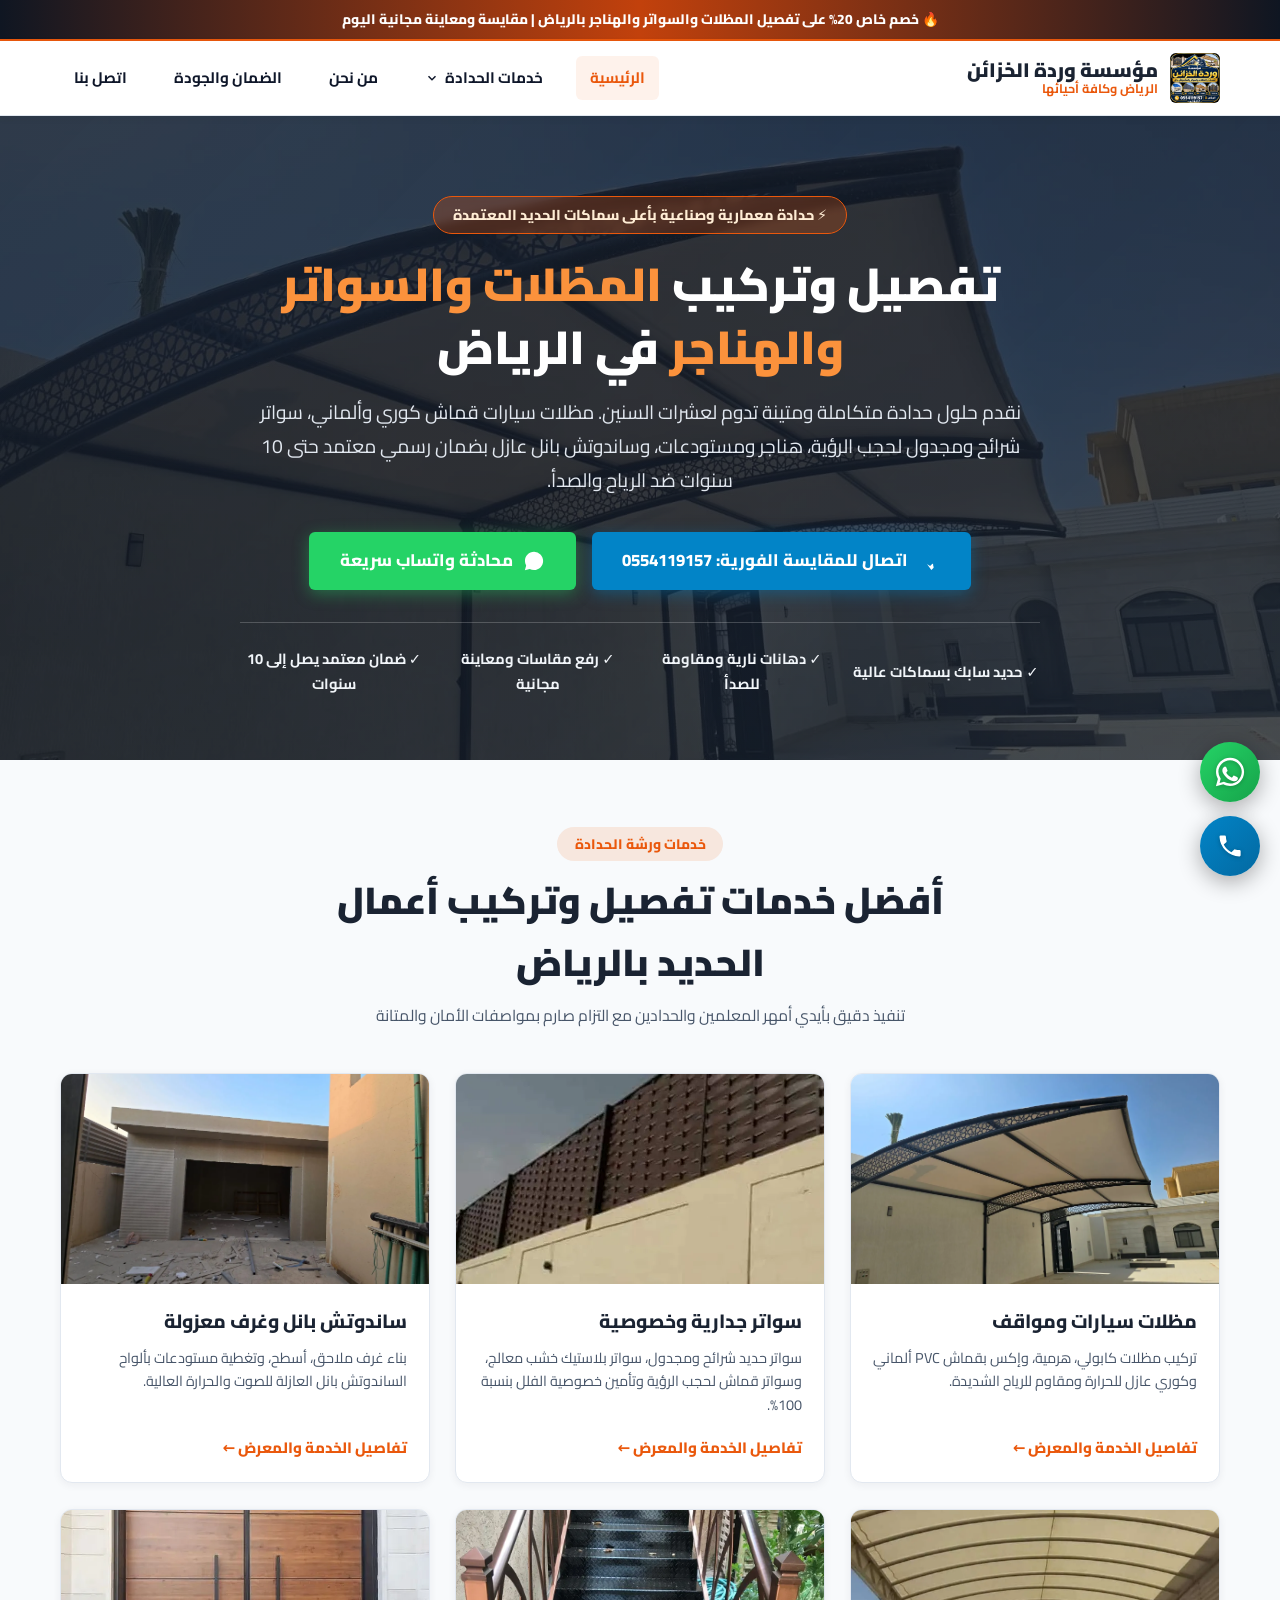
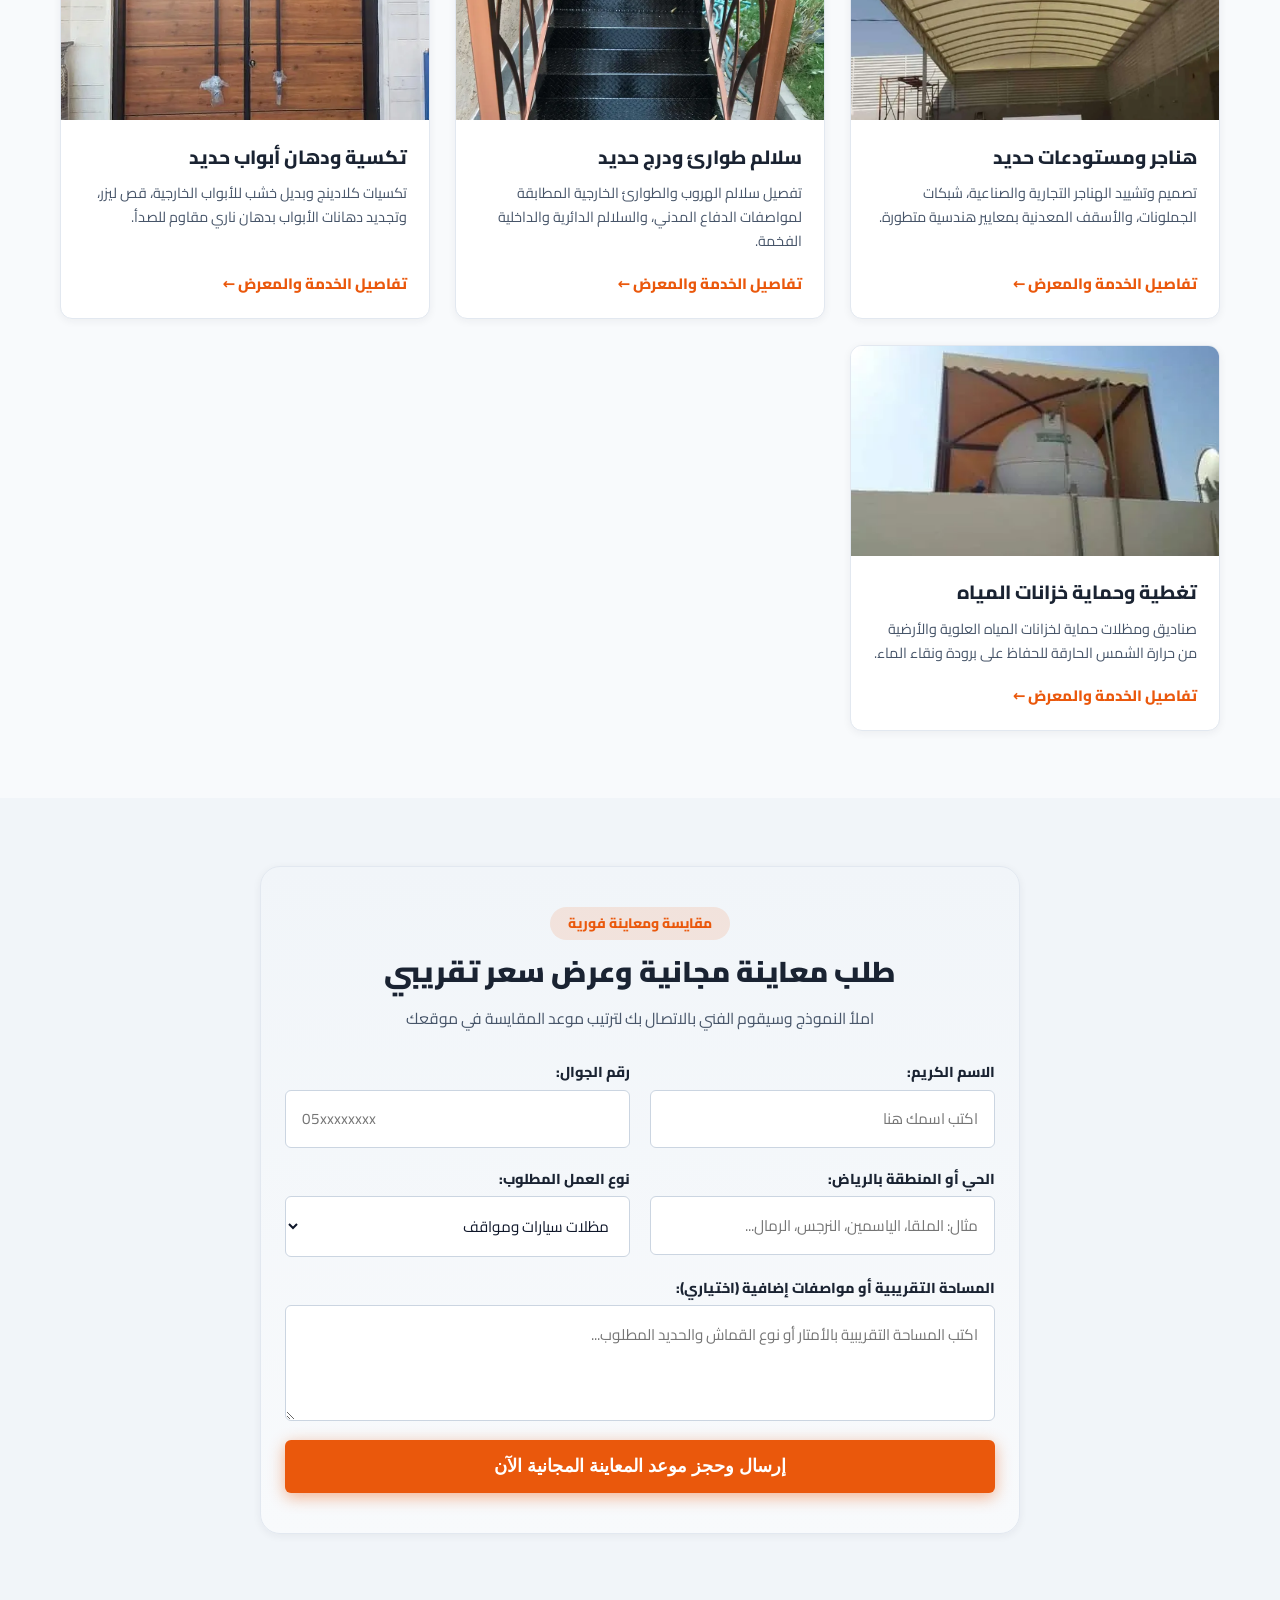
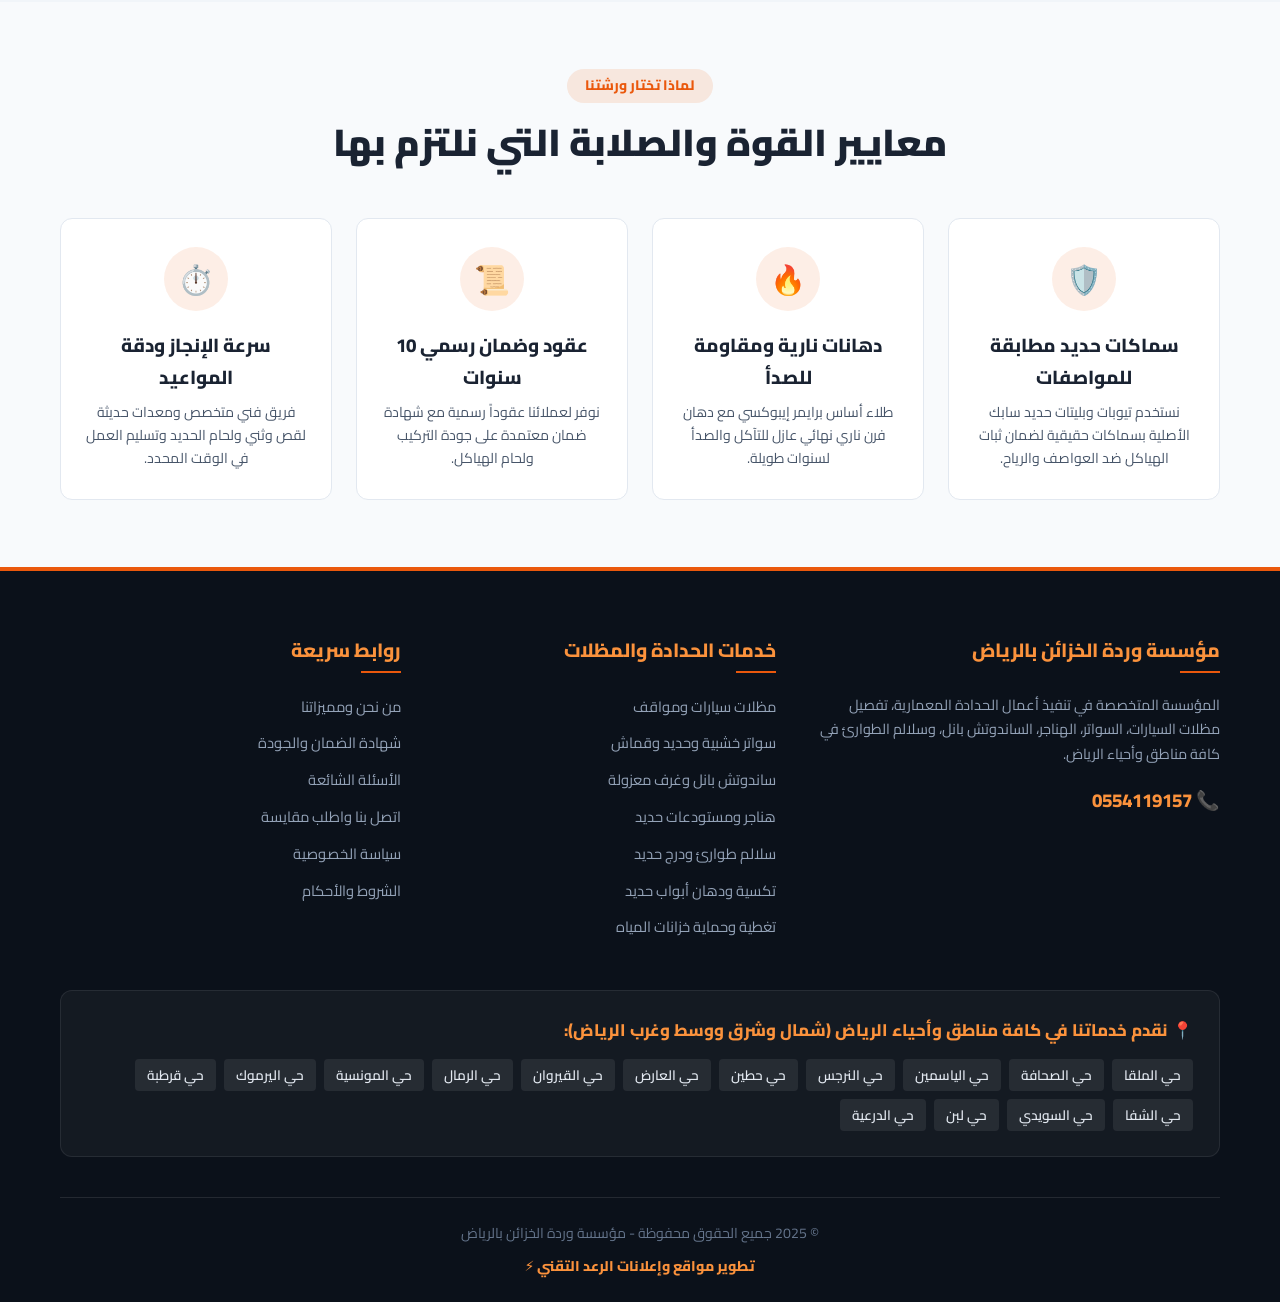
<file: index.html>
<!DOCTYPE html>
<html lang="ar" dir="rtl">
<head>
  <meta charset="UTF-8">
  <meta name="viewport" content="width=device-width, initial-scale=1.0">
  <title>مؤسسة وردة الخزائن للحدادة والمظلات والسواتر بالرياض | تركيب مظلات سيارات وهناجر وساندوتش بانل</title>
  <meta name="description" content="أفضل ورشة حدادة بالرياض لتنفيذ مظلات سيارات، سواتر شرائح ومجدول، هناجر ومستودعات، ساندوتش بانل، سلالم طوارئ، تغطية خزانات، وتكسية أبواب حديد بأعلى سماكات وضمان 10 سنوات.">
  <link rel="preconnect" href="https://fonts.googleapis.com">
  <link rel="preconnect" href="https://fonts.gstatic.com" crossorigin>
  <link href="https://fonts.googleapis.com/css2?family=Cairo:wght@600;700;800;900&display=swap" rel="stylesheet">
  <link rel="stylesheet" href="./style.css">
</head>
<body>

  <!-- Promo Top Bar -->
  <div class="promo-bar">
    🔥 خصم خاص 20% على تفصيل المظلات والسواتر والهناجر بالرياض | مقايسة ومعاينة مجانية اليوم
  </div>

  <!-- Header -->
  <header class="site-header">
    <div class="container header-container">
      <a href="./index.html" class="logo-wrap">
        <img src="./images/logo_result.webp" alt="شعار مؤسسة وردة الخزائن">
        <div class="logo-text">
          مؤسسة وردة الخزائن
          <span>الرياض وكافة أحيائها</span>
        </div>
      </a>

      <button class="mobile-toggle" aria-label="فتح القائمة">☰</button>

      <nav class="nav-menu">
        <div class="nav-item"><a href="./index.html" class="nav-link active">الرئيسية</a></div>
        
        <div class="nav-item dropdown">
          <button class="nav-link dropdown-btn">
            خدمات الحدادة 
            <svg width="14" height="14" viewBox="0 0 24 24" fill="none" stroke="currentColor" stroke-width="2.5"><path d="M6 9l6 6 6-6"/></svg>
          </button>
          <div class="dropdown-menu">
            <a href="./car-parking-shades.html">مظلات سيارات ومواقف</a>
            <a href="./privacy-fences.html">سواتر خشبية وحديد وقماش</a>
            <a href="./sandwich-panel.html">ساندوتش بانل وغرف معزولة</a>
            <a href="./hangars-warehouses.html">هناجر ومستودعات حديد</a>
            <a href="./emergency-stairs.html">سلالم طوارئ ودرج حديد</a>
            <a href="./door-cladding.html">تكسيات ودهان أبواب حديد</a>
            <a href="./tank-covers.html">تغطية وحماية خزانات المياه</a>
          </div>
        </div>

        <div class="nav-item"><a href="./about-us.html" class="nav-link">من نحن</a></div>
        <div class="nav-item"><a href="./warranty.html" class="nav-link">الضمان والجودة</a></div>
        <div class="nav-item"><a href="./contact-us.html" class="nav-link">اتصل بنا</a></div>
      </nav>
    </div>
  </header>

  <!-- Hero Section with Clear Background Image -->
  <section class="hero">
    <div class="container hero-content">
      <div class="hero-badge">⚡ حدادة معمارية وصناعية بأعلى سماكات الحديد المعتمدة</div>
      <h1 class="hero-title">تفصيل وتركيب <span>المظلات والسواتر والهناجر</span> في الرياض</h1>
      <p class="hero-desc">
        نقدم حلول حدادة متكاملة ومتينة تدوم لعشرات السنين. مظلات سيارات قماش كوري وألماني، سواتر شرائح ومجدول لحجب الرؤية، هناجر ومستودعات، وساندوتش بانل عازل بضمان رسمي معتمد حتى 10 سنوات ضد الرياح والصدأ.
      </p>
      <div class="hero-actions">
        <a href="tel:0554119157" class="btn btn-call">
          <svg width="22" height="22" fill="currentColor" viewBox="0 0 24 24"><path d="M6.62 10.79a15.053 15.053 0 006.59 6.59l2.2-2.2a1 1 0 011.02-.24 11.72 11.72 0 00.59 3.68 1 1 0 01-.24 1.02l-2.23 2.09z"/></svg>
          اتصال للمقايسة الفورية: 0554119157
        </a>
        <a href="https://wa.me/966554119157" class="btn btn-whatsapp">
          <svg width="22" height="22" fill="currentColor" viewBox="0 0 24 24"><path d="M12.04 2c-5.46 0-9.91 4.45-9.91 9.91 0 1.75.46 3.45 1.32 4.95L2.05 22l5.25-1.38c1.45.79 3.08 1.21 4.74 1.21 5.46 0 9.91-4.45 9.91-9.91 0-2.65-1.03-5.14-2.9-7.01A9.816 9.816 0 0012.04 2z"/></svg>
          محادثة واتساب سريعة
        </a>
      </div>
      <div class="hero-features">
        <div class="hero-feat-item">✓ حديد سابك بسماكات عالية</div>
        <div class="hero-feat-item">✓ دهانات نارية ومقاومة للصدأ</div>
        <div class="hero-feat-item">✓ رفع مقاسات ومعاينة مجانية</div>
        <div class="hero-feat-item">✓ ضمان معتمد يصل إلى 10 سنوات</div>
      </div>
    </div>
  </section>

  <!-- Complete 7 Services Section -->
  <section class="section">
    <div class="container">
      <div class="section-title-wrap">
        <span class="section-badge">خدمات ورشة الحدادة</span>
        <h2 class="section-title">أفضل خدمات تفصيل وتركيب أعمال الحديد بالرياض</h2>
        <p class="section-subtitle">تنفيذ دقيق بأيدي أمهر المعلمين والحدادين مع التزام صارم بمواصفات الأمان والمتانة</p>
      </div>

      <div class="services-grid">
        <!-- Service 1: Car Parking Shades -->
        <div class="service-card">
          <div class="service-card-img">
            <img src="./images/car-parking-shades-1_result.webp" alt="مظلات سيارات بالرياض" loading="lazy">
          </div>
          <div class="service-card-body">
            <h3 class="service-card-title">مظلات سيارات ومواقف</h3>
            <p class="service-card-desc">تركيب مظلات كابولي، هرمية، وإكس بقماش PVC ألماني وكوري عازل للحرارة ومقاوم للرياح الشديدة.</p>
            <a href="./car-parking-shades.html" class="service-card-link">تفاصيل الخدمة والمعرض ←</a>
          </div>
        </div>

        <!-- Service 2: Privacy Fences -->
        <div class="service-card">
          <div class="service-card-img">
            <img src="./images/privacy-fences-1_result.webp" alt="سواتر جدارية بالرياض" loading="lazy">
          </div>
          <div class="service-card-body">
            <h3 class="service-card-title">سواتر جدارية وخصوصية</h3>
            <p class="service-card-desc">سواتر حديد شرائح ومجدول، سواتر بلاستيك خشب معالج، وسواتر قماش لحجب الرؤية وتأمين خصوصية الفلل بنسبة 100%.</p>
            <a href="./privacy-fences.html" class="service-card-link">تفاصيل الخدمة والمعرض ←</a>
          </div>
        </div>

        <!-- Service 3: Sandwich Panel -->
        <div class="service-card">
          <div class="service-card-img">
            <img src="./images/sandwich-panel-1_result.webp" alt="ساندوتش بانل بالرياض" loading="lazy">
          </div>
          <div class="service-card-body">
            <h3 class="service-card-title">ساندوتش بانل وغرف معزولة</h3>
            <p class="service-card-desc">بناء غرف ملاحق، أسطح، وتغطية مستودعات بألواح الساندوتش بانل العازلة للصوت والحرارة العالية.</p>
            <a href="./sandwich-panel.html" class="service-card-link">تفاصيل الخدمة والمعرض ←</a>
          </div>
        </div>

        <!-- Service 4: Hangars & Warehouses -->
        <div class="service-card">
          <div class="service-card-img">
            <img src="./images/hangars-warehouses-1_result.webp" alt="هناجر ومستودعات الرياض" loading="lazy">
          </div>
          <div class="service-card-body">
            <h3 class="service-card-title">هناجر ومستودعات حديد</h3>
            <p class="service-card-desc">تصميم وتشييد الهناجر التجارية والصناعية، شبكات الجملونات، والأسقف المعدنية بمعايير هندسية متطورة.</p>
            <a href="./hangars-warehouses.html" class="service-card-link">تفاصيل الخدمة والمعرض ←</a>
          </div>
        </div>

        <!-- Service 5: Emergency Stairs -->
        <div class="service-card">
          <div class="service-card-img">
            <img src="./images/emergency-stairs-1_result.webp" alt="سلالم طوارئ حديد" loading="lazy">
          </div>
          <div class="service-card-body">
            <h3 class="service-card-title">سلالم طوارئ ودرج حديد</h3>
            <p class="service-card-desc">تفصيل سلالم الهروب والطوارئ الخارجية المطابقة لمواصفات الدفاع المدني، والسلالم الدائرية والداخلية الفخمة.</p>
            <a href="./emergency-stairs.html" class="service-card-link">تفاصيل الخدمة والمعرض ←</a>
          </div>
        </div>

        <!-- Service 6: Door Cladding -->
        <div class="service-card">
          <div class="service-card-img">
            <img src="./images/door-cladding-1_result.webp" alt="تكسية ودهان أبواب حديد" loading="lazy">
          </div>
          <div class="service-card-body">
            <h3 class="service-card-title">تكسية ودهان أبواب حديد</h3>
            <p class="service-card-desc">تكسيات كلادينج وبديل خشب للأبواب الخارجية، قص ليزر، وتجديد دهانات الأبواب بدهان ناري مقاوم للصدأ.</p>
            <a href="./door-cladding.html" class="service-card-link">تفاصيل الخدمة والمعرض ←</a>
          </div>
        </div>

        <!-- Service 7: Tank Covers -->
        <div class="service-card">
          <div class="service-card-img">
            <img src="./images/tank-covers-1_result.webp" alt="تغطية خزانات مياه بالرياض" loading="lazy">
          </div>
          <div class="service-card-body">
            <h3 class="service-card-title">تغطية وحماية خزانات المياه</h3>
            <p class="service-card-desc">صناديق ومظلات حماية لخزانات المياه العلوية والأرضية من حرارة الشمس الحارقة للحفاظ على برودة ونقاء الماء.</p>
            <a href="./tank-covers.html" class="service-card-link">تفاصيل الخدمة والمعرض ←</a>
          </div>
        </div>
      </div>
    </div>
  </section>

  <!-- Interactive Lead Form Section -->
  <section class="section" style="background-color: #f1f5f9;">
    <div class="container">
      <div class="form-section">
        <div class="section-title-wrap" style="margin-bottom: 1.8rem;">
          <span class="section-badge">مقايسة ومعاينة فورية</span>
          <h2 class="section-title" style="font-size: 1.8rem;">طلب معاينة مجانية وعرض سعر تقريبي</h2>
          <p class="section-subtitle">املأ النموذج وسيقوم الفني بالاتصال بك لترتيب موعد المقايسة في موقعك</p>
        </div>

        <form id="inspectionForm" class="lead-form">
          <div class="form-group">
            <label class="form-label" for="formName">الاسم الكريم:</label>
            <input type="text" id="formName" class="form-control" placeholder="اكتب اسمك هنا" required>
          </div>

          <div class="form-group">
            <label class="form-label" for="formPhone">رقم الجوال:</label>
            <input type="tel" id="formPhone" class="form-control" placeholder="05xxxxxxxx" required>
          </div>

          <div class="form-group">
            <label class="form-label" for="formDistrict">الحي أو المنطقة بالرياض:</label>
            <input type="text" id="formDistrict" class="form-control" placeholder="مثال: الملقا، الياسمين، النرجس، الرمال..." required>
          </div>

          <div class="form-group">
            <label class="form-label" for="formService">نوع العمل المطلوب:</label>
            <select id="formService" class="form-control">
              <option value="مظلات سيارات ومواقف">مظلات سيارات ومواقف</option>
              <option value="سواتر جدارية وخصوصية">سواتر جدارية وخصوصية</option>
              <option value="ساندوتش بانل وغرف معزولة">ساندوتش بانل وغرف معزولة</option>
              <option value="هناجر ومستودعات حديد">هناجر ومستودعات حديد</option>
              <option value="سلالم طوارئ ودرج حديد">سلالم طوارئ ودرج حديد</option>
              <option value="تكسية ودهان أبواب حديد">تكسيات ودهان أبواب حديد</option>
              <option value="تغطية وحماية خزانات">تغطية وحماية خزانات</option>
            </select>
          </div>

          <div class="form-group full-width">
            <label class="form-label" for="formNotes">المساحة التقريبية أو مواصفات إضافية (اختياري):</label>
            <textarea id="formNotes" class="form-control" rows="3" placeholder="اكتب المساحة التقريبية بالأمتار أو نوع القماش والحديد المطلوب..."></textarea>
          </div>

          <div class="form-group full-width">
            <button type="submit" class="btn btn-primary" style="width: 100%; font-size: 1.1rem; padding: 1rem;">
              إرسال وحجز موعد المعاينة المجانية الآن
            </button>
          </div>
        </form>
      </div>
    </div>
  </section>

  <!-- Why Choose Us -->
  <section class="section">
    <div class="container">
      <div class="section-title-wrap">
        <span class="section-badge">لماذا تختار ورشتنا</span>
        <h2 class="section-title">معايير القوة والصلابة التي نلتزم بها</h2>
      </div>

      <div class="features-grid">
        <div class="feature-box">
          <div class="feature-icon">🛡️</div>
          <h3>سماكات حديد مطابقة للمواصفات</h3>
          <p>نستخدم تيوبات وبليتات حديد سابك الأصلية بسماكات حقيقية لضمان ثبات الهياكل ضد العواصف والرياح.</p>
        </div>

        <div class="feature-box">
          <div class="feature-icon">🔥</div>
          <h3>دهانات نارية ومقاومة للصدأ</h3>
          <p>طلاء أساس برايمر إيبوكسي مع دهان فرن ناري نهائي عازل للتآكل والصدأ لسنوات طويلة.</p>
        </div>

        <div class="feature-box">
          <div class="feature-icon">📜</div>
          <h3>عقود وضمان رسمي 10 سنوات</h3>
          <p>نوفر لعملائنا عقوداً رسمية مع شهادة ضمان معتمدة على جودة التركيب ولحام الهياكل.</p>
        </div>

        <div class="feature-box">
          <div class="feature-icon">⏱️</div>
          <h3>سرعة الإنجاز ودقة المواعيد</h3>
          <p>فريق فني متخصص ومعدات حديثة لقص وثني ولحام الحديد وتسليم العمل في الوقت المحدد.</p>
        </div>
      </div>
    </div>
  </section>

  <!-- Unified Footer -->
  <footer class="site-footer">
    <div class="container">
      <div class="footer-grid">
        <div class="footer-col">
          <h4>مؤسسة وردة الخزائن بالرياض</h4>
          <p style="font-size: 0.9rem; line-height: 1.7; color: #94a3b8;">
            المؤسسة المتخصصة في تنفيذ أعمال الحدادة المعمارية، تفصيل مظلات السيارات، السواتر، الهناجر، الساندوتش بانل، وسلالم الطوارئ في كافة مناطق وأحياء الرياض.
          </p>
          <div style="margin-top: 1.2rem;">
            <a href="tel:0554119157" style="color: #fb923c; font-weight: 800; font-size: 1.18rem;">📞 0554119157</a>
          </div>
        </div>

        <!-- Col 1: All Services -->
        <div class="footer-col">
          <h4>خدمات الحدادة والمظلات</h4>
          <ul class="footer-links">
            <li><a href="./car-parking-shades.html">مظلات سيارات ومواقف</a></li>
            <li><a href="./privacy-fences.html">سواتر خشبية وحديد وقماش</a></li>
            <li><a href="./sandwich-panel.html">ساندوتش بانل وغرف معزولة</a></li>
            <li><a href="./hangars-warehouses.html">هناجر ومستودعات حديد</a></li>
            <li><a href="./emergency-stairs.html">سلالم طوارئ ودرج حديد</a></li>
            <li><a href="./door-cladding.html">تكسية ودهان أبواب حديد</a></li>
            <li><a href="./tank-covers.html">تغطية وحماية خزانات المياه</a></li>
          </ul>
        </div>

        <!-- Col 2: Quick Links -->
        <div class="footer-col">
          <h4>روابط سريعة</h4>
          <ul class="footer-links">
            <li><a href="./about-us.html">من نحن ومميزاتنا</a></li>
            <li><a href="./warranty.html">شهادة الضمان والجودة</a></li>
            <li><a href="./faq.html">الأسئلة الشائعة</a></li>
            <li><a href="./contact-us.html">اتصل بنا واطلب مقايسة</a></li>
            <li><a href="./privacy-policy.html">سياسة الخصوصية</a></li>
            <li><a href="./terms-conditions.html">الشروط والأحكام</a></li>
          </ul>
        </div>
      </div>

      <!-- Riyadh Neighborhoods for Local SEO -->
      <div class="neighborhoods-section">
        <div class="neighborhoods-title">📍 نقدم خدماتنا في كافة مناطق وأحياء الرياض (شمال وشرق ووسط وغرب الرياض):</div>
        <div class="neighborhoods-list">
          <span class="neighborhood-tag">حي الملقا</span>
          <span class="neighborhood-tag">حي الصحافة</span>
          <span class="neighborhood-tag">حي الياسمين</span>
          <span class="neighborhood-tag">حي النرجس</span>
          <span class="neighborhood-tag">حي حطين</span>
          <span class="neighborhood-tag">حي العارض</span>
          <span class="neighborhood-tag">حي القيروان</span>
          <span class="neighborhood-tag">حي الرمال</span>
          <span class="neighborhood-tag">حي المونسية</span>
          <span class="neighborhood-tag">حي اليرموك</span>
          <span class="neighborhood-tag">حي قرطبة</span>
          <span class="neighborhood-tag">حي الشفا</span>
          <span class="neighborhood-tag">حي السويدي</span>
          <span class="neighborhood-tag">حي لبن</span>
          <span class="neighborhood-tag">حي الدرعية</span>
        </div>
      </div>

      <div class="footer-bottom">
        <p>© 2025 جميع الحقوق محفوظة - مؤسسة وردة الخزائن بالرياض</p>
        <div>
          <a href="https://wa.me/966578539687" target="_blank" rel="nofollow noopener" class="developer-credit">
            تطوير مواقع وإعلانات الرعد التقني ⚡
          </a>
        </div>
      </div>
    </div>
  </footer>

  <script src="./script.js"></script>
</body>
</html>
</file>
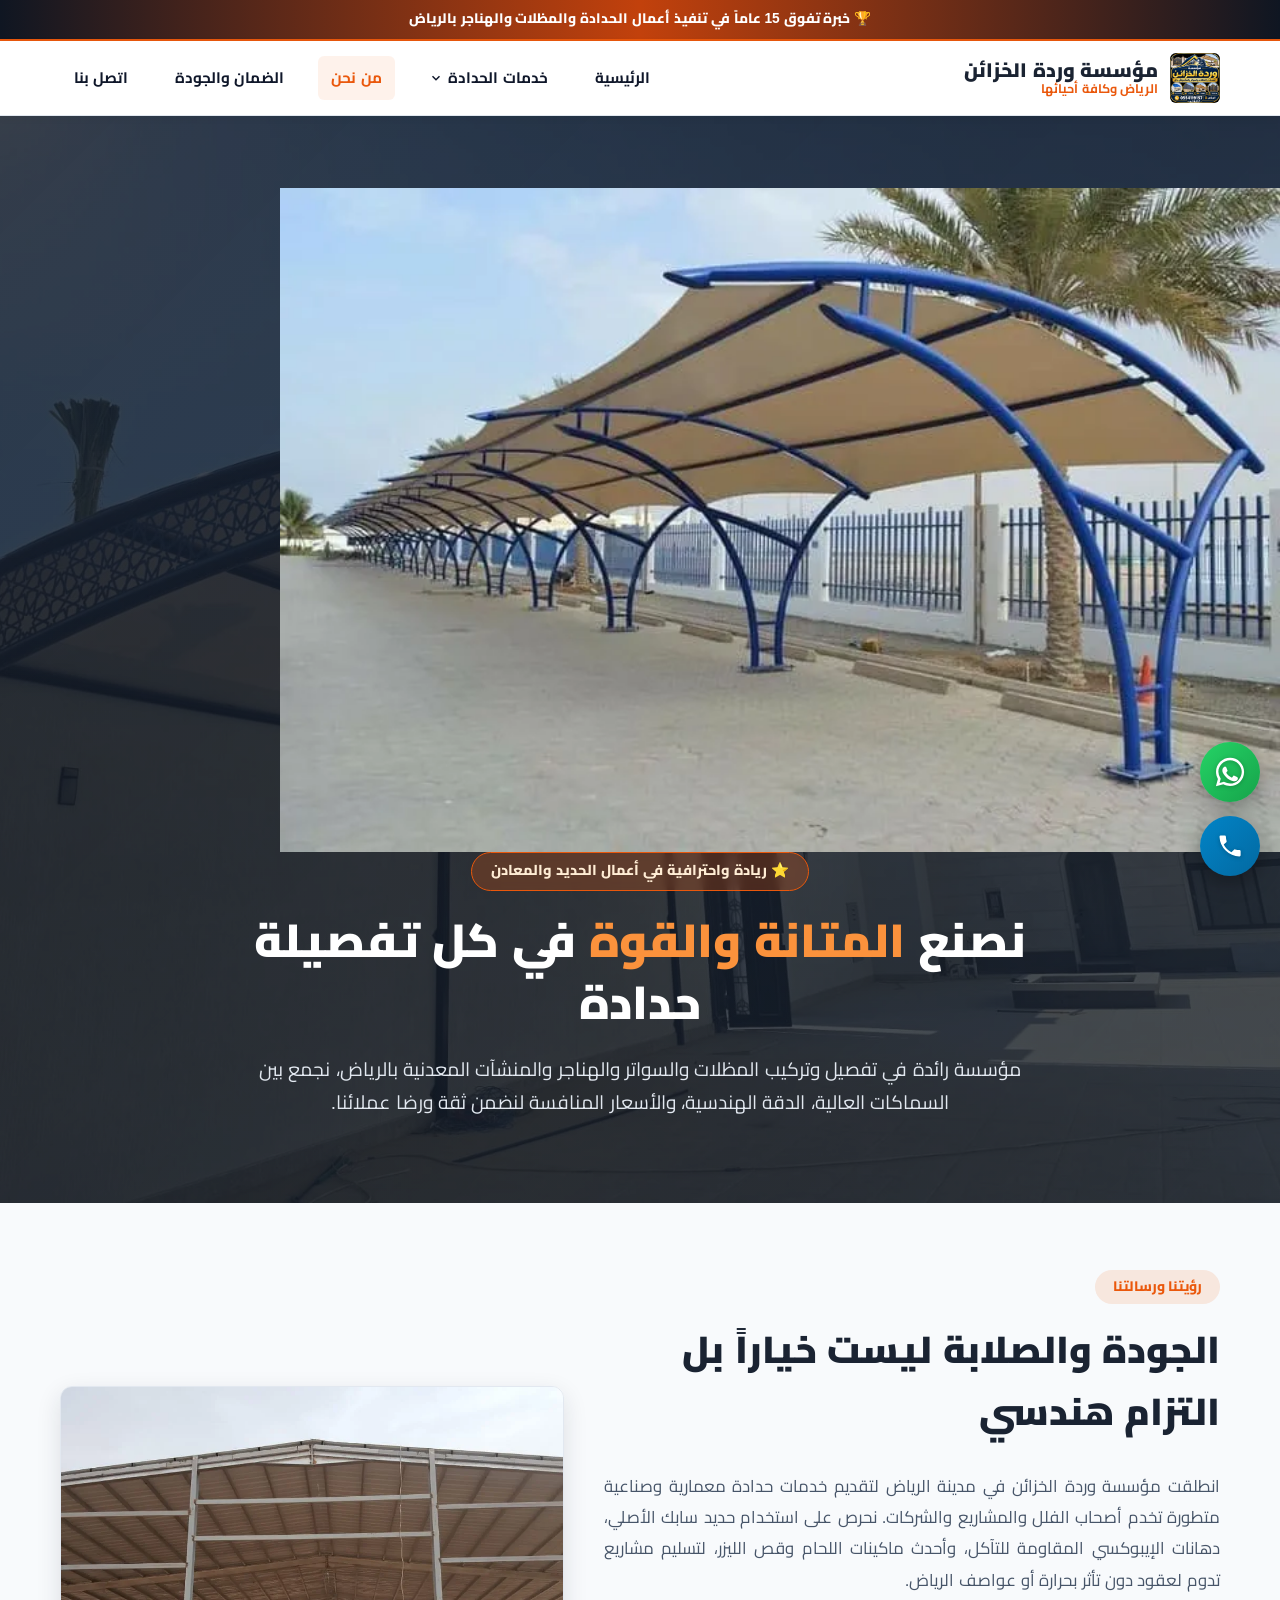
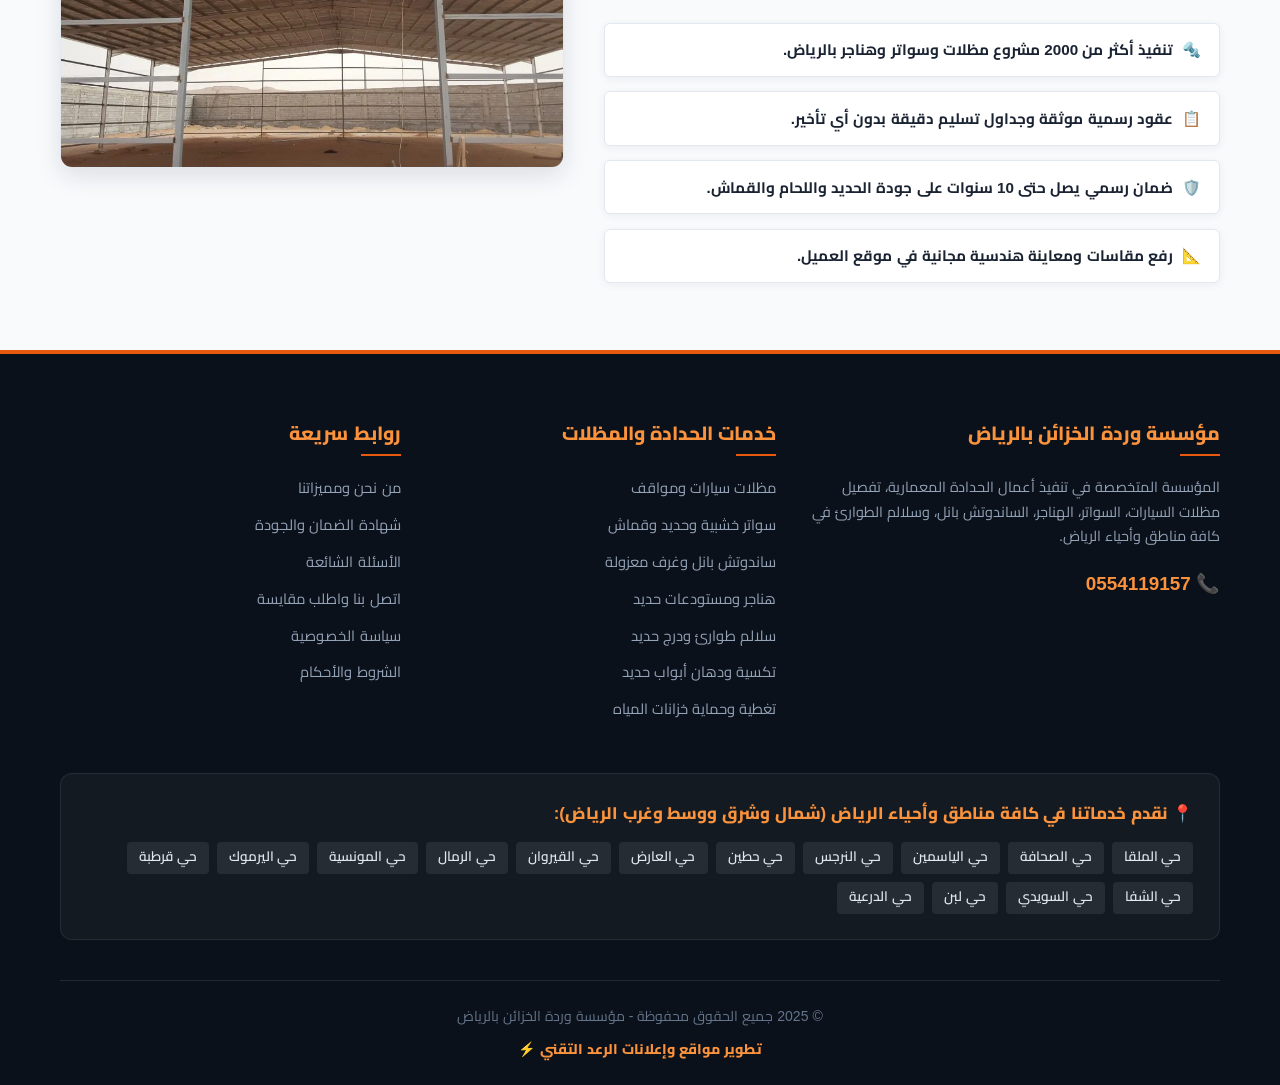
<file: about-us.html>
<!DOCTYPE html>
<html lang="ar" dir="rtl">
<head>
  <meta charset="UTF-8">
  <meta name="viewport" content="width=device-width, initial-scale=1.0">
  <title>من نحن | مؤسسة وردة الخزائن للحدادة والمظلات بالرياض</title>
  <meta name="description" content="تعرف على خبرتنا في تفصيل وتركيب المظلات والسواتر والهناجر والسلالم الحديدية بالرياض. فريق من أمهر الحدادين، التزام بالمواعيد، وضمان رسمي معتمد.">
  
  <!-- Extreme Speed & Zero-Blocking Optimization -->
  <link rel="preconnect" href="https://fonts.googleapis.com">
  <link rel="preconnect" href="https://fonts.gstatic.com" crossorigin>
  <link rel="preload" as="style" href="https://fonts.googleapis.com/css2?family=Cairo:wght@700;800;900&display=swap">
  <link rel="stylesheet" href="https://fonts.googleapis.com/css2?family=Cairo:wght@700;800;900&display=swap" media="print" onload="this.media='all'">
  <noscript><link rel="stylesheet" href="https://fonts.googleapis.com/css2?family=Cairo:wght@700;800;900&display=swap"></noscript>

  <link rel="preload" as="image" href="./images/car-parking-shades-2_result.webp" type="image/webp" fetchpriority="high">
  <link rel="stylesheet" href="./style.css">
  <script src="./script.js" defer></script>

  <style>
    body { font-family: -apple-system, BlinkMacSystemFont, "Segoe UI", Roboto, "Helvetica Neue", Arial, 'Cairo', sans-serif; }
    .about-layout {
      display: grid;
      grid-template-columns: 1.1fr 0.9fr;
      gap: 2.5rem;
      align-items: center;
    }
    .about-content-box {
      display: flex;
      flex-direction: column;
      gap: 1.2rem;
    }
    .about-text-lead {
      font-size: 1.05rem;
      color: var(--text-muted);
      line-height: 1.85;
      text-align: justify;
    }
    .about-features-list {
      display: grid;
      grid-template-columns: 1fr;
      gap: 0.9rem;
      margin-top: 0.5rem;
    }
    .about-feature-item {
      background: var(--surface);
      border: 1px solid var(--border-color);
      border-radius: var(--radius-sm);
      padding: 0.85rem 1.1rem;
      font-size: 0.95rem;
      font-weight: 700;
      color: var(--primary);
      box-shadow: var(--shadow-sm);
      display: flex;
      align-items: center;
      gap: 0.6rem;
    }
    .about-img-wrap {
      width: 100%;
      border-radius: var(--radius-md);
      overflow: hidden;
      box-shadow: var(--shadow-md);
      border: 1px solid var(--border-color);
    }
    .about-img-wrap img {
      width: 100%;
      height: 380px;
      object-fit: cover;
    }
    @media (max-width: 860px) {
      .about-layout {
        grid-template-columns: 1fr;
        gap: 2rem;
      }
      .about-img-wrap img {
        height: 240px;
      }
      .about-text-lead {
        font-size: 0.98rem;
        line-height: 1.8;
      }
    }
  </style>
</head>
<body>

  <div class="promo-bar">
    🏆 خبرة تفوق 15 عاماً في تنفيذ أعمال الحدادة والمظلات والهناجر بالرياض
  </div>

  <header class="site-header">
    <div class="container header-container">
      <a href="./index.html" class="logo-wrap">
        <img src="./images/logo_result.webp" alt="شعار مؤسسة وردة الخزائن" width="50" height="50">
        <div class="logo-text">
          مؤسسة وردة الخزائن
          <span>الرياض وكافة أحيائها</span>
        </div>
      </a>

      <button class="mobile-toggle" aria-label="القائمة">☰</button>

      <nav class="nav-menu">
        <div class="nav-item"><a href="./index.html" class="nav-link">الرئيسية</a></div>
        <div class="nav-item dropdown">
          <button class="nav-link dropdown-btn">
            خدمات الحدادة 
            <svg width="14" height="14" viewBox="0 0 24 24" fill="none" stroke="currentColor" stroke-width="2.5"><path d="M6 9l6 6 6-6"/></svg>
          </button>
          <div class="dropdown-menu">
            <a href="./car-parking-shades.html">مظلات سيارات ومواقف</a>
            <a href="./privacy-fences.html">سواتر خشبية وحديد وقماش</a>
            <a href="./sandwich-panel.html">ساندوتش بانل وغرف معزولة</a>
            <a href="./hangars-warehouses.html">هناجر ومستودعات حديد</a>
            <a href="./emergency-stairs.html">سلالم طوارئ ودرج حديد</a>
            <a href="./door-cladding.html">تكسيات ودهان أبواب حديد</a>
            <a href="./tank-covers.html">تغطية وحماية خزانات المياه</a>
          </div>
        </div>
        <div class="nav-item"><a href="./about-us.html" class="nav-link active">من نحن</a></div>
        <div class="nav-item"><a href="./warranty.html" class="nav-link">الضمان والجودة</a></div>
        <div class="nav-item"><a href="./contact-us.html" class="nav-link">اتصل بنا</a></div>
      </nav>
    </div>
  </header>

  <section class="hero" style="padding: 4.5rem 0 3rem;">
    <img src="./images/car-parking-shades-2_result.webp" alt="أعمال مؤسسة وردة الخزائن بالرياض" class="hero-bg-img" fetchpriority="high" loading="eager" decoding="async" width="1000" height="500">
    <div class="hero-overlay"></div>
    <div class="container hero-content">
      <div class="hero-badge">⭐ ريادة واحترافية في أعمال الحديد والمعادن</div>
      <h1 class="hero-title">نصنع <span>المتانة والقوة</span> في كل تفصيلة حدادة</h1>
      <p class="hero-desc">
        مؤسسة رائدة في تفصيل وتركيب المظلات والسواتر والهناجر والمنشآت المعدنية بالرياض، نجمع بين السماكات العالية، الدقة الهندسية، والأسعار المنافسة لنضمن ثقة ورضا عملائنا.
      </p>
    </div>
  </section>

  <section class="section">
    <div class="container">
      <div class="about-layout">
        
        <div class="about-content-box">
          <div>
            <span class="section-badge">رؤيتنا ورسالتنا</span>
            <h2 class="section-title" style="text-align: right; margin-top: 0.4rem;">الجودة والصلابة ليست خياراً بل التزام هندسي</h2>
          </div>
          
          <p class="about-text-lead">
            انطلقت مؤسسة وردة الخزائن في مدينة الرياض لتقديم خدمات حدادة معمارية وصناعية متطورة تخدم أصحاب الفلل والمشاريع والشركات. نحرص على استخدام حديد سابك الأصلي، دهانات الإيبوكسي المقاومة للتآكل، وأحدث ماكينات اللحام وقص الليزر، لتسليم مشاريع تدوم لعقود دون تأثر بحرارة أو عواصف الرياض.
          </p>

          <div class="about-features-list">
            <div class="about-feature-item">
              <span>🔩</span> تنفيذ أكثر من 2000 مشروع مظلات وسواتر وهناجر بالرياض.
            </div>
            <div class="about-feature-item">
              <span>📋</span> عقود رسمية موثقة وجداول تسليم دقيقة بدون أي تأخير.
            </div>
            <div class="about-feature-item">
              <span>🛡️</span> ضمان رسمي يصل حتى 10 سنوات على جودة الحديد واللحام والقماش.
            </div>
            <div class="about-feature-item">
              <span>📐</span> رفع مقاسات ومعاينة هندسية مجانية في موقع العميل.
            </div>
          </div>
        </div>

        <div class="about-img-wrap">
          <img src="./images/hangars-warehouses-2_result.webp" alt="فريق عمل مؤسسة وردة الخزائن بالرياض" width="500" height="380" loading="lazy" decoding="async">
        </div>

      </div>
    </div>
  </section>

  <!-- Unified Footer -->
  <footer class="site-footer">
    <div class="container">
      <div class="footer-grid">
        <div class="footer-col">
          <h4>مؤسسة وردة الخزائن بالرياض</h4>
          <p style="font-size: 0.9rem; line-height: 1.7; color: #94a3b8;">
            المؤسسة المتخصصة في تنفيذ أعمال الحدادة المعمارية، تفصيل مظلات السيارات، السواتر، الهناجر، الساندوتش بانل، وسلالم الطوارئ في كافة مناطق وأحياء الرياض.
          </p>
          <div style="margin-top: 1.2rem;">
            <a href="tel:0554119157" style="color: #fb923c; font-weight: 800; font-size: 1.18rem;">📞 0554119157</a>
          </div>
        </div>

        <div class="footer-col">
          <h4>خدمات الحدادة والمظلات</h4>
          <ul class="footer-links">
            <li><a href="./car-parking-shades.html">مظلات سيارات ومواقف</a></li>
            <li><a href="./privacy-fences.html">سواتر خشبية وحديد وقماش</a></li>
            <li><a href="./sandwich-panel.html">ساندوتش بانل وغرف معزولة</a></li>
            <li><a href="./hangars-warehouses.html">هناجر ومستودعات حديد</a></li>
            <li><a href="./emergency-stairs.html">سلالم طوارئ ودرج حديد</a></li>
            <li><a href="./door-cladding.html">تكسية ودهان أبواب حديد</a></li>
            <li><a href="./tank-covers.html">تغطية وحماية خزانات المياه</a></li>
          </ul>
        </div>

        <div class="footer-col">
          <h4>روابط سريعة</h4>
          <ul class="footer-links">
            <li><a href="./about-us.html">من نحن ومميزاتنا</a></li>
            <li><a href="./warranty.html">شهادة الضمان والجودة</a></li>
            <li><a href="./faq.html">الأسئلة الشائعة</a></li>
            <li><a href="./contact-us.html">اتصل بنا واطلب مقايسة</a></li>
            <li><a href="./privacy-policy.html">سياسة الخصوصية</a></li>
            <li><a href="./terms-conditions.html">الشروط والأحكام</a></li>
          </ul>
        </div>
      </div>

      <div class="neighborhoods-section">
        <div class="neighborhoods-title">📍 نقدم خدماتنا في كافة مناطق وأحياء الرياض (شمال وشرق ووسط وغرب الرياض):</div>
        <div class="neighborhoods-list">
          <span class="neighborhood-tag">حي الملقا</span>
          <span class="neighborhood-tag">حي الصحافة</span>
          <span class="neighborhood-tag">حي الياسمين</span>
          <span class="neighborhood-tag">حي النرجس</span>
          <span class="neighborhood-tag">حي حطين</span>
          <span class="neighborhood-tag">حي العارض</span>
          <span class="neighborhood-tag">حي القيروان</span>
          <span class="neighborhood-tag">حي الرمال</span>
          <span class="neighborhood-tag">حي المونسية</span>
          <span class="neighborhood-tag">حي اليرموك</span>
          <span class="neighborhood-tag">حي قرطبة</span>
          <span class="neighborhood-tag">حي الشفا</span>
          <span class="neighborhood-tag">حي السويدي</span>
          <span class="neighborhood-tag">حي لبن</span>
          <span class="neighborhood-tag">حي الدرعية</span>
        </div>
      </div>

      <div class="footer-bottom">
        <p>© 2025 جميع الحقوق محفوظة - مؤسسة وردة الخزائن بالرياض</p>
        <div>
          <a href="https://wa.me/966578539687" target="_blank" rel="nofollow noopener" class="developer-credit">
            تطوير مواقع وإعلانات الرعد التقني ⚡
          </a>
        </div>
      </div>
    </div>
  </footer>

</body>
</html>
</file>
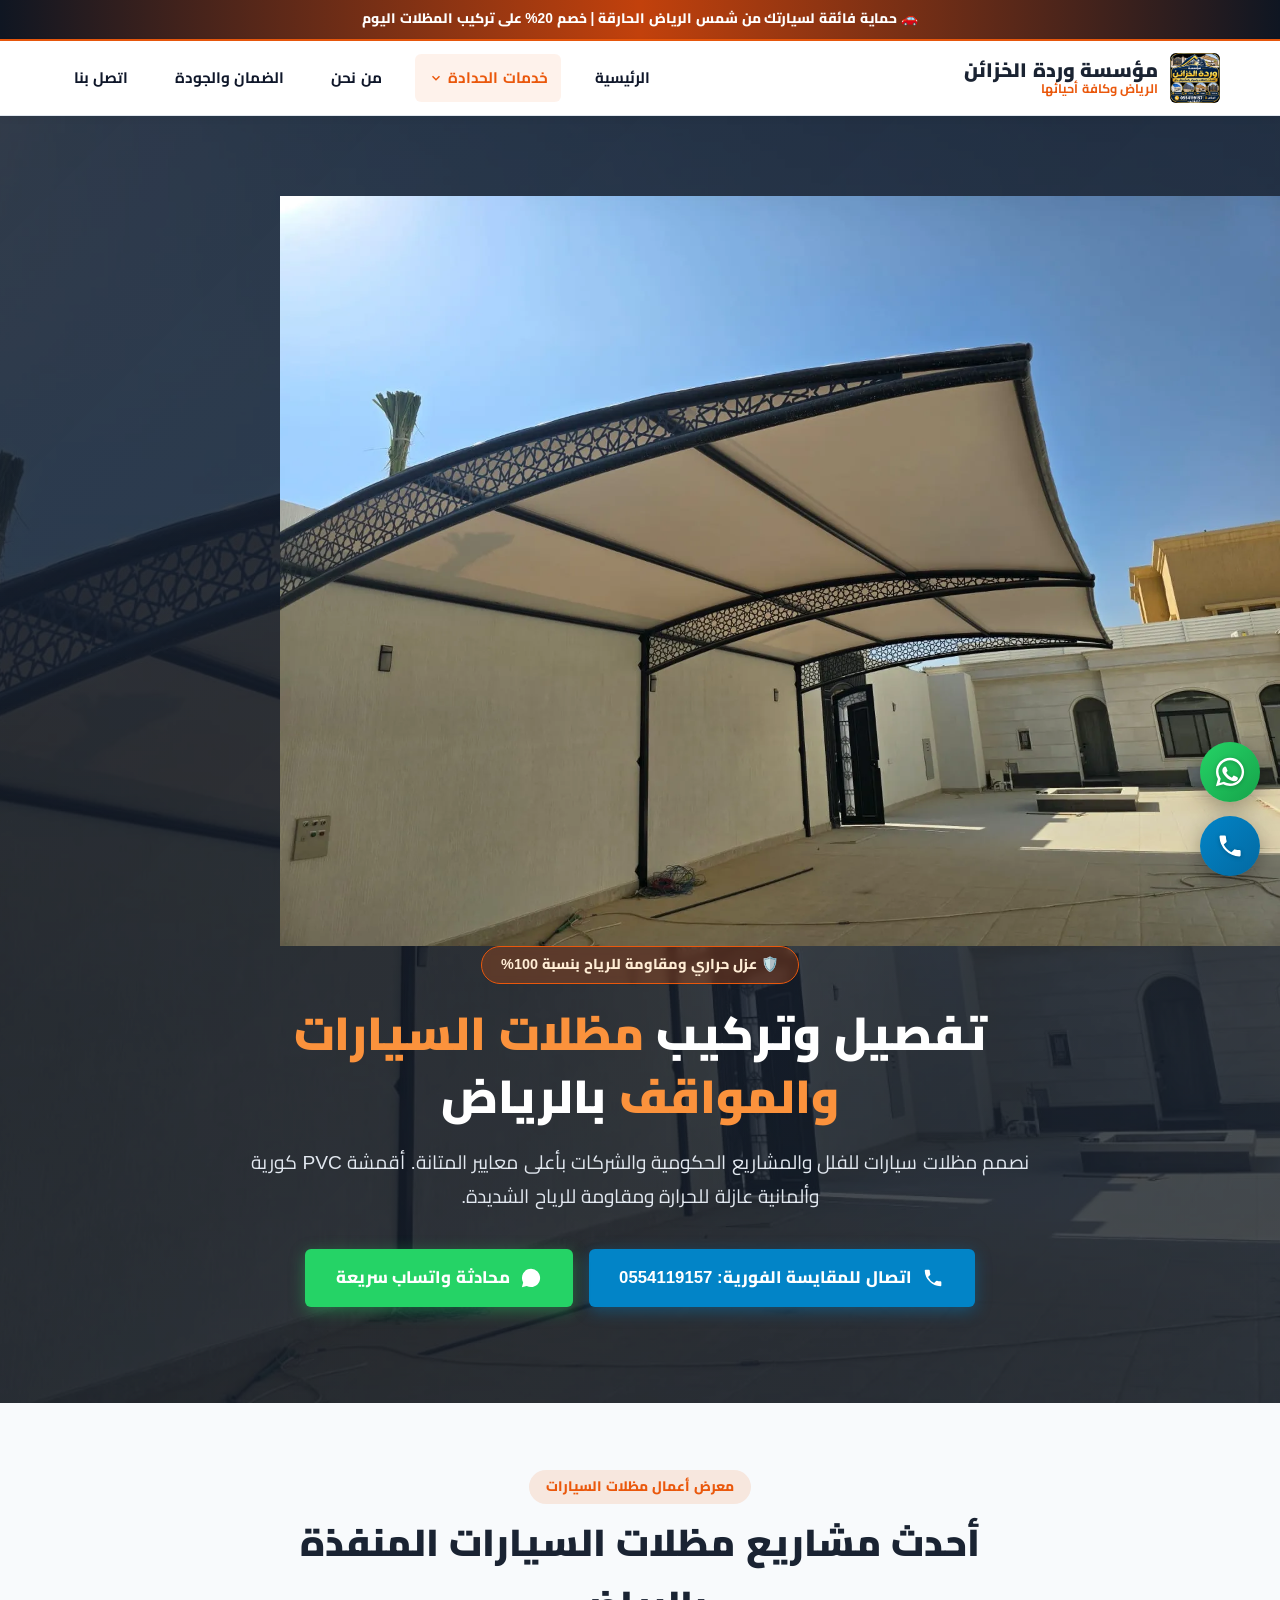
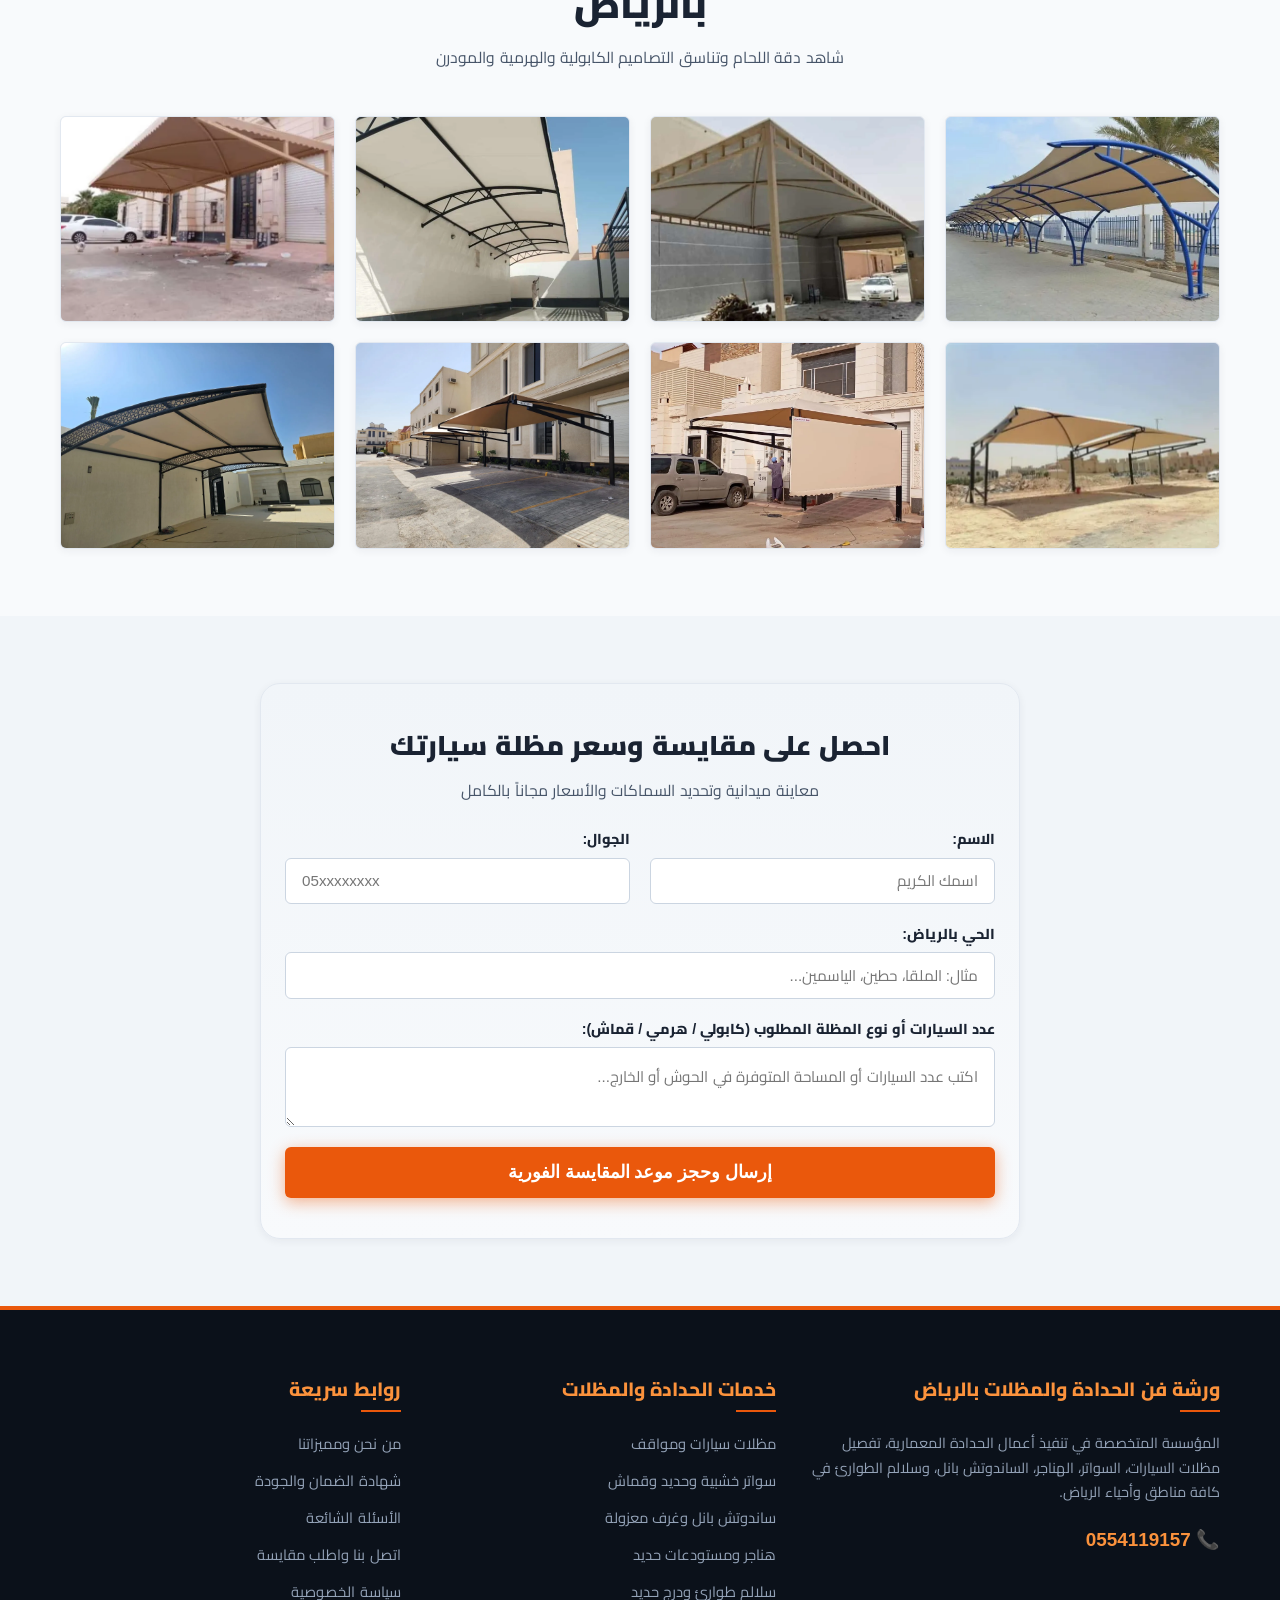
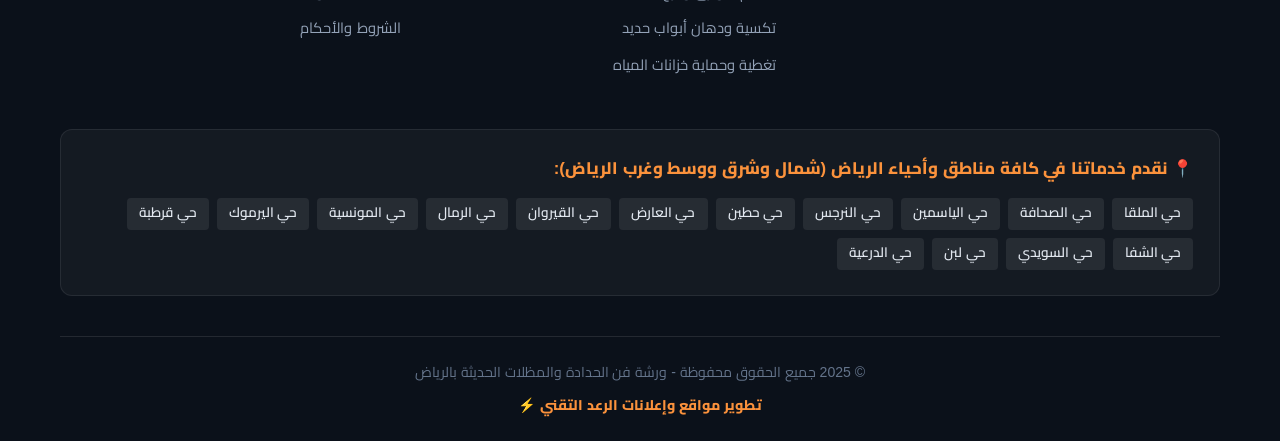
<file: car-parking-shades.html>
<!DOCTYPE html>
<html lang="ar" dir="rtl">
<head>
  <meta charset="UTF-8">
  <meta name="viewport" content="width=device-width, initial-scale=1.0">
  <title>تركيب مظلات سيارات بالرياض | قماش كوري وألماني وحديد سابك بخصم 20%</title>
  <meta name="description" content="أفضل ورشة تركيب مظلات سيارات بالرياض، مظلات كابولي، هرمية، إكس، ومظلات مواقف سيارات قماش PVC وبولي إيثيلين عازل للحرارة وضمان 10 سنوات.">
  
  <!-- Zero-Latency Native Font Fallback with Async Google Fonts -->
  <link rel="preconnect" href="https://fonts.googleapis.com">
  <link rel="preconnect" href="https://fonts.gstatic.com" crossorigin>
  <link rel="preload" as="style" href="https://fonts.googleapis.com/css2?family=Cairo:wght@700;800;900&display=swap">
  <link rel="stylesheet" href="https://fonts.googleapis.com/css2?family=Cairo:wght@700;800;900&display=swap" media="print" onload="this.media='all'">
  <noscript><link rel="stylesheet" href="https://fonts.googleapis.com/css2?family=Cairo:wght@700;800;900&display=swap"></noscript>

  <link rel="preload" as="image" href="./images/car-parking-shades-1_result.webp" type="image/webp" fetchpriority="high">
  <link rel="stylesheet" href="./style.css">
  <script src="./script.js" defer></script>

  <style>
    /* Inline Critical Enhancements for 95+ Mobile Score */
    body { font-family: -apple-system, BlinkMacSystemFont, "Segoe UI", Roboto, "Helvetica Neue", Arial, 'Cairo', sans-serif; }
    .hero { min-height: 420px; }
    @media (max-width: 768px) {
      .hero { min-height: 380px; padding: 3.5rem 0 2.5rem; }
      .gallery-grid { grid-template-columns: repeat(2, 1fr); gap: 0.6rem; }
    }
  </style>
</head>
<body>

  <!-- Top Promo Bar -->
  <div class="promo-bar">
    🚗 حماية فائقة لسيارتك من شمس الرياض الحارقة | خصم 20% على تركيب المظلات اليوم
  </div>

  <!-- Header -->
  <header class="site-header">
    <div class="container header-container">
      <a href="./index.html" class="logo-wrap">
        <img src="./images/logo_result.webp" alt="شعار ورشة حدادة ومظلات الرياض" width="50" height="50">
        <div class="logo-text">
          مؤسسة وردة الخزائن
          <span>الرياض وكافة أحيائها</span>
        </div>
      </a>

      <button class="mobile-toggle" aria-label="فتح القائمة">☰</button>

      <nav class="nav-menu">
        <div class="nav-item"><a href="./index.html" class="nav-link">الرئيسية</a></div>
        <div class="nav-item dropdown">
          <button class="nav-link dropdown-btn active">
            خدمات الحدادة 
            <svg width="14" height="14" viewBox="0 0 24 24" fill="none" stroke="currentColor" stroke-width="2.5"><path d="M6 9l6 6 6-6"/></svg>
          </button>
          <div class="dropdown-menu">
            <a href="./car-parking-shades.html">مظلات سيارات ومواقف</a>
            <a href="./privacy-fences.html">سواتر خشبية وحديد وقماش</a>
            <a href="./sandwich-panel.html">ساندوتش بانل وغرف معزولة</a>
            <a href="./hangars-warehouses.html">هناجر ومستودعات حديد</a>
            <a href="./emergency-stairs.html">سلالم طوارئ ودرج حديد</a>
            <a href="./door-cladding.html">تكسيات ودهان أبواب حديد</a>
            <a href="./tank-covers.html">تغطية وحماية خزانات المياه</a>
          </div>
        </div>
        <div class="nav-item"><a href="./about-us.html" class="nav-link">من نحن</a></div>
        <div class="nav-item"><a href="./warranty.html" class="nav-link">الضمان والجودة</a></div>
        <div class="nav-item"><a href="./contact-us.html" class="nav-link">اتصل بنا</a></div>
      </nav>
    </div>
  </header>

  <!-- Optimized Hero Section (Instant LCP Element) -->
  <section class="hero">
    <img src="./images/car-parking-shades-1_result.webp" alt="مظلات سيارات بالرياض" class="hero-bg-img" fetchpriority="high" loading="eager" decoding="async" width="1000" height="500">
    <div class="hero-overlay"></div>
    <div class="container hero-content">
      <div class="hero-badge">🛡️ عزل حراري ومقاومة للرياح بنسبة 100%</div>
      <h1 class="hero-title">تفصيل وتركيب <span>مظلات السيارات والمواقف</span> بالرياض</h1>
      <p class="hero-desc">
        نصمم مظلات سيارات للفلل والمشاريع الحكومية والشركات بأعلى معايير المتانة. أقمشة PVC كورية وألمانية عازلة للحرارة ومقاومة للرياح الشديدة.
      </p>
      <div class="hero-actions">
        <a href="tel:0554119157" class="btn btn-call">
          <svg width="22" height="22" fill="currentColor" viewBox="0 0 24 24"><path d="M6.62 10.79a15.053 15.053 0 006.59 6.59l2.2-2.2a1 1 0 011.02-.24 11.72 11.72 0 003.68.59 1 1 0 011 1v3.5a1 1 0 01-1 1A17.93 17.93 0 013 4a1 1 0 011-1h3.5a1 1 0 011 1 11.72 11.72 0 00.59 3.68 1 1 0 01-.24 1.02l-2.23 2.09z"/></svg>
          اتصال للمقايسة الفورية: 0554119157
        </a>
        <a href="https://wa.me/966554119157" class="btn btn-whatsapp">
          <svg width="22" height="22" fill="currentColor" viewBox="0 0 24 24"><path d="M12.04 2c-5.46 0-9.91 4.45-9.91 9.91 0 1.75.46 3.45 1.32 4.95L2.05 22l5.25-1.38c1.45.79 3.08 1.21 4.74 1.21 5.46 0 9.91-4.45 9.91-9.91 0-2.65-1.03-5.14-2.9-7.01A9.816 9.816 0 0012.04 2z"/></svg>
          محادثة واتساب سريعة
        </a>
      </div>
    </div>
  </section>

  <!-- Gallery Section -->
  <section class="section">
    <div class="container">
      <div class="section-title-wrap">
        <span class="section-badge">معرض أعمال مظلات السيارات</span>
        <h2 class="section-title">أحدث مشاريع مظلات السيارات المنفذة بالرياض</h2>
        <p class="section-subtitle">شاهد دقة اللحام وتناسق التصاميم الكابولية والهرمية والمودرن</p>
      </div>

      <div class="gallery-grid">
        <div class="gallery-item"><img src="./images/car-parking-shades-2_result.webp" alt="مظلات سيارات هرمية قماش كوري" width="300" height="225" loading="lazy" decoding="async"></div>
        <div class="gallery-item"><img src="./images/car-parking-shades-3_result.webp" alt="تركيب مظلات مواقف سيارات فلل" width="300" height="225" loading="lazy" decoding="async"></div>
        <div class="gallery-item"><img src="./images/car-parking-shades-4_result.webp" alt="مظلات سيارات إكس شنكار" width="300" height="225" loading="lazy" decoding="async"></div>
        <div class="gallery-item"><img src="./images/car-parking-shades-5_result.webp" alt="مظلة سيارة حديثة شمال الرياض" width="300" height="225" loading="lazy" decoding="async"></div>
        <div class="gallery-item"><img src="./images/car-parking-shades-6_result.webp" alt="مظلات سيارات خارجية للمنازل" width="300" height="225" loading="lazy" decoding="async"></div>
        <div class="gallery-item"><img src="./images/car-parking-shades-7_result.webp" alt="تفصيل مظلة سيارات ليزر وحديد" width="300" height="225" loading="lazy" decoding="async"></div>
        <div class="gallery-item"><img src="./images/car-parking-shades-8_result.webp" alt="مظلات مواقف مجمعات سكنية" width="300" height="225" loading="lazy" decoding="async"></div>
        <div class="gallery-item"><img src="./images/car-parking-shades-1_result.webp" alt="مظلة سيارة كابولي فخمة بالرياض" width="300" height="225" loading="lazy" decoding="async"></div>
      </div>
    </div>
  </section>

  <!-- Lead Form -->
  <section class="section" style="background-color: #f1f5f9;">
    <div class="container">
      <div class="form-section">
        <div class="section-title-wrap" style="margin-bottom: 1.5rem;">
          <h2 class="section-title" style="font-size: 1.7rem;">احصل على مقايسة وسعر مظلة سيارتك</h2>
          <p class="section-subtitle">معاينة ميدانية وتحديد السماكات والأسعار مجاناً بالكامل</p>
        </div>
        <form id="inspectionForm" class="lead-form">
          <input type="hidden" id="formService" value="مظلات سيارات ومواقف">
          <div class="form-group">
            <label class="form-label" for="formName">الاسم:</label>
            <input type="text" id="formName" class="form-control" placeholder="اسمك الكريم" required>
          </div>
          <div class="form-group">
            <label class="form-label" for="formPhone">الجوال:</label>
            <input type="tel" id="formPhone" class="form-control" placeholder="05xxxxxxxx" required>
          </div>
          <div class="form-group full-width">
            <label class="form-label" for="formDistrict">الحي بالرياض:</label>
            <input type="text" id="formDistrict" class="form-control" placeholder="مثال: الملقا، حطين، الياسمين..." required>
          </div>
          <div class="form-group full-width">
            <label class="form-label" for="formNotes">عدد السيارات أو نوع المظلة المطلوب (كابولي / هرمي / قماش):</label>
            <textarea id="formNotes" class="form-control" rows="3" placeholder="اكتب عدد السيارات أو المساحة المتوفرة في الحوش أو الخارج..."></textarea>
          </div>
          <div class="form-group full-width">
            <button type="submit" class="btn btn-primary" style="width:100%; font-size:1.1rem;">إرسال وحجز موعد المقايسة الفورية</button>
          </div>
        </form>
      </div>
    </div>
  </section>

  <!-- Unified Footer -->
  <footer class="site-footer">
    <div class="container">
      <div class="footer-grid">
        <div class="footer-col">
          <h4>ورشة فن الحدادة والمظلات بالرياض</h4>
          <p style="font-size: 0.9rem; line-height: 1.7; color: #94a3b8;">
            المؤسسة المتخصصة في تنفيذ أعمال الحدادة المعمارية، تفصيل مظلات السيارات، السواتر، الهناجر، الساندوتش بانل، وسلالم الطوارئ في كافة مناطق وأحياء الرياض.
          </p>
          <div style="margin-top: 1.2rem;">
            <a href="tel:0554119157" style="color: #fb923c; font-weight: 800; font-size: 1.18rem;">📞 0554119157</a>
          </div>
        </div>

        <div class="footer-col">
          <h4>خدمات الحدادة والمظلات</h4>
          <ul class="footer-links">
            <li><a href="./car-parking-shades.html">مظلات سيارات ومواقف</a></li>
            <li><a href="./privacy-fences.html">سواتر خشبية وحديد وقماش</a></li>
            <li><a href="./sandwich-panel.html">ساندوتش بانل وغرف معزولة</a></li>
            <li><a href="./hangars-warehouses.html">هناجر ومستودعات حديد</a></li>
            <li><a href="./emergency-stairs.html">سلالم طوارئ ودرج حديد</a></li>
            <li><a href="./door-cladding.html">تكسية ودهان أبواب حديد</a></li>
            <li><a href="./tank-covers.html">تغطية وحماية خزانات المياه</a></li>
          </ul>
        </div>

        <div class="footer-col">
          <h4>روابط سريعة</h4>
          <ul class="footer-links">
            <li><a href="./about-us.html">من نحن ومميزاتنا</a></li>
            <li><a href="./warranty.html">شهادة الضمان والجودة</a></li>
            <li><a href="./faq.html">الأسئلة الشائعة</a></li>
            <li><a href="./contact-us.html">اتصل بنا واطلب مقايسة</a></li>
            <li><a href="./privacy-policy.html">سياسة الخصوصية</a></li>
            <li><a href="./terms-conditions.html">الشروط والأحكام</a></li>
          </ul>
        </div>
      </div>

      <div class="neighborhoods-section">
        <div class="neighborhoods-title">📍 نقدم خدماتنا في كافة مناطق وأحياء الرياض (شمال وشرق ووسط وغرب الرياض):</div>
        <div class="neighborhoods-list">
          <span class="neighborhood-tag">حي الملقا</span>
          <span class="neighborhood-tag">حي الصحافة</span>
          <span class="neighborhood-tag">حي الياسمين</span>
          <span class="neighborhood-tag">حي النرجس</span>
          <span class="neighborhood-tag">حي حطين</span>
          <span class="neighborhood-tag">حي العارض</span>
          <span class="neighborhood-tag">حي القيروان</span>
          <span class="neighborhood-tag">حي الرمال</span>
          <span class="neighborhood-tag">حي المونسية</span>
          <span class="neighborhood-tag">حي اليرموك</span>
          <span class="neighborhood-tag">حي قرطبة</span>
          <span class="neighborhood-tag">حي الشفا</span>
          <span class="neighborhood-tag">حي السويدي</span>
          <span class="neighborhood-tag">حي لبن</span>
          <span class="neighborhood-tag">حي الدرعية</span>
        </div>
      </div>

      <div class="footer-bottom">
        <p>© 2025 جميع الحقوق محفوظة - ورشة فن الحدادة والمظلات الحديثة بالرياض</p>
        <div>
          <a href="https://wa.me/966578539687" target="_blank" rel="nofollow noopener" class="developer-credit">
            تطوير مواقع وإعلانات الرعد التقني ⚡
          </a>
        </div>
      </div>
    </div>
  </footer>

</body>
</html>
</file>
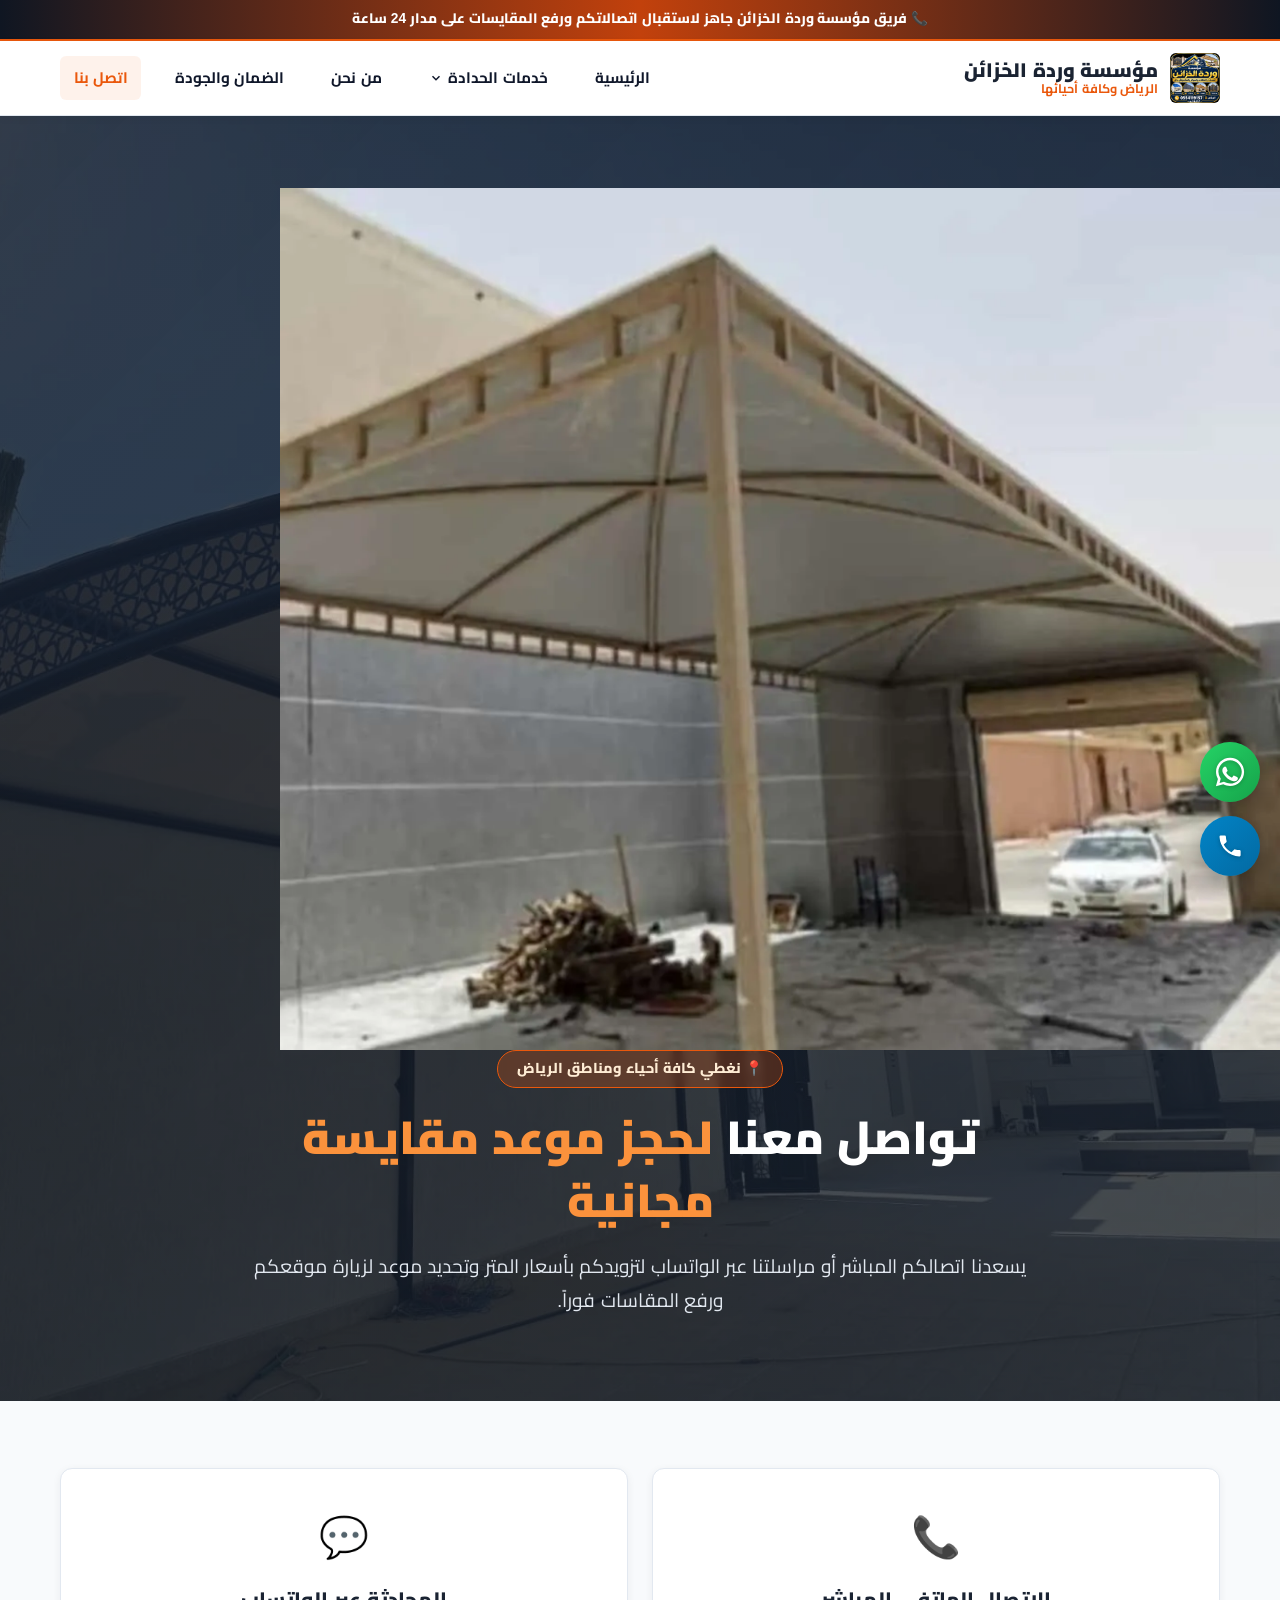
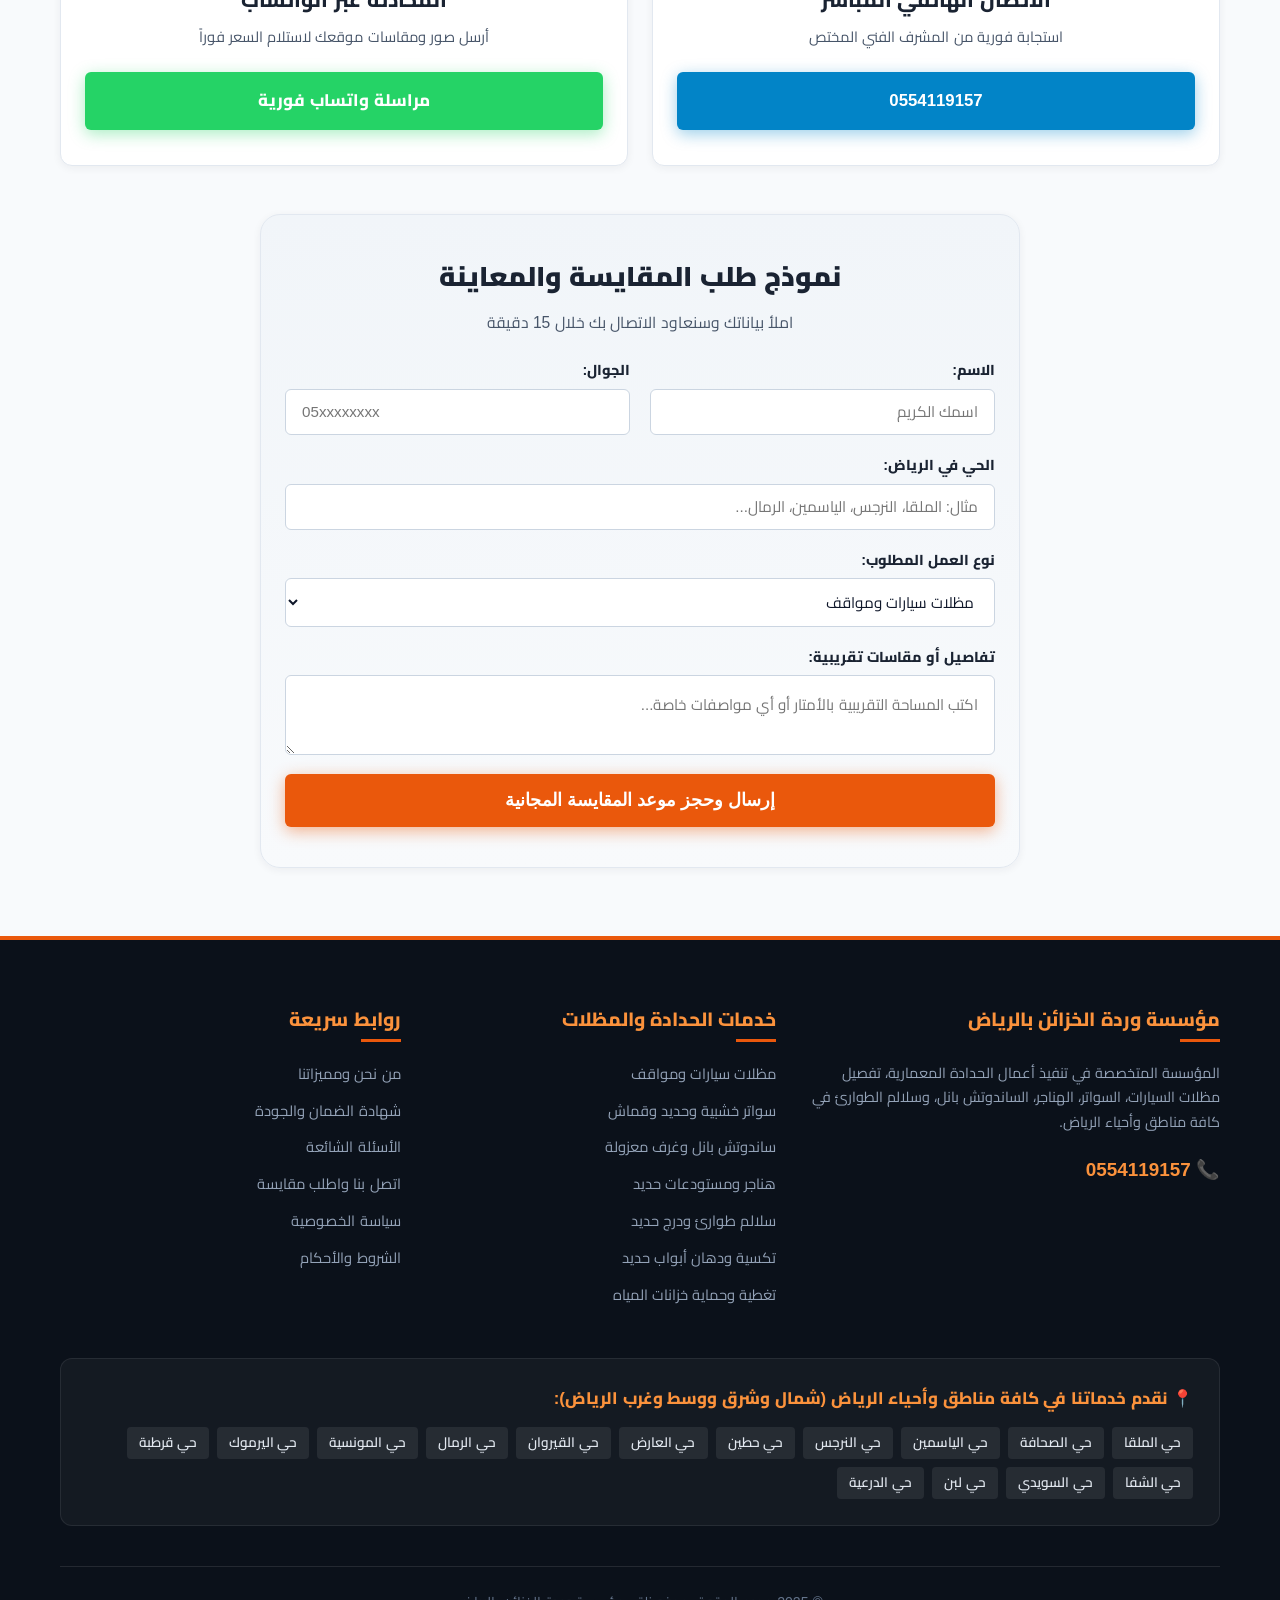
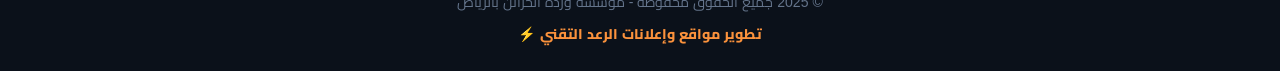
<file: contact-us.html>
<!DOCTYPE html>
<html lang="ar" dir="rtl">
<head>
  <meta charset="UTF-8">
  <meta name="viewport" content="width=device-width, initial-scale=1.0">
  <title>اتصل بنا | مؤسسة وردة الخزائن للحدادة والمظلات بالرياض</title>
  <meta name="description" content="تواصل مع مؤسسة وردة الخزائن للحدادة والمظلات بالرياض على الرقم 0554119157. خدمة سريعة ومعاينة ومقايسة مجانية لكافة أحياء شمال وشرق ووسط وغرب الرياض.">
  
  <!-- Extreme Speed & Zero-Blocking Optimization -->
  <link rel="preconnect" href="https://fonts.googleapis.com">
  <link rel="preconnect" href="https://fonts.gstatic.com" crossorigin>
  <link rel="preload" as="style" href="https://fonts.googleapis.com/css2?family=Cairo:wght@700;800;900&display=swap">
  <link rel="stylesheet" href="https://fonts.googleapis.com/css2?family=Cairo:wght@700;800;900&display=swap" media="print" onload="this.media='all'">
  <noscript><link rel="stylesheet" href="https://fonts.googleapis.com/css2?family=Cairo:wght@700;800;900&display=swap"></noscript>

  <link rel="preload" as="image" href="./images/car-parking-shades-3_result.webp" type="image/webp" fetchpriority="high">
  <link rel="stylesheet" href="./style.css">
  <script src="./script.js" defer></script>

  <style>
    body { font-family: -apple-system, BlinkMacSystemFont, "Segoe UI", Roboto, "Helvetica Neue", Arial, 'Cairo', sans-serif; }
    .hero { min-height: 400px; }
    @media (max-width: 768px) {
      .hero { min-height: 360px; padding: 3.5rem 0 2.5rem; }
    }
  </style>
</head>
<body>

  <!-- Top Promo Bar -->
  <div class="promo-bar">
    📞 فريق مؤسسة وردة الخزائن جاهز لاستقبال اتصالاتكم ورفع المقايسات على مدار 24 ساعة
  </div>

  <!-- Header -->
  <header class="site-header">
    <div class="container header-container">
      <a href="./index.html" class="logo-wrap">
        <img src="./images/logo_result.webp" alt="شعار مؤسسة وردة الخزائن" width="50" height="50">
        <div class="logo-text">
          مؤسسة وردة الخزائن
          <span>الرياض وكافة أحيائها</span>
        </div>
      </a>

      <button class="mobile-toggle" aria-label="القائمة">☰</button>

      <nav class="nav-menu">
        <div class="nav-item"><a href="./index.html" class="nav-link">الرئيسية</a></div>
        <div class="nav-item dropdown">
          <button class="nav-link dropdown-btn">
            خدمات الحدادة 
            <svg width="14" height="14" viewBox="0 0 24 24" fill="none" stroke="currentColor" stroke-width="2.5"><path d="M6 9l6 6 6-6"/></svg>
          </button>
          <div class="dropdown-menu">
            <a href="./car-parking-shades.html">مظلات سيارات ومواقف</a>
            <a href="./privacy-fences.html">سواتر خشبية وحديد وقماش</a>
            <a href="./sandwich-panel.html">ساندوتش بانل وغرف معزولة</a>
            <a href="./hangars-warehouses.html">هناجر ومستودعات حديد</a>
            <a href="./emergency-stairs.html">سلالم طوارئ ودرج حديد</a>
            <a href="./door-cladding.html">تكسيات ودهان أبواب حديد</a>
            <a href="./tank-covers.html">تغطية وحماية خزانات المياه</a>
          </div>
        </div>
        <div class="nav-item"><a href="./about-us.html" class="nav-link">من نحن</a></div>
        <div class="nav-item"><a href="./warranty.html" class="nav-link">الضمان والجودة</a></div>
        <div class="nav-item"><a href="./contact-us.html" class="nav-link active">اتصل بنا</a></div>
      </nav>
    </div>
  </header>

  <!-- Optimized Hero Section -->
  <section class="hero" style="padding: 4.5rem 0 3rem;">
    <img src="./images/car-parking-shades-3_result.webp" alt="اتصل بمؤسسة وردة الخزائن بالرياض" class="hero-bg-img" fetchpriority="high" loading="eager" decoding="async" width="1000" height="500">
    <div class="hero-overlay"></div>
    <div class="container hero-content">
      <div class="hero-badge">📍 نغطي كافة أحياء ومناطق الرياض</div>
      <h1 class="hero-title">تواصل معنا <span>لحجز موعد مقايسة مجانية</span></h1>
      <p class="hero-desc">يسعدنا اتصالكم المباشر أو مراسلتنا عبر الواتساب لتزويدكم بأسعار المتر وتحديد موعد لزيارة موقعكم ورفع المقاسات فوراً.</p>
    </div>
  </section>

  <section class="section">
    <div class="container">
      <div style="display: grid; grid-template-columns: repeat(auto-fit, minmax(280px, 1fr)); gap: 1.5rem; margin-bottom: 3rem;">
        <div style="background: var(--surface); padding: 2.2rem 1.5rem; border-radius: var(--radius-md); border: 1px solid var(--border-color); box-shadow: var(--shadow-sm); text-align: center;">
          <div style="font-size: 2.5rem; margin-bottom: 0.8rem;">📞</div>
          <h3 style="color: var(--primary); font-size: 1.3rem; font-weight: 800; margin-bottom: 0.5rem;">الاتصال الهاتفي المباشر</h3>
          <p style="color: var(--text-muted); font-size: 0.92rem; margin-bottom: 1.4rem;">استجابة فورية من المشرف الفني المختص</p>
          <a href="tel:0554119157" class="btn btn-call" style="width: 100%;">0554119157</a>
        </div>

        <div style="background: var(--surface); padding: 2.2rem 1.5rem; border-radius: var(--radius-md); border: 1px solid var(--border-color); box-shadow: var(--shadow-sm); text-align: center;">
          <div style="font-size: 2.5rem; margin-bottom: 0.8rem;">💬</div>
          <h3 style="color: var(--primary); font-size: 1.3rem; font-weight: 800; margin-bottom: 0.5rem;">المحادثة عبر الواتساب</h3>
          <p style="color: var(--text-muted); font-size: 0.92rem; margin-bottom: 1.4rem;">أرسل صور ومقاسات موقعك لاستلام السعر فوراً</p>
          <a href="https://wa.me/966554119157" class="btn btn-whatsapp" style="width: 100%;">مراسلة واتساب فورية</a>
        </div>
      </div>

      <!-- Lead Form -->
      <div class="form-section">
        <div class="section-title-wrap" style="margin-bottom: 1.5rem;">
          <h2 class="section-title" style="font-size: 1.7rem;">نموذج طلب المقايسة والمعاينة</h2>
          <p class="section-subtitle">املأ بياناتك وسنعاود الاتصال بك خلال 15 دقيقة</p>
        </div>
        <form id="inspectionForm" class="lead-form">
          <div class="form-group">
            <label class="form-label" for="formName">الاسم:</label>
            <input type="text" id="formName" class="form-control" placeholder="اسمك الكريم" required>
          </div>
          <div class="form-group">
            <label class="form-label" for="formPhone">الجوال:</label>
            <input type="tel" id="formPhone" class="form-control" placeholder="05xxxxxxxx" required>
          </div>
          <div class="form-group full-width">
            <label class="form-label" for="formDistrict">الحي في الرياض:</label>
            <input type="text" id="formDistrict" class="form-control" placeholder="مثال: الملقا، النرجس، الياسمين، الرمال..." required>
          </div>
          <div class="form-group full-width">
            <label class="form-label" for="formService">نوع العمل المطلوب:</label>
            <select id="formService" class="form-control">
              <option value="مظلات سيارات ومواقف">مظلات سيارات ومواقف</option>
              <option value="سواتر جدارية وخصوصية">سواتر جدارية وخصوصية</option>
              <option value="ساندوتش بانل وغرف معزولة">ساندوتش بانل وغرف معزولة</option>
              <option value="هناجر ومستودعات حديد">هناجر ومستودعات حديد</option>
              <option value="سلالم طوارئ ودرج حديد">سلالم طوارئ ودرج حديد</option>
              <option value="تكسية ودهان أبواب حديد">تكسية ودهان أبواب حديد</option>
              <option value="تغطية وحماية خزانات">تغطية وحماية خزانات</option>
            </select>
          </div>
          <div class="form-group full-width">
            <label class="form-label" for="formNotes">تفاصيل أو مقاسات تقريبية:</label>
            <textarea id="formNotes" class="form-control" rows="3" placeholder="اكتب المساحة التقريبية بالأمتار أو أي مواصفات خاصة..."></textarea>
          </div>
          <div class="form-group full-width">
            <button type="submit" class="btn btn-primary" style="width:100%; font-size:1.1rem; padding: 1rem;">إرسال وحجز موعد المقايسة المجانية</button>
          </div>
        </form>
      </div>
    </div>
  </section>

  <!-- Unified Footer -->
  <footer class="site-footer">
    <div class="container">
      <div class="footer-grid">
        <div class="footer-col">
          <h4>مؤسسة وردة الخزائن بالرياض</h4>
          <p style="font-size: 0.9rem; line-height: 1.7; color: #94a3b8;">
            المؤسسة المتخصصة في تنفيذ أعمال الحدادة المعمارية، تفصيل مظلات السيارات، السواتر، الهناجر، الساندوتش بانل، وسلالم الطوارئ في كافة مناطق وأحياء الرياض.
          </p>
          <div style="margin-top: 1.2rem;">
            <a href="tel:0554119157" style="color: #fb923c; font-weight: 800; font-size: 1.18rem;">📞 0554119157</a>
          </div>
        </div>

        <div class="footer-col">
          <h4>خدمات الحدادة والمظلات</h4>
          <ul class="footer-links">
            <li><a href="./car-parking-shades.html">مظلات سيارات ومواقف</a></li>
            <li><a href="./privacy-fences.html">سواتر خشبية وحديد وقماش</a></li>
            <li><a href="./sandwich-panel.html">ساندوتش بانل وغرف معزولة</a></li>
            <li><a href="./hangars-warehouses.html">هناجر ومستودعات حديد</a></li>
            <li><a href="./emergency-stairs.html">سلالم طوارئ ودرج حديد</a></li>
            <li><a href="./door-cladding.html">تكسية ودهان أبواب حديد</a></li>
            <li><a href="./tank-covers.html">تغطية وحماية خزانات المياه</a></li>
          </ul>
        </div>

        <div class="footer-col">
          <h4>روابط سريعة</h4>
          <ul class="footer-links">
            <li><a href="./about-us.html">من نحن ومميزاتنا</a></li>
            <li><a href="./warranty.html">شهادة الضمان والجودة</a></li>
            <li><a href="./faq.html">الأسئلة الشائعة</a></li>
            <li><a href="./contact-us.html">اتصل بنا واطلب مقايسة</a></li>
            <li><a href="./privacy-policy.html">سياسة الخصوصية</a></li>
            <li><a href="./terms-conditions.html">الشروط والأحكام</a></li>
          </ul>
        </div>
      </div>

      <div class="neighborhoods-section">
        <div class="neighborhoods-title">📍 نقدم خدماتنا في كافة مناطق وأحياء الرياض (شمال وشرق ووسط وغرب الرياض):</div>
        <div class="neighborhoods-list">
          <span class="neighborhood-tag">حي الملقا</span>
          <span class="neighborhood-tag">حي الصحافة</span>
          <span class="neighborhood-tag">حي الياسمين</span>
          <span class="neighborhood-tag">حي النرجس</span>
          <span class="neighborhood-tag">حي حطين</span>
          <span class="neighborhood-tag">حي العارض</span>
          <span class="neighborhood-tag">حي القيروان</span>
          <span class="neighborhood-tag">حي الرمال</span>
          <span class="neighborhood-tag">حي المونسية</span>
          <span class="neighborhood-tag">حي اليرموك</span>
          <span class="neighborhood-tag">حي قرطبة</span>
          <span class="neighborhood-tag">حي الشفا</span>
          <span class="neighborhood-tag">حي السويدي</span>
          <span class="neighborhood-tag">حي لبن</span>
          <span class="neighborhood-tag">حي الدرعية</span>
        </div>
      </div>

      <div class="footer-bottom">
        <p>© 2025 جميع الحقوق محفوظة - مؤسسة وردة الخزائن بالرياض</p>
        <div>
          <a href="https://wa.me/966578539687" target="_blank" rel="nofollow noopener" class="developer-credit">
            تطوير مواقع وإعلانات الرعد التقني ⚡
          </a>
        </div>
      </div>
    </div>
  </footer>

</body>
</html>
</file>
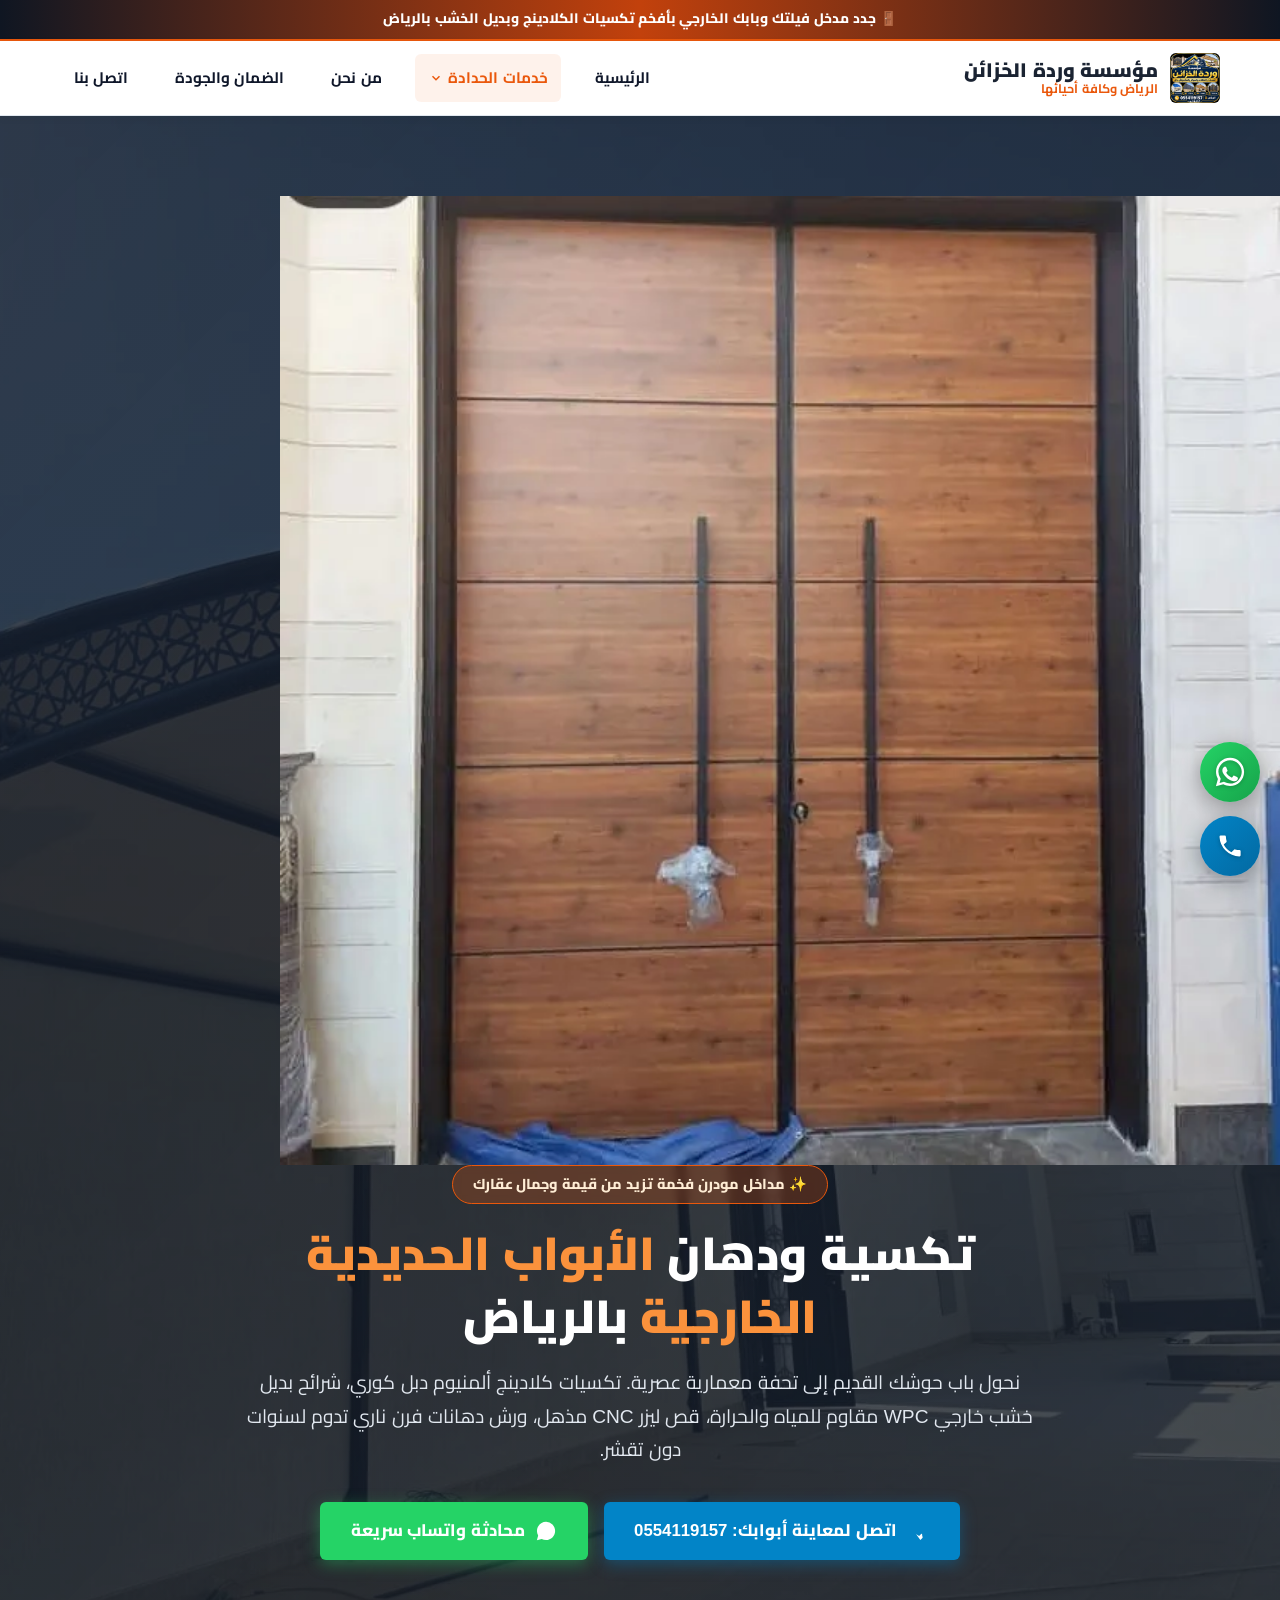
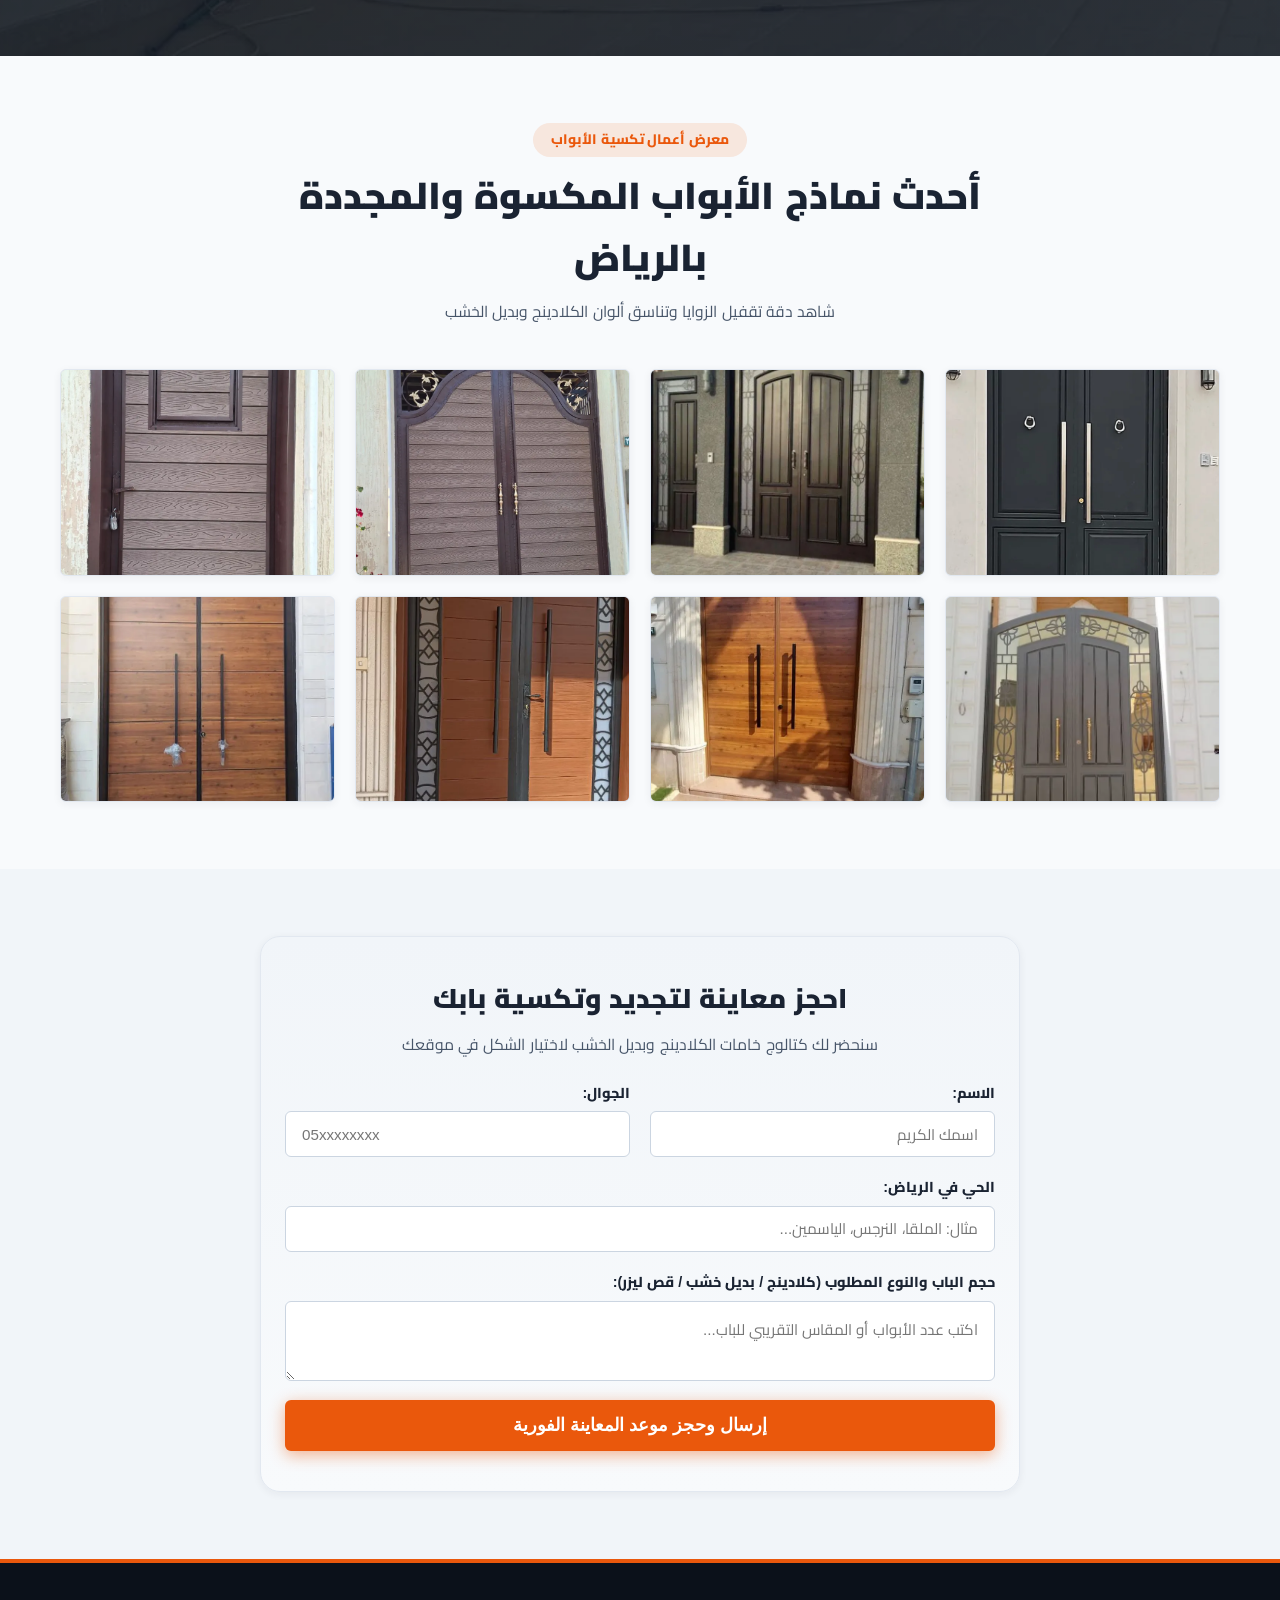
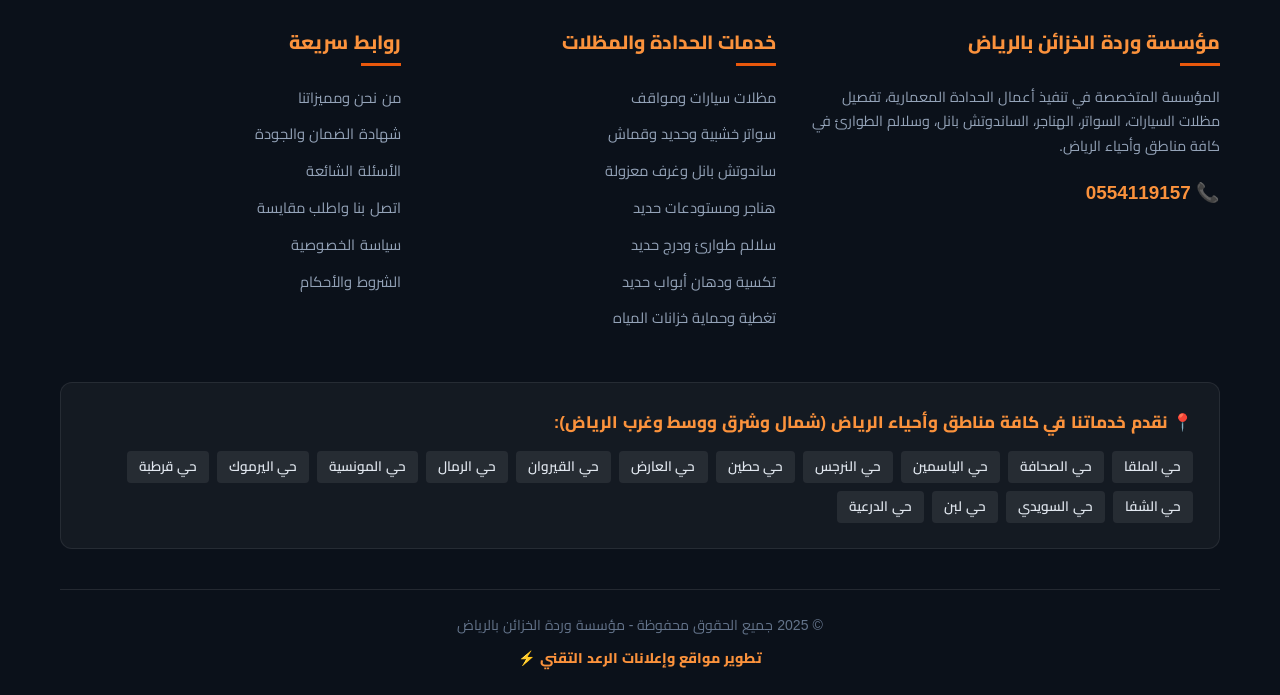
<file: door-cladding.html>
<!DOCTYPE html>
<html lang="ar" dir="rtl">
<head>
  <meta charset="UTF-8">
  <meta name="viewport" content="width=device-width, initial-scale=1.0">
  <title>تكسية ودهان أبواب حديد بالرياض | مؤسسة وردة الخزائن</title>
  <meta name="description" content="مؤسسة وردة الخزائن لتكسية وتجديد أبواب حديد خارجية بالرياض، تكسيات كلادينج دبل مقاوم للشمس، بديل الخشب المعالج، أبواب قص ليزر مودرن، ودهانات نارية عازلة للصدأ مع الضمان.">
  
  <!-- Extreme Speed & Zero-Blocking Optimization -->
  <link rel="preconnect" href="https://fonts.googleapis.com">
  <link rel="preconnect" href="https://fonts.gstatic.com" crossorigin>
  <link rel="preload" as="style" href="https://fonts.googleapis.com/css2?family=Cairo:wght@700;800;900&display=swap">
  <link rel="stylesheet" href="https://fonts.googleapis.com/css2?family=Cairo:wght@700;800;900&display=swap" media="print" onload="this.media='all'">
  <noscript><link rel="stylesheet" href="https://fonts.googleapis.com/css2?family=Cairo:wght@700;800;900&display=swap"></noscript>

  <link rel="preload" as="image" href="./images/door-cladding-1_result.webp" type="image/webp" fetchpriority="high">
  <link rel="stylesheet" href="./style.css">
  <script src="./script.js" defer></script>

  <style>
    body { font-family: -apple-system, BlinkMacSystemFont, "Segoe UI", Roboto, "Helvetica Neue", Arial, 'Cairo', sans-serif; }
    .hero { min-height: 420px; }
    @media (max-width: 768px) {
      .hero { min-height: 380px; padding: 3.5rem 0 2.5rem; }
      .gallery-grid { grid-template-columns: repeat(2, 1fr); gap: 0.6rem; }
    }
  </style>
</head>
<body>

  <!-- Top Promo Bar -->
  <div class="promo-bar">
    🚪 جدد مدخل فيلتك وبابك الخارجي بأفخم تكسيات الكلادينج وبديل الخشب بالرياض
  </div>

  <!-- Header -->
  <header class="site-header">
    <div class="container header-container">
      <a href="./index.html" class="logo-wrap">
        <img src="./images/logo_result.webp" alt="شعار مؤسسة وردة الخزائن" width="50" height="50">
        <div class="logo-text">
          مؤسسة وردة الخزائن
          <span>الرياض وكافة أحيائها</span>
        </div>
      </a>

      <button class="mobile-toggle" aria-label="فتح القائمة">☰</button>

      <nav class="nav-menu">
        <div class="nav-item"><a href="./index.html" class="nav-link">الرئيسية</a></div>
        <div class="nav-item dropdown">
          <button class="nav-link dropdown-btn active">
            خدمات الحدادة 
            <svg width="14" height="14" viewBox="0 0 24 24" fill="none" stroke="currentColor" stroke-width="2.5"><path d="M6 9l6 6 6-6"/></svg>
          </button>
          <div class="dropdown-menu">
            <a href="./car-parking-shades.html">مظلات سيارات ومواقف</a>
            <a href="./privacy-fences.html">سواتر خشبية وحديد وقماش</a>
            <a href="./sandwich-panel.html">ساندوتش بانل وغرف معزولة</a>
            <a href="./hangars-warehouses.html">هناجر ومستودعات حديد</a>
            <a href="./emergency-stairs.html">سلالم طوارئ ودرج حديد</a>
            <a href="./door-cladding.html">تكسيات ودهان أبواب حديد</a>
            <a href="./tank-covers.html">تغطية وحماية خزانات المياه</a>
          </div>
        </div>
        <div class="nav-item"><a href="./about-us.html" class="nav-link">من نحن</a></div>
        <div class="nav-item"><a href="./warranty.html" class="nav-link">الضمان والجودة</a></div>
        <div class="nav-item"><a href="./contact-us.html" class="nav-link">اتصل بنا</a></div>
      </nav>
    </div>
  </header>

  <!-- Optimized Hero Section -->
  <section class="hero">
    <img src="./images/door-cladding-1_result.webp" alt="تكسية ودهان أبواب حديد بالرياض" class="hero-bg-img" fetchpriority="high" loading="eager" decoding="async" width="1000" height="500">
    <div class="hero-overlay"></div>
    <div class="container hero-content">
      <div class="hero-badge">✨ مداخل مودرن فخمة تزيد من قيمة وجمال عقارك</div>
      <h1 class="hero-title">تكسية ودهان <span>الأبواب الحديدية الخارجية</span> بالرياض</h1>
      <p class="hero-desc">
        نحول باب حوشك القديم إلى تحفة معمارية عصرية. تكسيات كلادينج ألمنيوم دبل كوري، شرائح بديل خشب خارجي WPC مقاوم للمياه والحرارة، قص ليزر CNC مذهل، ورش دهانات فرن ناري تدوم لسنوات دون تقشر.
      </p>
      <div class="hero-actions">
        <a href="tel:0554119157" class="btn btn-call">
          <svg width="22" height="22" fill="currentColor" viewBox="0 0 24 24"><path d="M6.62 10.79a15.053 15.053 0 006.59 6.59l2.2-2.2a1 1 0 011.02-.24 11.72 11.72 0 00.59 3.68 1 1 0 01-.24 1.02l-2.23 2.09z"/></svg>
          اتصل لمعاينة أبوابك: 0554119157
        </a>
        <a href="https://wa.me/966554119157?text=%D9%85%D8%B1%D8%AD%D8%A8%D8%A7%20%D9%85%D8%A4%D8%B3%D8%B3%D8%A9%20%D9%88%D8%B1%D8%AF%D8%A9%20%D8%A7%D9%84%D8%AE%D8%B2%D8%A7%D8%A6%D9%86%20%D8%A3%D8%B1%D9%8A%D8%AF%20%D8%A7%D9%84%D8%A7%D8%B3%D8%AA%D9%81%D8%B3%D8%A7%D8%B1%20%D8%B9%D9%86%20%D8%AA%D9%83%D8%B3%D9%8A%D8%A9%20%D8%A7%D9%84%D8%A3%D8%A8%D9%88%D8%A7%D8%A8" class="btn btn-whatsapp">
          <svg width="22" height="22" fill="currentColor" viewBox="0 0 24 24"><path d="M12.04 2c-5.46 0-9.91 4.45-9.91 9.91 0 1.75.46 3.45 1.32 4.95L2.05 22l5.25-1.38c1.45.79 3.08 1.21 4.74 1.21 5.46 0 9.91-4.45 9.91-9.91 0-2.65-1.03-5.14-2.9-7.01A9.816 9.816 0 0012.04 2z"/></svg>
          محادثة واتساب سريعة
        </a>
      </div>
    </div>
  </section>

  <!-- Gallery Section -->
  <section class="section">
    <div class="container">
      <div class="section-title-wrap">
        <span class="section-badge">معرض أعمال تكسية الأبواب</span>
        <h2 class="section-title">أحدث نماذج الأبواب المكسوة والمجددة بالرياض</h2>
        <p class="section-subtitle">شاهد دقة تقفيل الزوايا وتناسق ألوان الكلادينج وبديل الخشب</p>
      </div>

      <div class="gallery-grid">
        <div class="gallery-item"><img src="./images/door-cladding-2_result.webp" alt="تكسية أبواب حوش بديل خشب" width="300" height="225" loading="lazy" decoding="async"></div>
        <div class="gallery-item"><img src="./images/door-cladding-3_result.webp" alt="أبواب حديد قص ليزر مودرن" width="300" height="225" loading="lazy" decoding="async"></div>
        <div class="gallery-item"><img src="./images/door-cladding-4_result.webp" alt="دهان أبواب حديد ناري عازل للصدأ" width="300" height="225" loading="lazy" decoding="async"></div>
        <div class="gallery-item"><img src="./images/door-cladding-5_result.webp" alt="تجديد مداخل فلل الرياض" width="300" height="225" loading="lazy" decoding="async"></div>
        <div class="gallery-item"><img src="./images/door-cladding-6_result.webp" alt="تكسيات أبواب خارجية رمادي وخشب" width="300" height="225" loading="lazy" decoding="async"></div>
        <div class="gallery-item"><img src="./images/door-cladding-7_result.webp" alt="أبواب سحاب وحديد كلاسيك" width="300" height="225" loading="lazy" decoding="async"></div>
        <div class="gallery-item"><img src="./images/door-cladding-8_result.webp" alt="معلم حدادة وتكسية أبواب" width="300" height="225" loading="lazy" decoding="async"></div>
        <div class="gallery-item"><img src="./images/door-cladding-1_result.webp" alt="تكسية باب حديد كلادينج بالرياض" width="300" height="225" loading="lazy" decoding="async"></div>
      </div>
    </div>
  </section>

  <!-- Lead Form -->
  <section class="section" style="background-color: #f1f5f9;">
    <div class="container">
      <div class="form-section">
        <div class="section-title-wrap" style="margin-bottom: 1.5rem;">
          <h2 class="section-title" style="font-size: 1.7rem;">احجز معاينة لتجديد وتكسية بابك</h2>
          <p class="section-subtitle">سنحضر لك كتالوج خامات الكلادينج وبديل الخشب لاختيار الشكل في موقعك</p>
        </div>
        <form id="inspectionForm" class="lead-form">
          <input type="hidden" id="formService" value="تكسية ودهان أبواب حديد">
          <div class="form-group">
            <label class="form-label" for="formName">الاسم:</label>
            <input type="text" id="formName" class="form-control" placeholder="اسمك الكريم" required>
          </div>
          <div class="form-group">
            <label class="form-label" for="formPhone">الجوال:</label>
            <input type="tel" id="formPhone" class="form-control" placeholder="05xxxxxxxx" required>
          </div>
          <div class="form-group full-width">
            <label class="form-label" for="formDistrict">الحي في الرياض:</label>
            <input type="text" id="formDistrict" class="form-control" placeholder="مثال: الملقا، النرجس، الياسمين..." required>
          </div>
          <div class="form-group full-width">
            <label class="form-label" for="formNotes">حجم الباب والنوع المطلوب (كلادينج / بديل خشب / قص ليزر):</label>
            <textarea id="formNotes" class="form-control" rows="3" placeholder="اكتب عدد الأبواب أو المقاس التقريبي للباب..."></textarea>
          </div>
          <div class="form-group full-width">
            <button type="submit" class="btn btn-primary" style="width:100%; font-size:1.1rem;">إرسال وحجز موعد المعاينة الفورية</button>
          </div>
        </form>
      </div>
    </div>
  </section>

  <!-- Unified Footer -->
  <footer class="site-footer">
    <div class="container">
      <div class="footer-grid">
        <div class="footer-col">
          <h4>مؤسسة وردة الخزائن بالرياض</h4>
          <p style="font-size: 0.9rem; line-height: 1.7; color: #94a3b8;">
            المؤسسة المتخصصة في تنفيذ أعمال الحدادة المعمارية، تفصيل مظلات السيارات، السواتر، الهناجر، الساندوتش بانل، وسلالم الطوارئ في كافة مناطق وأحياء الرياض.
          </p>
          <div style="margin-top: 1.2rem;">
            <a href="tel:0554119157" style="color: #fb923c; font-weight: 800; font-size: 1.18rem;">📞 0554119157</a>
          </div>
        </div>

        <div class="footer-col">
          <h4>خدمات الحدادة والمظلات</h4>
          <ul class="footer-links">
            <li><a href="./car-parking-shades.html">مظلات سيارات ومواقف</a></li>
            <li><a href="./privacy-fences.html">سواتر خشبية وحديد وقماش</a></li>
            <li><a href="./sandwich-panel.html">ساندوتش بانل وغرف معزولة</a></li>
            <li><a href="./hangars-warehouses.html">هناجر ومستودعات حديد</a></li>
            <li><a href="./emergency-stairs.html">سلالم طوارئ ودرج حديد</a></li>
            <li><a href="./door-cladding.html">تكسية ودهان أبواب حديد</a></li>
            <li><a href="./tank-covers.html">تغطية وحماية خزانات المياه</a></li>
          </ul>
        </div>

        <div class="footer-col">
          <h4>روابط سريعة</h4>
          <ul class="footer-links">
            <li><a href="./about-us.html">من نحن ومميزاتنا</a></li>
            <li><a href="./warranty.html">شهادة الضمان والجودة</a></li>
            <li><a href="./faq.html">الأسئلة الشائعة</a></li>
            <li><a href="./contact-us.html">اتصل بنا واطلب مقايسة</a></li>
            <li><a href="./privacy-policy.html">سياسة الخصوصية</a></li>
            <li><a href="./terms-conditions.html">الشروط والأحكام</a></li>
          </ul>
        </div>
      </div>

      <div class="neighborhoods-section">
        <div class="neighborhoods-title">📍 نقدم خدماتنا في كافة مناطق وأحياء الرياض (شمال وشرق ووسط وغرب الرياض):</div>
        <div class="neighborhoods-list">
          <span class="neighborhood-tag">حي الملقا</span>
          <span class="neighborhood-tag">حي الصحافة</span>
          <span class="neighborhood-tag">حي الياسمين</span>
          <span class="neighborhood-tag">حي النرجس</span>
          <span class="neighborhood-tag">حي حطين</span>
          <span class="neighborhood-tag">حي العارض</span>
          <span class="neighborhood-tag">حي القيروان</span>
          <span class="neighborhood-tag">حي الرمال</span>
          <span class="neighborhood-tag">حي المونسية</span>
          <span class="neighborhood-tag">حي اليرموك</span>
          <span class="neighborhood-tag">حي قرطبة</span>
          <span class="neighborhood-tag">حي الشفا</span>
          <span class="neighborhood-tag">حي السويدي</span>
          <span class="neighborhood-tag">حي لبن</span>
          <span class="neighborhood-tag">حي الدرعية</span>
        </div>
      </div>

      <div class="footer-bottom">
        <p>© 2025 جميع الحقوق محفوظة - مؤسسة وردة الخزائن بالرياض</p>
        <div>
          <a href="https://wa.me/966578539687" target="_blank" rel="nofollow noopener" class="developer-credit">
            تطوير مواقع وإعلانات الرعد التقني ⚡
          </a>
        </div>
      </div>
    </div>
  </footer>

</body>
</html>
</file>
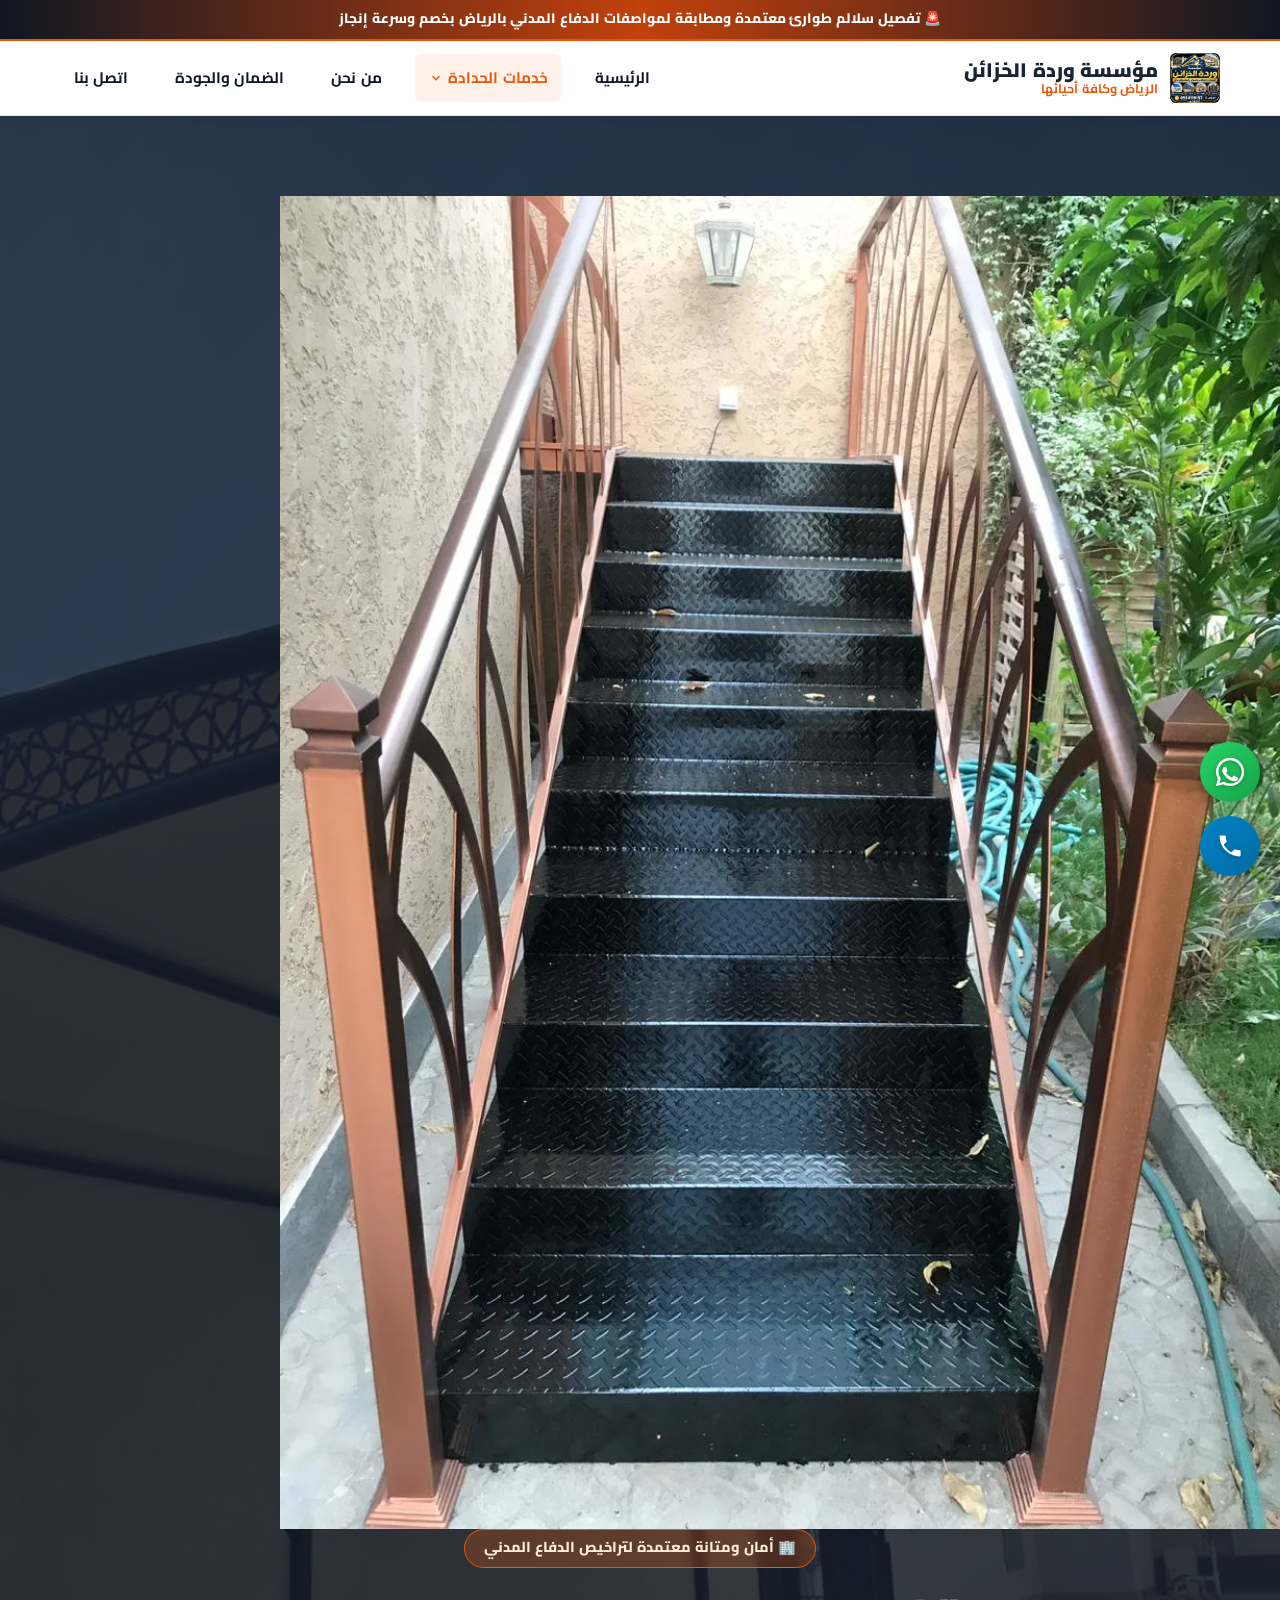
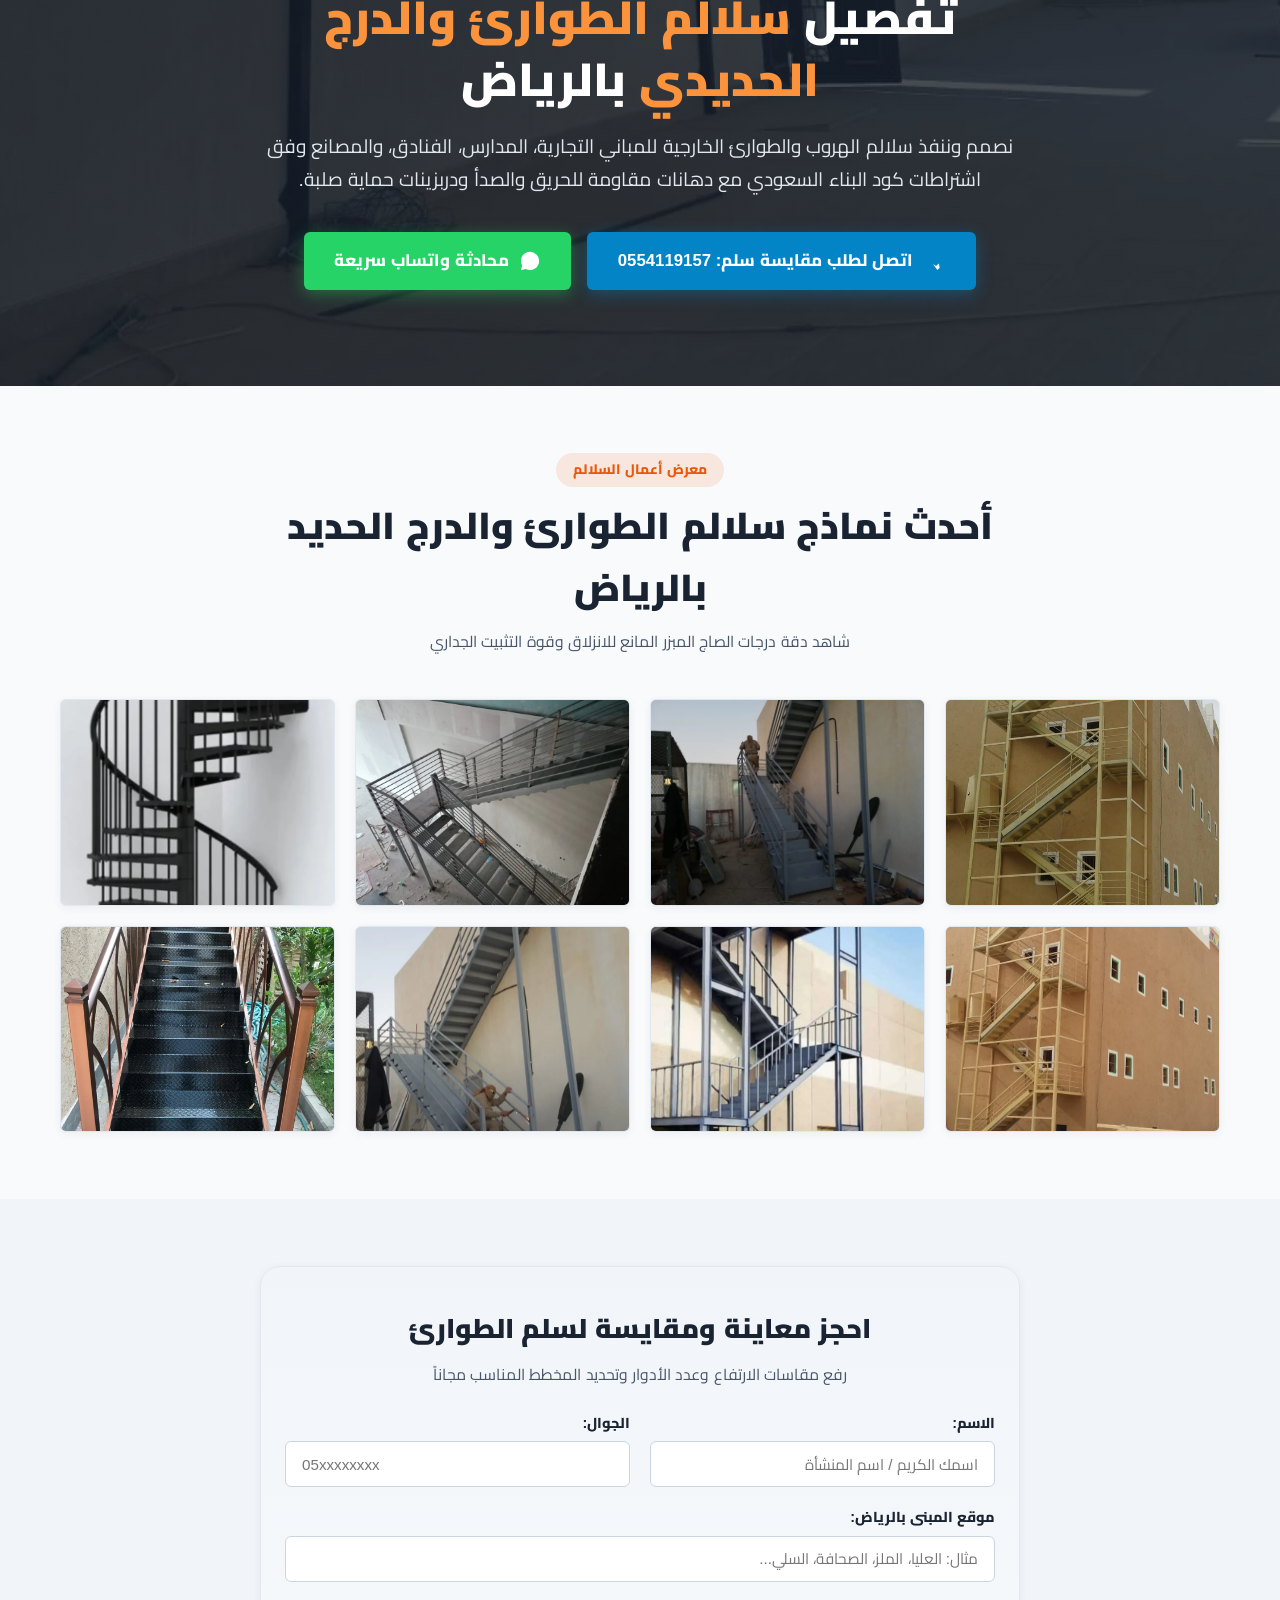
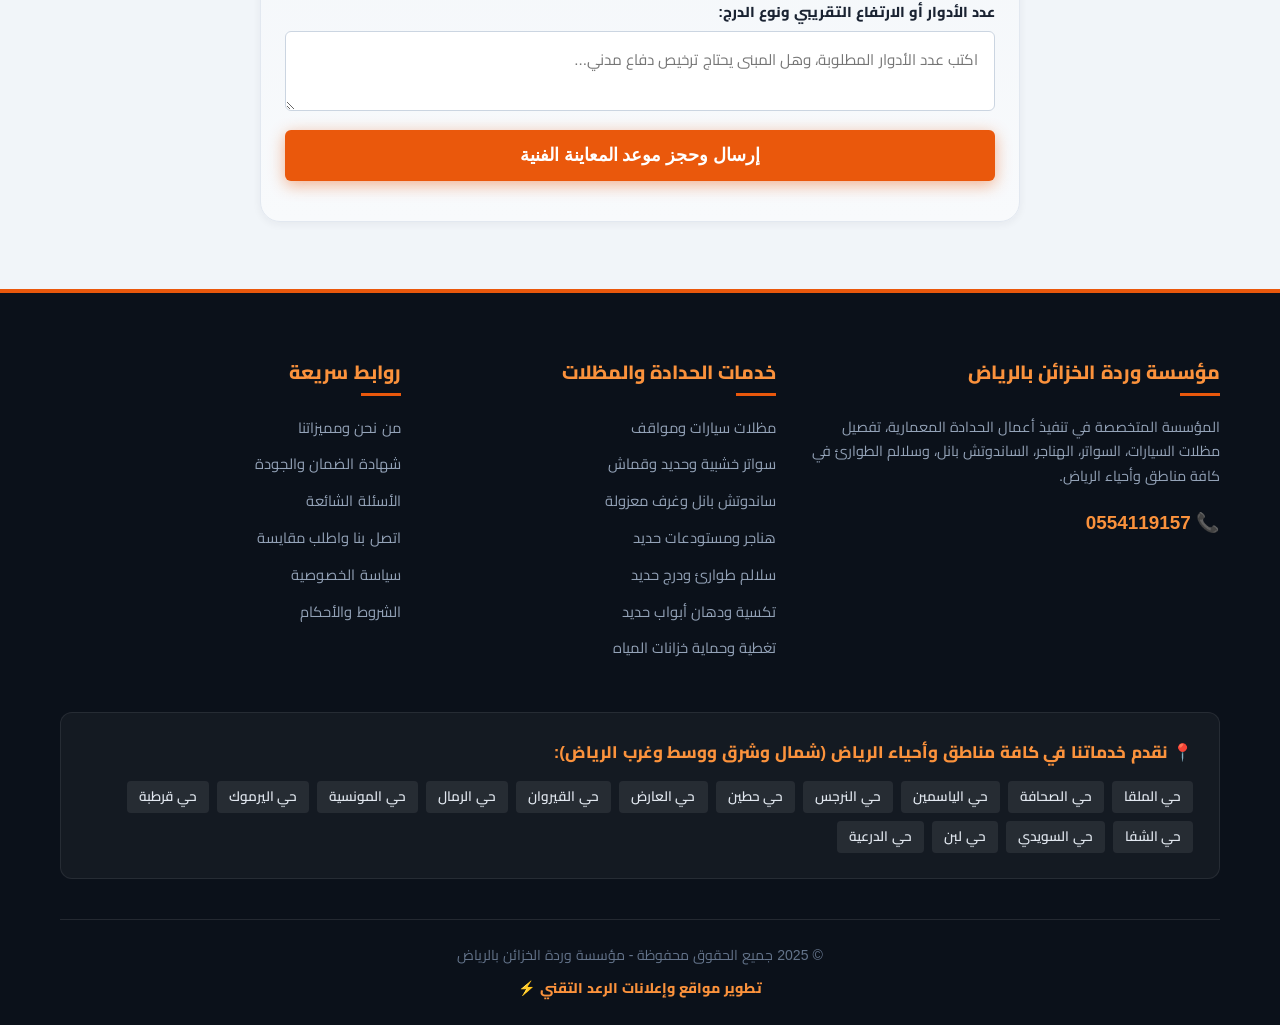
<file: emergency-stairs.html>
<!DOCTYPE html>
<html lang="ar" dir="rtl">
<head>
  <meta charset="UTF-8">
  <meta name="viewport" content="width=device-width, initial-scale=1.0">
  <title>تفصيل وتركيب سلالم طوارئ ودرج حديد بالرياض | مؤسسة وردة الخزائن</title>
  <meta name="description" content="مؤسسة وردة الخزائن لتفصيل سلالم طوارئ خارجية بالرياض معتمدة للدفاع المدني، سلالم هروب للمباني والمدارس والمستشفيات، درج حديد داخلي وخارجي، وسلالم حلزونية بأعلى معايير الأمان.">
  
  <!-- Extreme Speed & Zero-Blocking Optimization -->
  <link rel="preconnect" href="https://fonts.googleapis.com">
  <link rel="preconnect" href="https://fonts.gstatic.com" crossorigin>
  <link rel="preload" as="style" href="https://fonts.googleapis.com/css2?family=Cairo:wght@700;800;900&display=swap">
  <link rel="stylesheet" href="https://fonts.googleapis.com/css2?family=Cairo:wght@700;800;900&display=swap" media="print" onload="this.media='all'">
  <noscript><link rel="stylesheet" href="https://fonts.googleapis.com/css2?family=Cairo:wght@700;800;900&display=swap"></noscript>

  <link rel="preload" as="image" href="./images/emergency-stairs-1_result.webp" type="image/webp" fetchpriority="high">
  <link rel="stylesheet" href="./style.css">
  <script src="./script.js" defer></script>

  <style>
    body { font-family: -apple-system, BlinkMacSystemFont, "Segoe UI", Roboto, "Helvetica Neue", Arial, 'Cairo', sans-serif; }
    .hero { min-height: 420px; }
    @media (max-width: 768px) {
      .hero { min-height: 380px; padding: 3.5rem 0 2.5rem; }
      .gallery-grid { grid-template-columns: repeat(2, 1fr); gap: 0.6rem; }
    }
  </style>
</head>
<body>

  <!-- Top Promo Bar -->
  <div class="promo-bar">
    🚨 تفصيل سلالم طوارئ معتمدة ومطابقة لمواصفات الدفاع المدني بالرياض بخصم وسرعة إنجاز
  </div>

  <!-- Header -->
  <header class="site-header">
    <div class="container header-container">
      <a href="./index.html" class="logo-wrap">
        <img src="./images/logo_result.webp" alt="شعار مؤسسة وردة الخزائن" width="50" height="50">
        <div class="logo-text">
          مؤسسة وردة الخزائن
          <span>الرياض وكافة أحيائها</span>
        </div>
      </a>

      <button class="mobile-toggle" aria-label="فتح القائمة">☰</button>

      <nav class="nav-menu">
        <div class="nav-item"><a href="./index.html" class="nav-link">الرئيسية</a></div>
        <div class="nav-item dropdown">
          <button class="nav-link dropdown-btn active">
            خدمات الحدادة 
            <svg width="14" height="14" viewBox="0 0 24 24" fill="none" stroke="currentColor" stroke-width="2.5"><path d="M6 9l6 6 6-6"/></svg>
          </button>
          <div class="dropdown-menu">
            <a href="./car-parking-shades.html">مظلات سيارات ومواقف</a>
            <a href="./privacy-fences.html">سواتر خشبية وحديد وقماش</a>
            <a href="./sandwich-panel.html">ساندوتش بانل وغرف معزولة</a>
            <a href="./hangars-warehouses.html">هناجر ومستودعات حديد</a>
            <a href="./emergency-stairs.html">سلالم طوارئ ودرج حديد</a>
            <a href="./door-cladding.html">تكسيات ودهان أبواب حديد</a>
            <a href="./tank-covers.html">تغطية وحماية خزانات المياه</a>
          </div>
        </div>
        <div class="nav-item"><a href="./about-us.html" class="nav-link">من نحن</a></div>
        <div class="nav-item"><a href="./warranty.html" class="nav-link">الضمان والجودة</a></div>
        <div class="nav-item"><a href="./contact-us.html" class="nav-link">اتصل بنا</a></div>
      </nav>
    </div>
  </header>

  <!-- Optimized Hero Section -->
  <section class="hero">
    <img src="./images/emergency-stairs-1_result.webp" alt="سلالم طوارئ حديد بالرياض" class="hero-bg-img" fetchpriority="high" loading="eager" decoding="async" width="1000" height="500">
    <div class="hero-overlay"></div>
    <div class="container hero-content">
      <div class="hero-badge">🏢 أمان ومتانة معتمدة لتراخيص الدفاع المدني</div>
      <h1 class="hero-title">تفصيل <span>سلالم الطوارئ والدرج الحديدي</span> بالرياض</h1>
      <p class="hero-desc">
        نصمم وننفذ سلالم الهروب والطوارئ الخارجية للمباني التجارية، المدارس، الفنادق، والمصانع وفق اشتراطات كود البناء السعودي مع دهانات مقاومة للحريق والصدأ ودربزينات حماية صلبة.
      </p>
      <div class="hero-actions">
        <a href="tel:0554119157" class="btn btn-call">
          <svg width="22" height="22" fill="currentColor" viewBox="0 0 24 24"><path d="M6.62 10.79a15.053 15.053 0 006.59 6.59l2.2-2.2a1 1 0 011.02-.24 11.72 11.72 0 00.59 3.68 1 1 0 01-.24 1.02l-2.23 2.09z"/></svg>
          اتصل لطلب مقايسة سلم: 0554119157
        </a>
        <a href="https://wa.me/966554119157?text=%D9%85%D8%B1%D8%AD%D8%A8%D8%A7%20%D9%85%D8%A4%D8%B3%D8%B3%D8%A9%20%D9%88%D8%B1%D8%AF%D8%A9%20%D8%A7%D9%84%D8%AE%D8%B2%D8%A7%D8%A6%D9%86%20%D8%A3%D8%B1%D9%8A%D8%AF%20%D8%A7%D9%84%D8%A7%D8%B3%D8%AA%D9%81%D8%B3%D8%A7%D8%B1%20%D8%B9%D9%86%20%D8%AA%D9%81%D8%B5%D9%8A%D9%84%20%D8%B3%D9%84%D8%A7%D9%84%D9%85%20%D8%B7%D9%88%D8%A7%D8%A1" class="btn btn-whatsapp">
          <svg width="22" height="22" fill="currentColor" viewBox="0 0 24 24"><path d="M12.04 2c-5.46 0-9.91 4.45-9.91 9.91 0 1.75.46 3.45 1.32 4.95L2.05 22l5.25-1.38c1.45.79 3.08 1.21 4.74 1.21 5.46 0 9.91-4.45 9.91-9.91 0-2.65-1.03-5.14-2.9-7.01A9.816 9.816 0 0012.04 2z"/></svg>
          محادثة واتساب سريعة
        </a>
      </div>
    </div>
  </section>

  <!-- Gallery Section -->
  <section class="section">
    <div class="container">
      <div class="section-title-wrap">
        <span class="section-badge">معرض أعمال السلالم</span>
        <h2 class="section-title">أحدث نماذج سلالم الطوارئ والدرج الحديد بالرياض</h2>
        <p class="section-subtitle">شاهد دقة درجات الصاج المبزر المانع للانزلاق وقوة التثبيت الجداري</p>
      </div>

      <div class="gallery-grid">
        <div class="gallery-item"><img src="./images/emergency-stairs-2_result.webp" alt="تفصيل درج حديد للمباني" width="300" height="225" loading="lazy" decoding="async"></div>
        <div class="gallery-item"><img src="./images/emergency-stairs-3_result.webp" alt="سلالم هروب مطابقة للدفاع المدني" width="300" height="225" loading="lazy" decoding="async"></div>
        <div class="gallery-item"><img src="./images/emergency-stairs-4_result.webp" alt="درج حديد حلزوني ودائري" width="300" height="225" loading="lazy" decoding="async"></div>
        <div class="gallery-item"><img src="./images/emergency-stairs-5_result.webp" alt="سلالم طوارئ مجمعات تجارية" width="300" height="225" loading="lazy" decoding="async"></div>
        <div class="gallery-item"><img src="./images/emergency-stairs-6_result.webp" alt="دربزينات وسلالم حديد مجلفن" width="300" height="225" loading="lazy" decoding="async"></div>
        <div class="gallery-item"><img src="./images/emergency-stairs-7_result.webp" alt="درج طوارئ عمائر سكنية" width="300" height="225" loading="lazy" decoding="async"></div>
        <div class="gallery-item"><img src="./images/emergency-stairs-8_result.webp" alt="معلم حدادة سلالم بالرياض" width="300" height="225" loading="lazy" decoding="async"></div>
        <div class="gallery-item"><img src="./images/emergency-stairs-1_result.webp" alt="سلم طوارئ خارجي بالرياض" width="300" height="225" loading="lazy" decoding="async"></div>
      </div>
    </div>
  </section>

  <!-- Lead Form -->
  <section class="section" style="background-color: #f1f5f9;">
    <div class="container">
      <div class="form-section">
        <div class="section-title-wrap" style="margin-bottom: 1.5rem;">
          <h2 class="section-title" style="font-size: 1.7rem;">احجز معاينة ومقايسة لسلم الطوارئ</h2>
          <p class="section-subtitle">رفع مقاسات الارتفاع وعدد الأدوار وتحديد المخطط المناسب مجاناً</p>
        </div>
        <form id="inspectionForm" class="lead-form">
          <input type="hidden" id="formService" value="سلالم طوارئ ودرج حديد">
          <div class="form-group">
            <label class="form-label" for="formName">الاسم:</label>
            <input type="text" id="formName" class="form-control" placeholder="اسمك الكريم / اسم المنشأة" required>
          </div>
          <div class="form-group">
            <label class="form-label" for="formPhone">الجوال:</label>
            <input type="tel" id="formPhone" class="form-control" placeholder="05xxxxxxxx" required>
          </div>
          <div class="form-group full-width">
            <label class="form-label" for="formDistrict">موقع المبنى بالرياض:</label>
            <input type="text" id="formDistrict" class="form-control" placeholder="مثال: العليا، الملز، الصحافة، السلي..." required>
          </div>
          <div class="form-group full-width">
            <label class="form-label" for="formNotes">عدد الأدوار أو الارتفاع التقريبي ونوع الدرج:</label>
            <textarea id="formNotes" class="form-control" rows="3" placeholder="اكتب عدد الأدوار المطلوبة، وهل المبنى يحتاج ترخيص دفاع مدني..."></textarea>
          </div>
          <div class="form-group full-width">
            <button type="submit" class="btn btn-primary" style="width:100%; font-size:1.1rem;">إرسال وحجز موعد المعاينة الفنية</button>
          </div>
        </form>
      </div>
    </div>
  </section>

  <!-- Unified Footer -->
  <footer class="site-footer">
    <div class="container">
      <div class="footer-grid">
        <div class="footer-col">
          <h4>مؤسسة وردة الخزائن بالرياض</h4>
          <p style="font-size: 0.9rem; line-height: 1.7; color: #94a3b8;">
            المؤسسة المتخصصة في تنفيذ أعمال الحدادة المعمارية، تفصيل مظلات السيارات، السواتر، الهناجر، الساندوتش بانل، وسلالم الطوارئ في كافة مناطق وأحياء الرياض.
          </p>
          <div style="margin-top: 1.2rem;">
            <a href="tel:0554119157" style="color: #fb923c; font-weight: 800; font-size: 1.18rem;">📞 0554119157</a>
          </div>
        </div>

        <div class="footer-col">
          <h4>خدمات الحدادة والمظلات</h4>
          <ul class="footer-links">
            <li><a href="./car-parking-shades.html">مظلات سيارات ومواقف</a></li>
            <li><a href="./privacy-fences.html">سواتر خشبية وحديد وقماش</a></li>
            <li><a href="./sandwich-panel.html">ساندوتش بانل وغرف معزولة</a></li>
            <li><a href="./hangars-warehouses.html">هناجر ومستودعات حديد</a></li>
            <li><a href="./emergency-stairs.html">سلالم طوارئ ودرج حديد</a></li>
            <li><a href="./door-cladding.html">تكسية ودهان أبواب حديد</a></li>
            <li><a href="./tank-covers.html">تغطية وحماية خزانات المياه</a></li>
          </ul>
        </div>

        <div class="footer-col">
          <h4>روابط سريعة</h4>
          <ul class="footer-links">
            <li><a href="./about-us.html">من نحن ومميزاتنا</a></li>
            <li><a href="./warranty.html">شهادة الضمان والجودة</a></li>
            <li><a href="./faq.html">الأسئلة الشائعة</a></li>
            <li><a href="./contact-us.html">اتصل بنا واطلب مقايسة</a></li>
            <li><a href="./privacy-policy.html">سياسة الخصوصية</a></li>
            <li><a href="./terms-conditions.html">الشروط والأحكام</a></li>
          </ul>
        </div>
      </div>

      <div class="neighborhoods-section">
        <div class="neighborhoods-title">📍 نقدم خدماتنا في كافة مناطق وأحياء الرياض (شمال وشرق ووسط وغرب الرياض):</div>
        <div class="neighborhoods-list">
          <span class="neighborhood-tag">حي الملقا</span>
          <span class="neighborhood-tag">حي الصحافة</span>
          <span class="neighborhood-tag">حي الياسمين</span>
          <span class="neighborhood-tag">حي النرجس</span>
          <span class="neighborhood-tag">حي حطين</span>
          <span class="neighborhood-tag">حي العارض</span>
          <span class="neighborhood-tag">حي القيروان</span>
          <span class="neighborhood-tag">حي الرمال</span>
          <span class="neighborhood-tag">حي المونسية</span>
          <span class="neighborhood-tag">حي اليرموك</span>
          <span class="neighborhood-tag">حي قرطبة</span>
          <span class="neighborhood-tag">حي الشفا</span>
          <span class="neighborhood-tag">حي السويدي</span>
          <span class="neighborhood-tag">حي لبن</span>
          <span class="neighborhood-tag">حي الدرعية</span>
        </div>
      </div>

      <div class="footer-bottom">
        <p>© 2025 جميع الحقوق محفوظة - مؤسسة وردة الخزائن بالرياض</p>
        <div>
          <a href="https://wa.me/966578539687" target="_blank" rel="nofollow noopener" class="developer-credit">
            تطوير مواقع وإعلانات الرعد التقني ⚡
          </a>
        </div>
      </div>
    </div>
  </footer>

</body>
</html>
</file>
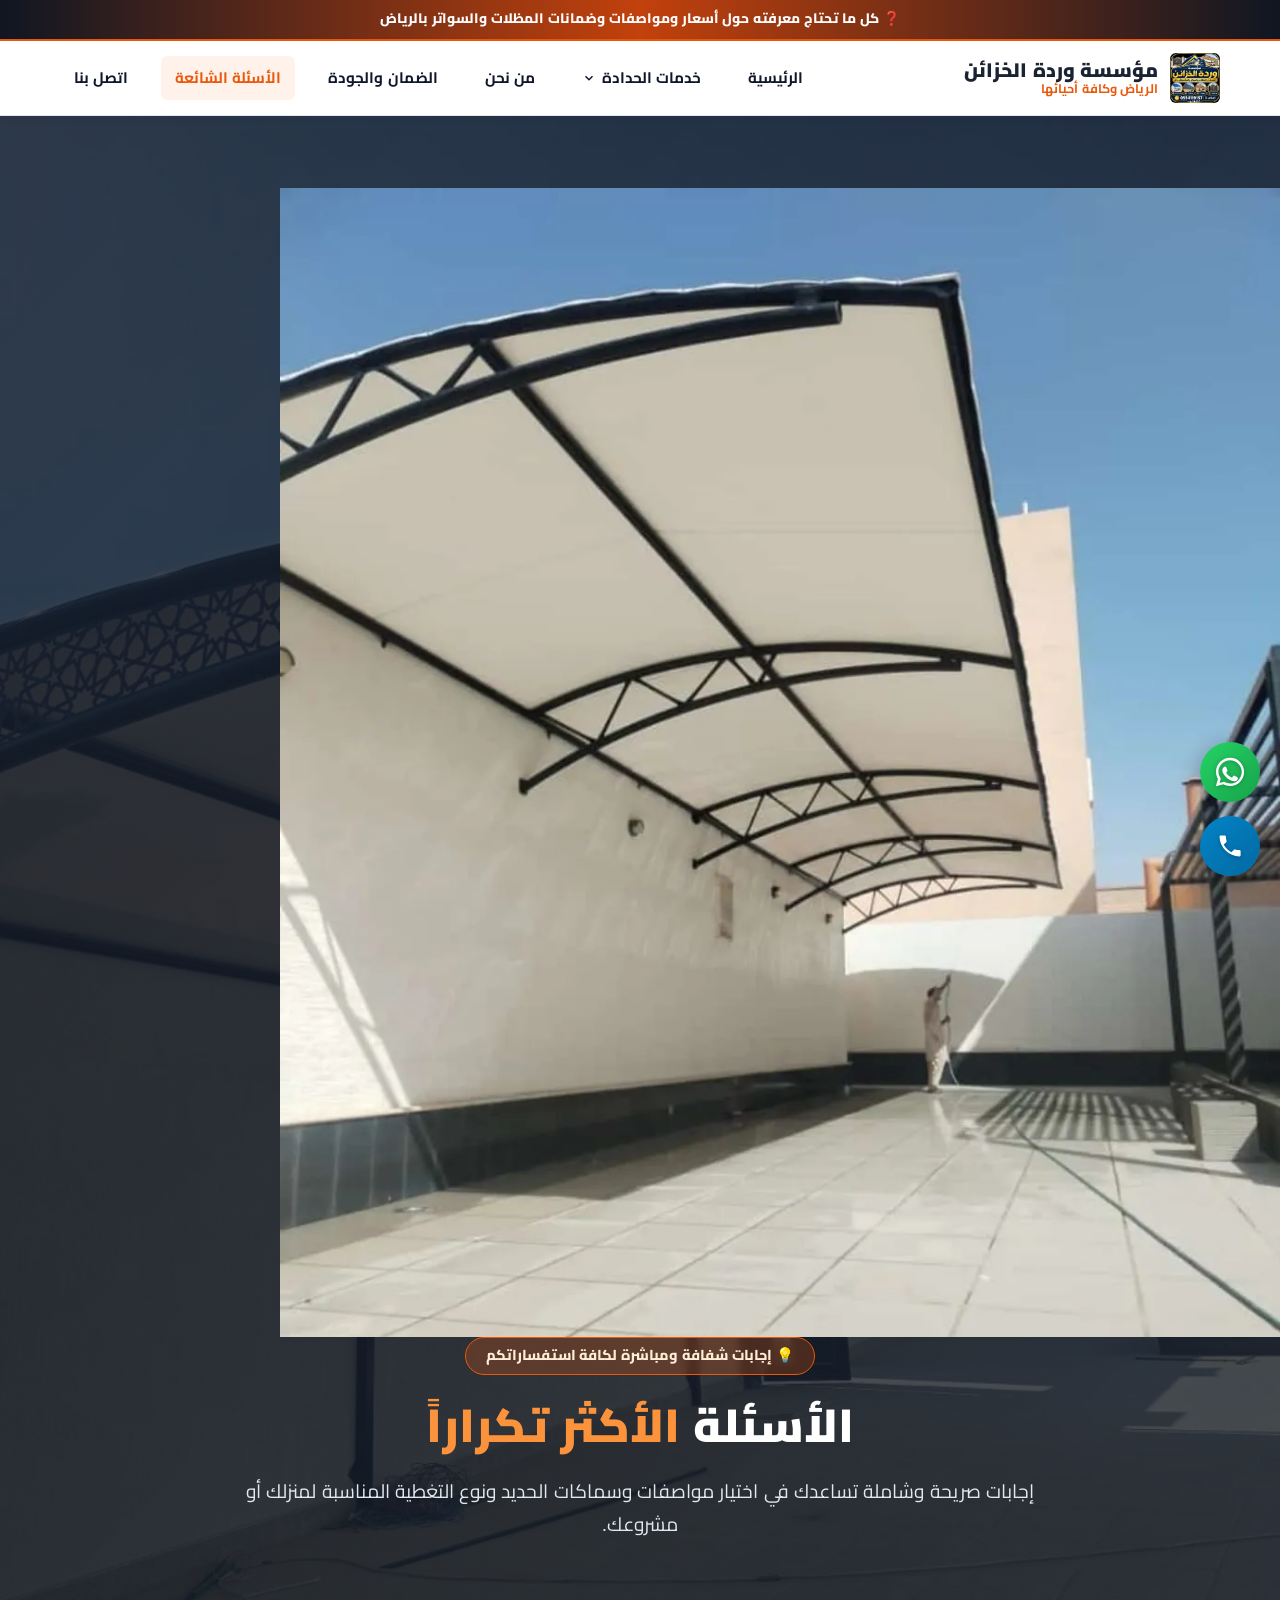
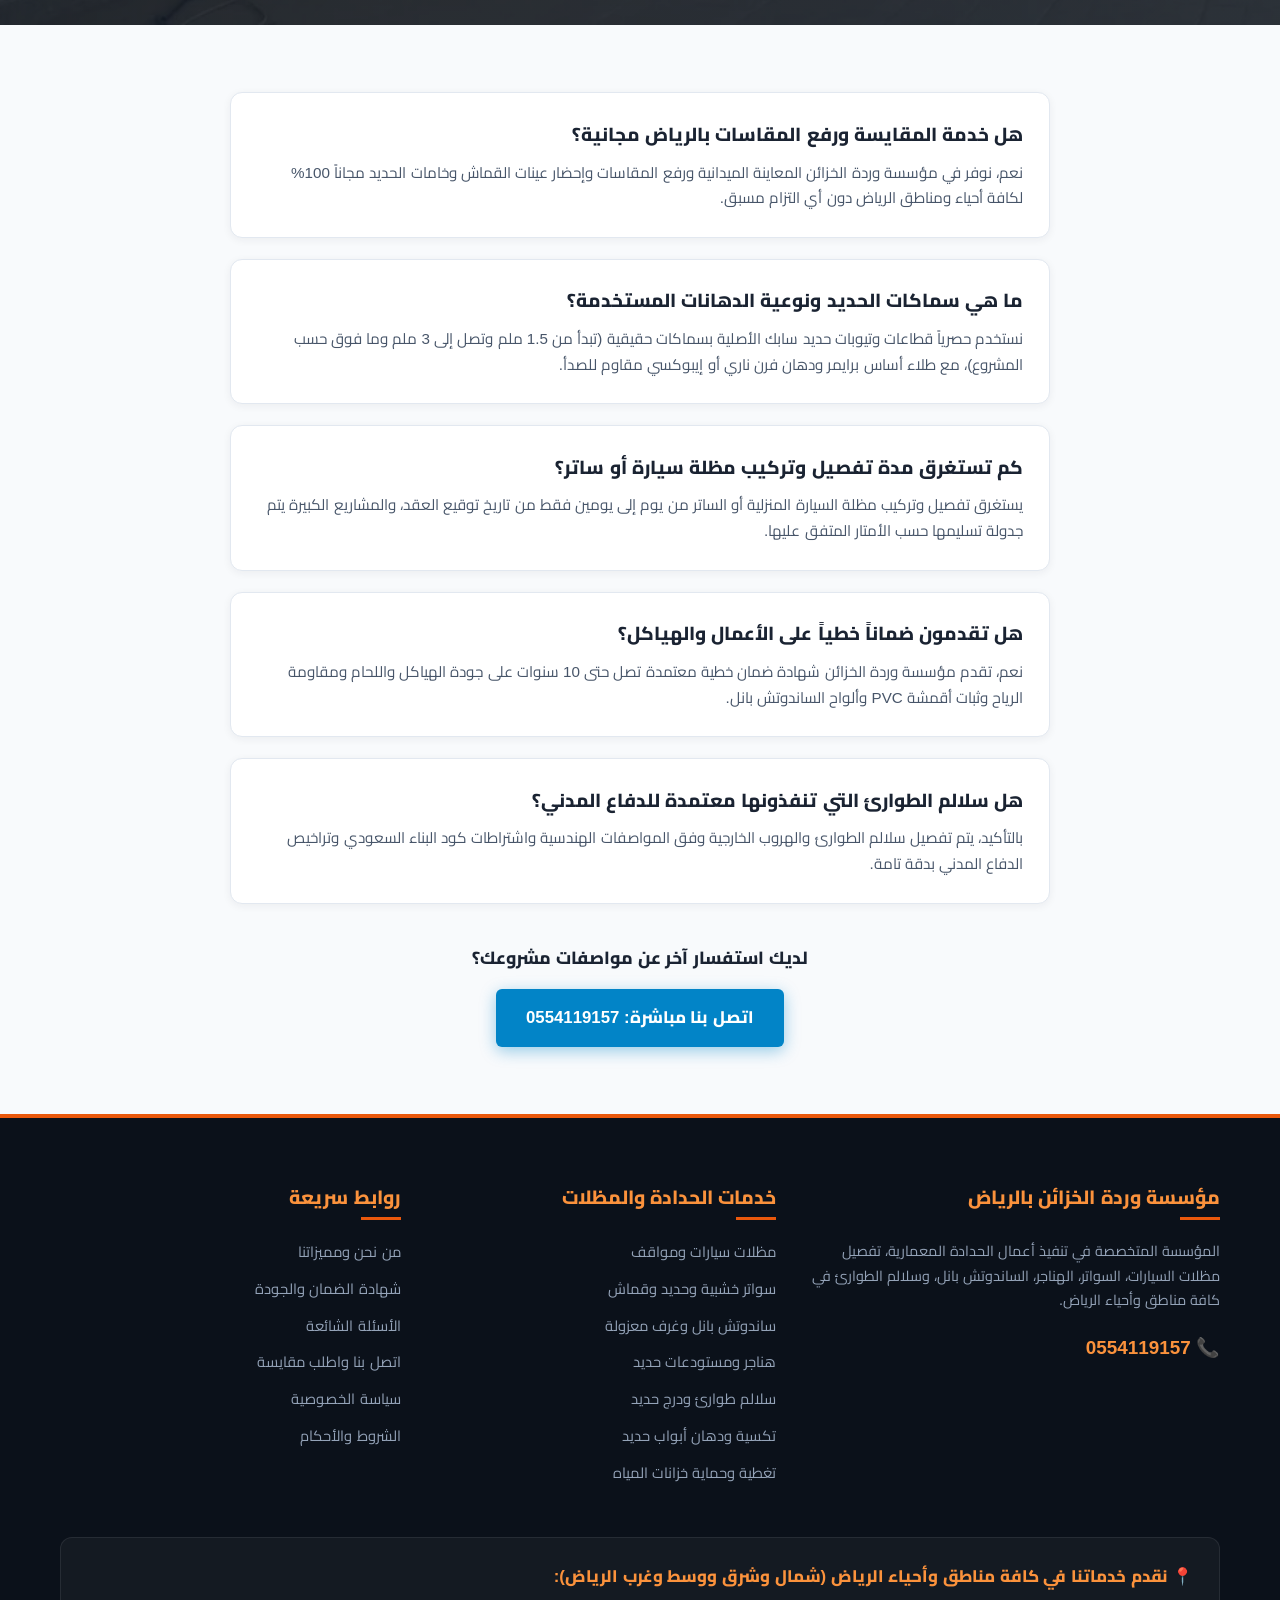
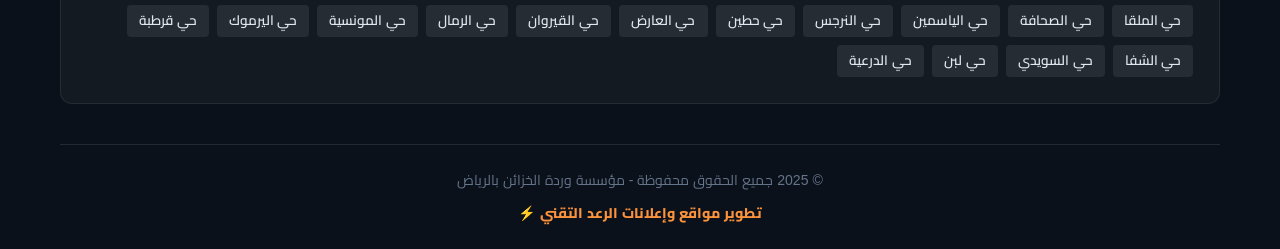
<file: faq.html>
<!DOCTYPE html>
<html lang="ar" dir="rtl">
<head>
  <meta charset="UTF-8">
  <meta name="viewport" content="width=device-width, initial-scale=1.0">
  <title>الأسئلة الشائعة | مؤسسة وردة الخزائن للحدادة والمظلات بالرياض</title>
  <meta name="description" content="إجابات وافية على كافة الأسئلة الشائعة حول أسعار مظلات السيارات، سماكات حديد السواتر، مدة تركيب الهناجر، وشهادات الضمان لدى مؤسسة وردة الخزائن بالرياض.">
  
  <!-- Extreme Speed & Zero-Blocking Optimization -->
  <link rel="preconnect" href="https://fonts.googleapis.com">
  <link rel="preconnect" href="https://fonts.gstatic.com" crossorigin>
  <link rel="preload" as="style" href="https://fonts.googleapis.com/css2?family=Cairo:wght@700;800;900&display=swap">
  <link rel="stylesheet" href="https://fonts.googleapis.com/css2?family=Cairo:wght@700;800;900&display=swap" media="print" onload="this.media='all'">
  <noscript><link rel="stylesheet" href="https://fonts.googleapis.com/css2?family=Cairo:wght@700;800;900&display=swap"></noscript>

  <link rel="preload" as="image" href="./images/car-parking-shades-4_result.webp" type="image/webp" fetchpriority="high">
  <link rel="stylesheet" href="./style.css">
  <script src="./script.js" defer></script>

  <style>
    body { font-family: -apple-system, BlinkMacSystemFont, "Segoe UI", Roboto, "Helvetica Neue", Arial, 'Cairo', sans-serif; }
    .hero { min-height: 400px; }
    @media (max-width: 768px) {
      .hero { min-height: 360px; padding: 3.5rem 0 2.5rem; }
    }
  </style>
</head>
<body>

  <div class="promo-bar">
    ❓ كل ما تحتاج معرفته حول أسعار ومواصفات وضمانات المظلات والسواتر بالرياض
  </div>

  <header class="site-header">
    <div class="container header-container">
      <a href="./index.html" class="logo-wrap">
        <img src="./images/logo_result.webp" alt="شعار مؤسسة وردة الخزائن" width="50" height="50">
        <div class="logo-text">
          مؤسسة وردة الخزائن
          <span>الرياض وكافة أحيائها</span>
        </div>
      </a>

      <button class="mobile-toggle" aria-label="القائمة">☰</button>

      <nav class="nav-menu">
        <div class="nav-item"><a href="./index.html" class="nav-link">الرئيسية</a></div>
        <div class="nav-item dropdown">
          <button class="nav-link dropdown-btn">
            خدمات الحدادة 
            <svg width="14" height="14" viewBox="0 0 24 24" fill="none" stroke="currentColor" stroke-width="2.5"><path d="M6 9l6 6 6-6"/></svg>
          </button>
          <div class="dropdown-menu">
            <a href="./car-parking-shades.html">مظلات سيارات ومواقف</a>
            <a href="./privacy-fences.html">سواتر خشبية وحديد وقماش</a>
            <a href="./sandwich-panel.html">ساندوتش بانل وغرف معزولة</a>
            <a href="./hangars-warehouses.html">هناجر ومستودعات حديد</a>
            <a href="./emergency-stairs.html">سلالم طوارئ ودرج حديد</a>
            <a href="./door-cladding.html">تكسيات ودهان أبواب حديد</a>
            <a href="./tank-covers.html">تغطية وحماية خزانات المياه</a>
          </div>
        </div>
        <div class="nav-item"><a href="./about-us.html" class="nav-link">من نحن</a></div>
        <div class="nav-item"><a href="./warranty.html" class="nav-link">الضمان والجودة</a></div>
        <div class="nav-item"><a href="./faq.html" class="nav-link active">الأسئلة الشائعة</a></div>
        <div class="nav-item"><a href="./contact-us.html" class="nav-link">اتصل بنا</a></div>
      </nav>
    </div>
  </header>

  <!-- Optimized Hero Section -->
  <section class="hero" style="padding: 4.5rem 0 3rem;">
    <img src="./images/car-parking-shades-4_result.webp" alt="أسئلة شائعة عن الحدادة والمظلات" class="hero-bg-img" fetchpriority="high" loading="eager" decoding="async" width="1000" height="500">
    <div class="hero-overlay"></div>
    <div class="container hero-content">
      <div class="hero-badge">💡 إجابات شفافة ومباشرة لكافة استفساراتكم</div>
      <h1 class="hero-title">الأسئلة <span>الأكثر تكراراً</span></h1>
      <p class="hero-desc">إجابات صريحة وشاملة تساعدك في اختيار مواصفات وسماكات الحديد ونوع التغطية المناسبة لمنزلك أو مشروعك.</p>
    </div>
  </section>

  <section class="section">
    <div class="container" style="max-width: 860px;">
      <div style="display: flex; flex-direction: column; gap: 1.3rem;">
        
        <div style="background: var(--surface); padding: 1.6rem; border-radius: var(--radius-md); border: 1px solid var(--border-color); box-shadow: var(--shadow-sm);">
          <h3 style="color: var(--primary); font-size: 1.18rem; margin-bottom: 0.6rem; font-weight: 800;">هل خدمة المقايسة ورفع المقاسات بالرياض مجانية؟</h3>
          <p style="color: var(--text-muted); font-size: 0.95rem; line-height: 1.7;">نعم، نوفر في مؤسسة وردة الخزائن المعاينة الميدانية ورفع المقاسات وإحضار عينات القماش وخامات الحديد مجاناً 100% لكافة أحياء ومناطق الرياض دون أي التزام مسبق.</p>
        </div>

        <div style="background: var(--surface); padding: 1.6rem; border-radius: var(--radius-md); border: 1px solid var(--border-color); box-shadow: var(--shadow-sm);">
          <h3 style="color: var(--primary); font-size: 1.18rem; margin-bottom: 0.6rem; font-weight: 800;">ما هي سماكات الحديد ونوعية الدهانات المستخدمة؟</h3>
          <p style="color: var(--text-muted); font-size: 0.95rem; line-height: 1.7;">نستخدم حصرياً قطاعات وتيوبات حديد سابك الأصلية بسماكات حقيقية (تبدأ من 1.5 ملم وتصل إلى 3 ملم وما فوق حسب المشروع)، مع طلاء أساس برايمر ودهان فرن ناري أو إيبوكسي مقاوم للصدأ.</p>
        </div>

        <div style="background: var(--surface); padding: 1.6rem; border-radius: var(--radius-md); border: 1px solid var(--border-color); box-shadow: var(--shadow-sm);">
          <h3 style="color: var(--primary); font-size: 1.18rem; margin-bottom: 0.6rem; font-weight: 800;">كم تستغرق مدة تفصيل وتركيب مظلة سيارة أو ساتر؟</h3>
          <p style="color: var(--text-muted); font-size: 0.95rem; line-height: 1.7;">يستغرق تفصيل وتركيب مظلة السيارة المنزلية أو الساتر من يوم إلى يومين فقط من تاريخ توقيع العقد، والمشاريع الكبيرة يتم جدولة تسليمها حسب الأمتار المتفق عليها.</p>
        </div>

        <div style="background: var(--surface); padding: 1.6rem; border-radius: var(--radius-md); border: 1px solid var(--border-color); box-shadow: var(--shadow-sm);">
          <h3 style="color: var(--primary); font-size: 1.18rem; margin-bottom: 0.6rem; font-weight: 800;">هل تقدمون ضماناً خطياً على الأعمال والهياكل؟</h3>
          <p style="color: var(--text-muted); font-size: 0.95rem; line-height: 1.7;">نعم، تقدم مؤسسة وردة الخزائن شهادة ضمان خطية معتمدة تصل حتى 10 سنوات على جودة الهياكل واللحام ومقاومة الرياح وثبات أقمشة PVC وألواح الساندوتش بانل.</p>
        </div>

        <div style="background: var(--surface); padding: 1.6rem; border-radius: var(--radius-md); border: 1px solid var(--border-color); box-shadow: var(--shadow-sm);">
          <h3 style="color: var(--primary); font-size: 1.18rem; margin-bottom: 0.6rem; font-weight: 800;">هل سلالم الطوارئ التي تنفذونها معتمدة للدفاع المدني؟</h3>
          <p style="color: var(--text-muted); font-size: 0.95rem; line-height: 1.7;">بالتأكيد، يتم تفصيل سلالم الطوارئ والهروب الخارجية وفق المواصفات الهندسية واشتراطات كود البناء السعودي وتراخيص الدفاع المدني بدقة تامة.</p>
        </div>

      </div>

      <div style="text-align: center; margin-top: 2.5rem;">
        <p style="font-weight: 800; font-size: 1.1rem; margin-bottom: 1rem; color: var(--primary);">لديك استفسار آخر عن مواصفات مشروعك؟</p>
        <a href="tel:0554119157" class="btn btn-call">اتصل بنا مباشرة: 0554119157</a>
      </div>
    </div>
  </section>

  <!-- Unified Footer -->
  <footer class="site-footer">
    <div class="container">
      <div class="footer-grid">
        <div class="footer-col">
          <h4>مؤسسة وردة الخزائن بالرياض</h4>
          <p style="font-size: 0.9rem; line-height: 1.7; color: #94a3b8;">
            المؤسسة المتخصصة في تنفيذ أعمال الحدادة المعمارية، تفصيل مظلات السيارات، السواتر، الهناجر، الساندوتش بانل، وسلالم الطوارئ في كافة مناطق وأحياء الرياض.
          </p>
          <div style="margin-top: 1.2rem;">
            <a href="tel:0554119157" style="color: #fb923c; font-weight: 800; font-size: 1.18rem;">📞 0554119157</a>
          </div>
        </div>

        <div class="footer-col">
          <h4>خدمات الحدادة والمظلات</h4>
          <ul class="footer-links">
            <li><a href="./car-parking-shades.html">مظلات سيارات ومواقف</a></li>
            <li><a href="./privacy-fences.html">سواتر خشبية وحديد وقماش</a></li>
            <li><a href="./sandwich-panel.html">ساندوتش بانل وغرف معزولة</a></li>
            <li><a href="./hangars-warehouses.html">هناجر ومستودعات حديد</a></li>
            <li><a href="./emergency-stairs.html">سلالم طوارئ ودرج حديد</a></li>
            <li><a href="./door-cladding.html">تكسية ودهان أبواب حديد</a></li>
            <li><a href="./tank-covers.html">تغطية وحماية خزانات المياه</a></li>
          </ul>
        </div>

        <div class="footer-col">
          <h4>روابط سريعة</h4>
          <ul class="footer-links">
            <li><a href="./about-us.html">من نحن ومميزاتنا</a></li>
            <li><a href="./warranty.html">شهادة الضمان والجودة</a></li>
            <li><a href="./faq.html">الأسئلة الشائعة</a></li>
            <li><a href="./contact-us.html">اتصل بنا واطلب مقايسة</a></li>
            <li><a href="./privacy-policy.html">سياسة الخصوصية</a></li>
            <li><a href="./terms-conditions.html">الشروط والأحكام</a></li>
          </ul>
        </div>
      </div>

      <div class="neighborhoods-section">
        <div class="neighborhoods-title">📍 نقدم خدماتنا في كافة مناطق وأحياء الرياض (شمال وشرق ووسط وغرب الرياض):</div>
        <div class="neighborhoods-list">
          <span class="neighborhood-tag">حي الملقا</span>
          <span class="neighborhood-tag">حي الصحافة</span>
          <span class="neighborhood-tag">حي الياسمين</span>
          <span class="neighborhood-tag">حي النرجس</span>
          <span class="neighborhood-tag">حي حطين</span>
          <span class="neighborhood-tag">حي العارض</span>
          <span class="neighborhood-tag">حي القيروان</span>
          <span class="neighborhood-tag">حي الرمال</span>
          <span class="neighborhood-tag">حي المونسية</span>
          <span class="neighborhood-tag">حي اليرموك</span>
          <span class="neighborhood-tag">حي قرطبة</span>
          <span class="neighborhood-tag">حي الشفا</span>
          <span class="neighborhood-tag">حي السويدي</span>
          <span class="neighborhood-tag">حي لبن</span>
          <span class="neighborhood-tag">حي الدرعية</span>
        </div>
      </div>

      <div class="footer-bottom">
        <p>© 2025 جميع الحقوق محفوظة - مؤسسة وردة الخزائن بالرياض</p>
        <div>
          <a href="https://wa.me/966578539687" target="_blank" rel="nofollow noopener" class="developer-credit">
            تطوير مواقع وإعلانات الرعد التقني ⚡
          </a>
        </div>
      </div>
    </div>
  </footer>

</body>
</html>
</file>
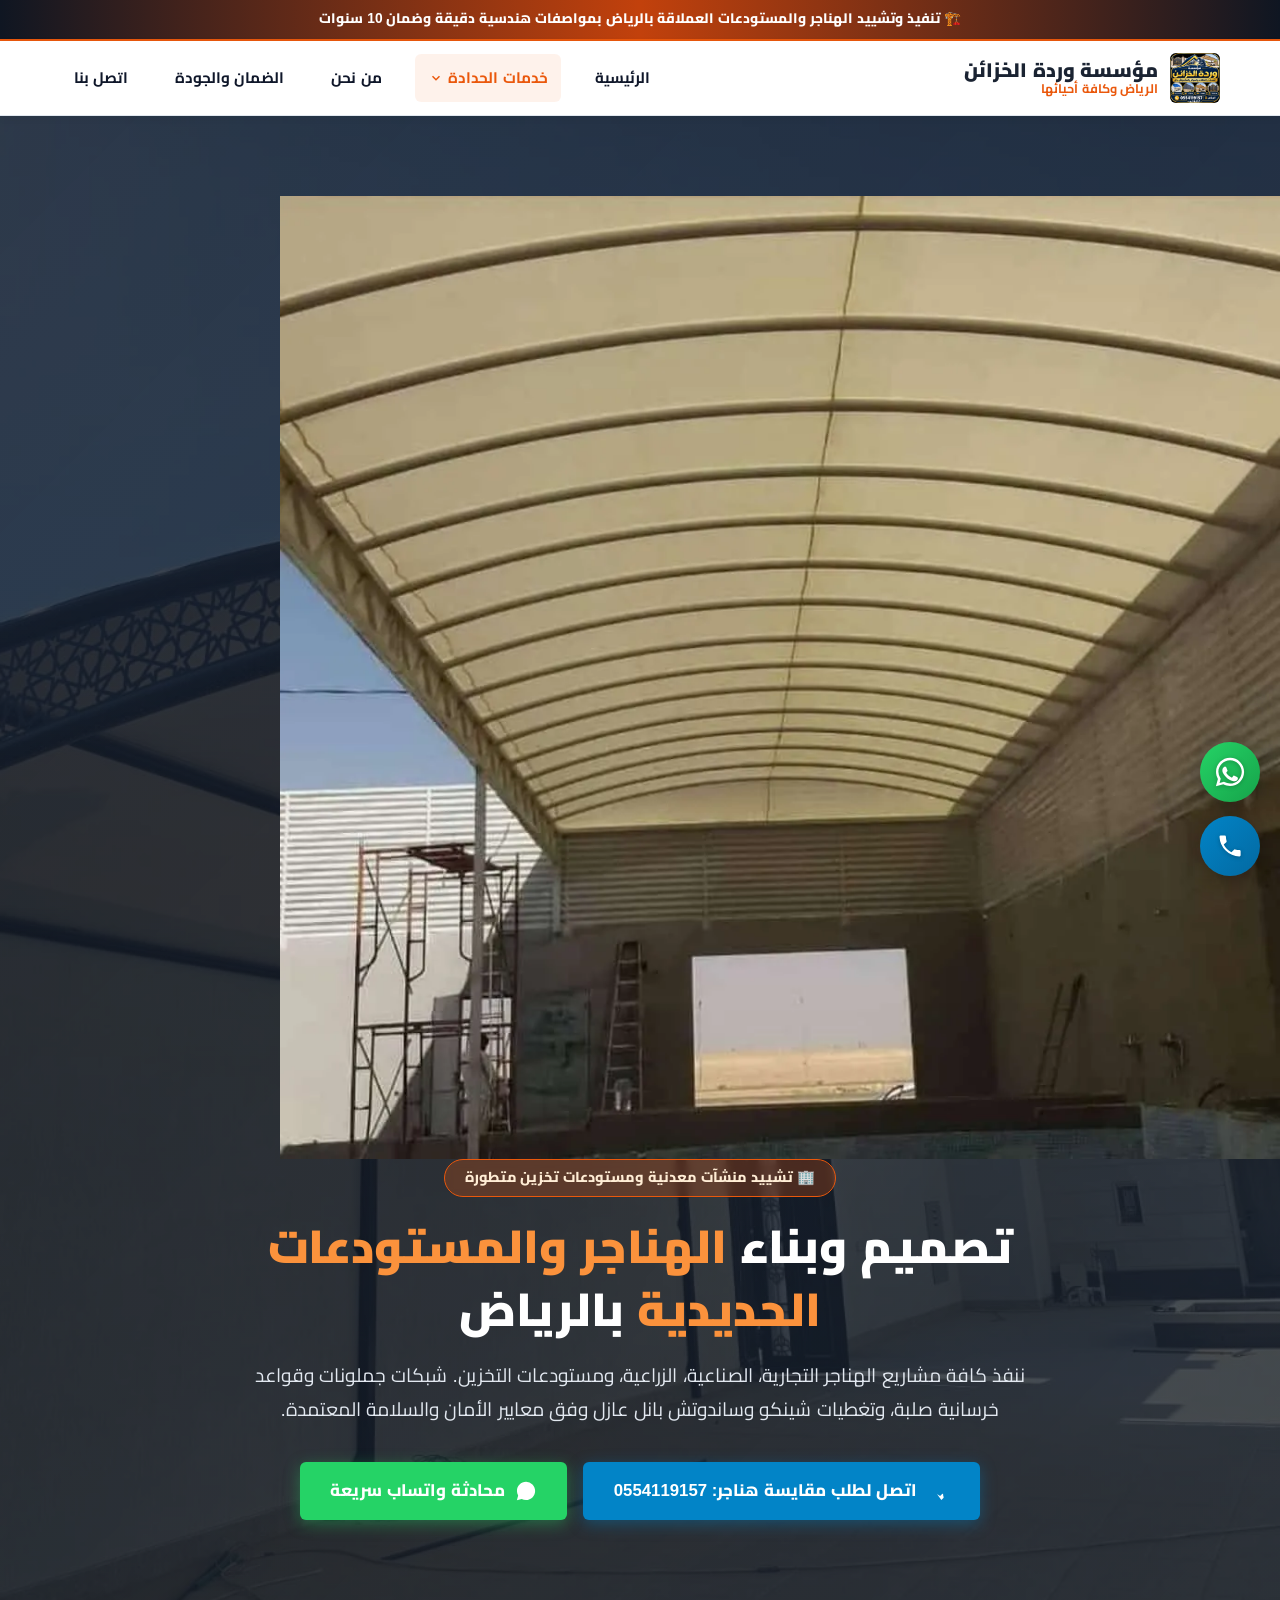
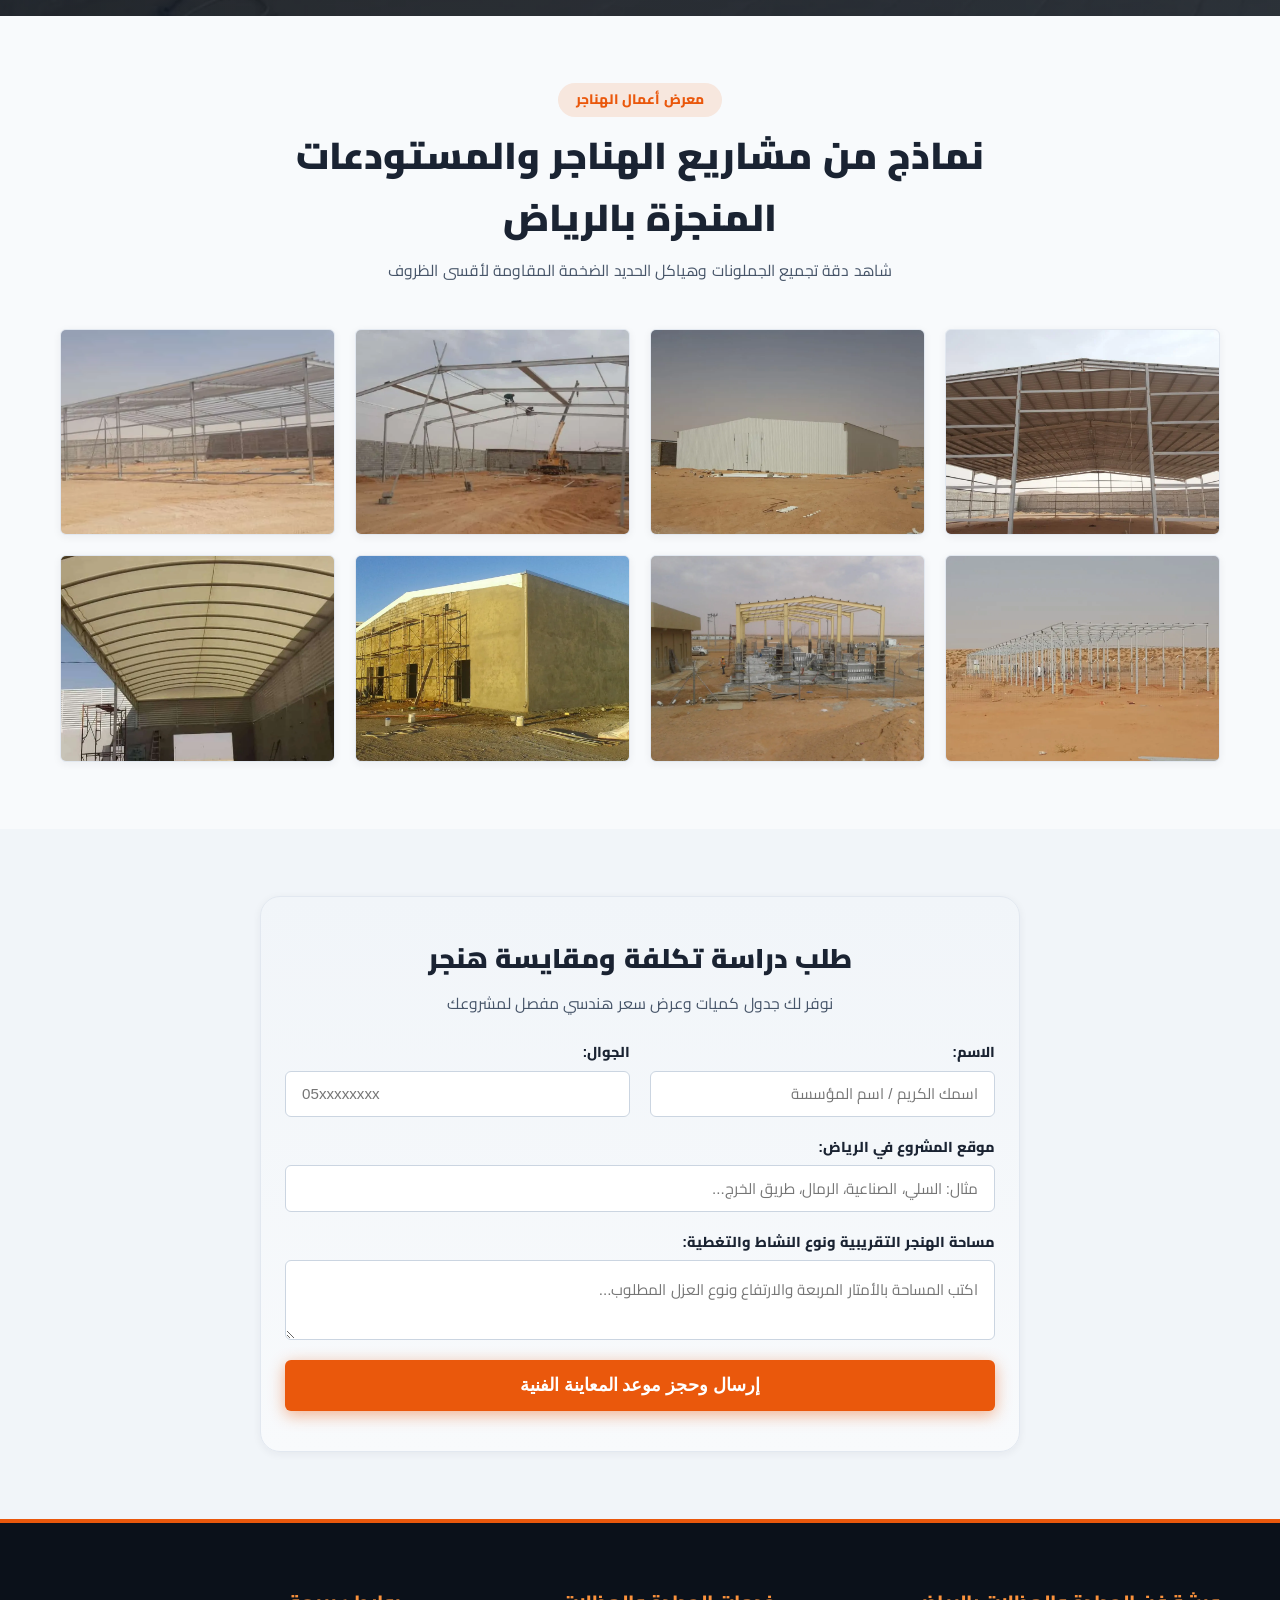
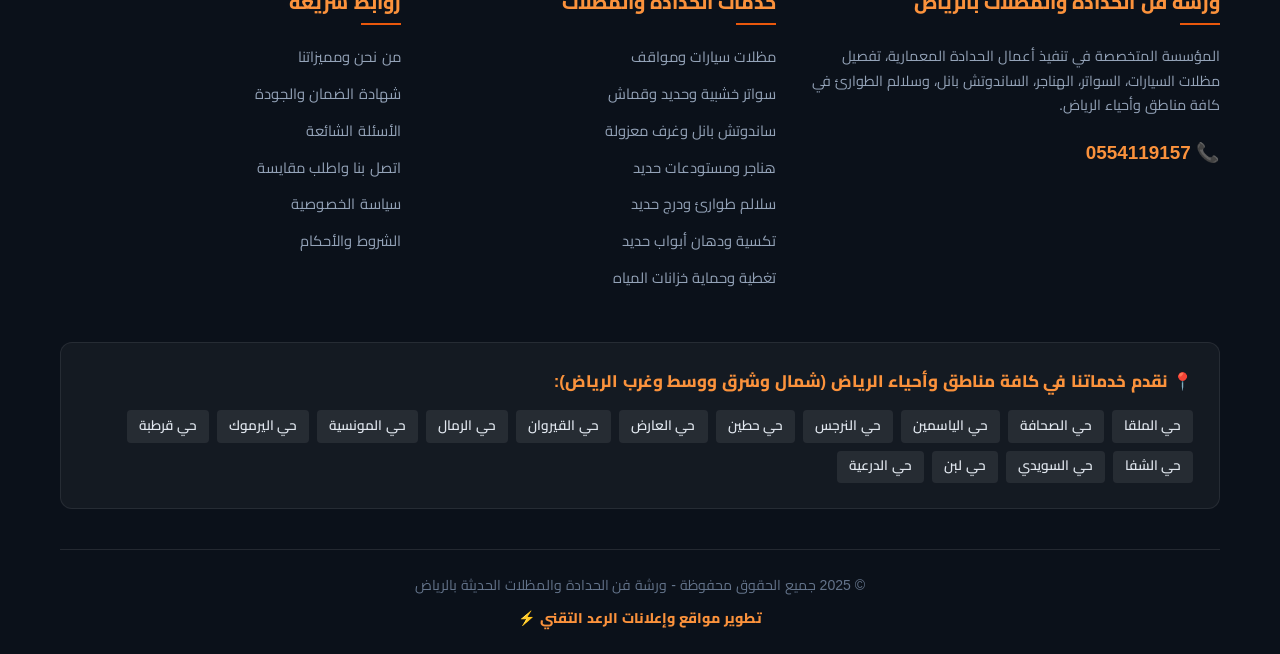
<file: hangars-warehouses.html>
<!DOCTYPE html>
<html lang="ar" dir="rtl">
<head>
  <meta charset="UTF-8">
  <meta name="viewport" content="width=device-width, initial-scale=1.0">
  <title>بناء وتشييد هناجر ومستودعات حديد بالرياض | مقاول هناجر معتمد بخصم خاص</title>
  <meta name="description" content="أفضل مقاول تركيب هناجر ومستودعات بالرياض، هناجر تجارية وصناعية، هناجر شركات ومزارع، شبكات جملونات حديد سابك، وبناء مستودعات متكاملة بضمان هندسي معتمد.">
  
  <!-- Extreme Speed & Zero-Blocking Optimization -->
  <link rel="preconnect" href="https://fonts.googleapis.com">
  <link rel="preconnect" href="https://fonts.gstatic.com" crossorigin>
  <link rel="preload" as="style" href="https://fonts.googleapis.com/css2?family=Cairo:wght@700;800;900&display=swap">
  <link rel="stylesheet" href="https://fonts.googleapis.com/css2?family=Cairo:wght@700;800;900&display=swap" media="print" onload="this.media='all'">
  <noscript><link rel="stylesheet" href="https://fonts.googleapis.com/css2?family=Cairo:wght@700;800;900&display=swap"></noscript>

  <link rel="preload" as="image" href="./images/hangars-warehouses-1_result.webp" type="image/webp" fetchpriority="high">
  <link rel="stylesheet" href="./style.css">
  <script src="./script.js" defer></script>

  <style>
    body { font-family: -apple-system, BlinkMacSystemFont, "Segoe UI", Roboto, "Helvetica Neue", Arial, 'Cairo', sans-serif; }
    .hero { min-height: 420px; }
    @media (max-width: 768px) {
      .hero { min-height: 380px; padding: 3.5rem 0 2.5rem; }
      .gallery-grid { grid-template-columns: repeat(2, 1fr); gap: 0.6rem; }
    }
  </style>
</head>
<body>

  <!-- Top Promo Bar -->
  <div class="promo-bar">
    🏗️ تنفيذ وتشييد الهناجر والمستودعات العملاقة بالرياض بمواصفات هندسية دقيقة وضمان 10 سنوات
  </div>

  <!-- Header -->
  <header class="site-header">
    <div class="container header-container">
      <a href="./index.html" class="logo-wrap">
        <img src="./images/logo_result.webp" alt="شعار ورشة حدادة ومظلات الرياض" width="50" height="50">
        <div class="logo-text">
          مؤسسة وردة الخزائن
          <span>الرياض وكافة أحيائها</span>
        </div>
      </a>

      <button class="mobile-toggle" aria-label="فتح القائمة">☰</button>

      <nav class="nav-menu">
        <div class="nav-item"><a href="./index.html" class="nav-link">الرئيسية</a></div>
        <div class="nav-item dropdown">
          <button class="nav-link dropdown-btn active">
            خدمات الحدادة 
            <svg width="14" height="14" viewBox="0 0 24 24" fill="none" stroke="currentColor" stroke-width="2.5"><path d="M6 9l6 6 6-6"/></svg>
          </button>
          <div class="dropdown-menu">
            <a href="./car-parking-shades.html">مظلات سيارات ومواقف</a>
            <a href="./privacy-fences.html">سواتر خشبية وحديد وقماش</a>
            <a href="./sandwich-panel.html">ساندوتش بانل وغرف معزولة</a>
            <a href="./hangars-warehouses.html">هناجر ومستودعات حديد</a>
            <a href="./emergency-stairs.html">سلالم طوارئ ودرج حديد</a>
            <a href="./door-cladding.html">تكسيات ودهان أبواب حديد</a>
            <a href="./tank-covers.html">تغطية وحماية خزانات المياه</a>
          </div>
        </div>
        <div class="nav-item"><a href="./about-us.html" class="nav-link">من نحن</a></div>
        <div class="nav-item"><a href="./warranty.html" class="nav-link">الضمان والجودة</a></div>
        <div class="nav-item"><a href="./contact-us.html" class="nav-link">اتصل بنا</a></div>
      </nav>
    </div>
  </header>

  <!-- Optimized Hero Section -->
  <section class="hero">
    <img src="./images/hangars-warehouses-1_result.webp" alt="هناجر ومستودعات حديد بالرياض" class="hero-bg-img" fetchpriority="high" loading="eager" decoding="async" width="1000" height="500">
    <div class="hero-overlay"></div>
    <div class="container hero-content">
      <div class="hero-badge">🏢 تشييد منشآت معدنية ومستودعات تخزين متطورة</div>
      <h1 class="hero-title">تصميم وبناء <span>الهناجر والمستودعات الحديدية</span> بالرياض</h1>
      <p class="hero-desc">
        ننفذ كافة مشاريع الهناجر التجارية، الصناعية، الزراعية، ومستودعات التخزين. شبكات جملونات وقواعد خرسانية صلبة، وتغطيات شينكو وساندوتش بانل عازل وفق معايير الأمان والسلامة المعتمدة.
      </p>
      <div class="hero-actions">
        <a href="tel:0554119157" class="btn btn-call">
          <svg width="22" height="22" fill="currentColor" viewBox="0 0 24 24"><path d="M6.62 10.79a15.053 15.053 0 006.59 6.59l2.2-2.2a1 1 0 011.02-.24 11.72 11.72 0 00.59 3.68 1 1 0 01-.24 1.02l-2.23 2.09z"/></svg>
          اتصل لطلب مقايسة هناجر: 0554119157
        </a>
        <a href="https://wa.me/966554119157" class="btn btn-whatsapp">
          <svg width="22" height="22" fill="currentColor" viewBox="0 0 24 24"><path d="M12.04 2c-5.46 0-9.91 4.45-9.91 9.91 0 1.75.46 3.45 1.32 4.95L2.05 22l5.25-1.38c1.45.79 3.08 1.21 4.74 1.21 5.46 0 9.91-4.45 9.91-9.91 0-2.65-1.03-5.14-2.9-7.01A9.816 9.816 0 0012.04 2z"/></svg>
          محادثة واتساب سريعة
        </a>
      </div>
    </div>
  </section>

  <!-- Gallery Section -->
  <section class="section">
    <div class="container">
      <div class="section-title-wrap">
        <span class="section-badge">معرض أعمال الهناجر</span>
        <h2 class="section-title">نماذج من مشاريع الهناجر والمستودعات المنجزة بالرياض</h2>
        <p class="section-subtitle">شاهد دقة تجميع الجملونات وهياكل الحديد الضخمة المقاومة لأقسى الظروف</p>
      </div>

      <div class="gallery-grid">
        <div class="gallery-item"><img src="./images/hangars-warehouses-2_result.webp" alt="تركيب جملونات ومستودعات حديد" width="300" height="225" loading="lazy" decoding="async"></div>
        <div class="gallery-item"><img src="./images/hangars-warehouses-3_result.webp" alt="هناجر شركات ومصانع الرياض" width="300" height="225" loading="lazy" decoding="async"></div>
        <div class="gallery-item"><img src="./images/hangars-warehouses-4_result.webp" alt="تغطية أسقف هناجر شينكو" width="300" height="225" loading="lazy" decoding="async"></div>
        <div class="gallery-item"><img src="./images/hangars-warehouses-5_result.webp" alt="هناجر معزولة ساندوتش بانل" width="300" height="225" loading="lazy" decoding="async"></div>
        <div class="gallery-item"><img src="./images/hangars-warehouses-6_result.webp" alt="بناء مستودعات تخزين لوجستية" width="300" height="225" loading="lazy" decoding="async"></div>
        <div class="gallery-item"><img src="./images/hangars-warehouses-7_result.webp" alt="هياكل حديد سابك لهناجر الرياض" width="300" height="225" loading="lazy" decoding="async"></div>
        <div class="gallery-item"><img src="./images/hangars-warehouses-8_result.webp" alt="مقاول هناجر ومستودعات معتمد" width="300" height="225" loading="lazy" decoding="async"></div>
        <div class="gallery-item"><img src="./images/hangars-warehouses-1_result.webp" alt="بناء هنجر تجاري بالرياض" width="300" height="225" loading="lazy" decoding="async"></div>
      </div>
    </div>
  </section>

  <!-- Lead Form -->
  <section class="section" style="background-color: #f1f5f9;">
    <div class="container">
      <div class="form-section">
        <div class="section-title-wrap" style="margin-bottom: 1.5rem;">
          <h2 class="section-title" style="font-size: 1.7rem;">طلب دراسة تكلفة ومقايسة هنجر</h2>
          <p class="section-subtitle">نوفر لك جدول كميات وعرض سعر هندسي مفصل لمشروعك</p>
        </div>
        <form id="inspectionForm" class="lead-form">
          <input type="hidden" id="formService" value="هناجر ومستودعات حديد">
          <div class="form-group">
            <label class="form-label" for="formName">الاسم:</label>
            <input type="text" id="formName" class="form-control" placeholder="اسمك الكريم / اسم المؤسسة" required>
          </div>
          <div class="form-group">
            <label class="form-label" for="formPhone">الجوال:</label>
            <input type="tel" id="formPhone" class="form-control" placeholder="05xxxxxxxx" required>
          </div>
          <div class="form-group full-width">
            <label class="form-label" for="formDistrict">موقع المشروع في الرياض:</label>
            <input type="text" id="formDistrict" class="form-control" placeholder="مثال: السلي، الصناعية، الرمال، طريق الخرج..." required>
          </div>
          <div class="form-group full-width">
            <label class="form-label" for="formNotes">مساحة الهنجر التقريبية ونوع النشاط والتغطية:</label>
            <textarea id="formNotes" class="form-control" rows="3" placeholder="اكتب المساحة بالأمتار المربعة والارتفاع ونوع العزل المطلوب..."></textarea>
          </div>
          <div class="form-group full-width">
            <button type="submit" class="btn btn-primary" style="width:100%; font-size:1.1rem;">إرسال وحجز موعد المعاينة الفنية</button>
          </div>
        </form>
      </div>
    </div>
  </section>

  <!-- Unified Footer -->
  <footer class="site-footer">
    <div class="container">
      <div class="footer-grid">
        <div class="footer-col">
          <h4>ورشة فن الحدادة والمظلات بالرياض</h4>
          <p style="font-size: 0.9rem; line-height: 1.7; color: #94a3b8;">
            المؤسسة المتخصصة في تنفيذ أعمال الحدادة المعمارية، تفصيل مظلات السيارات، السواتر، الهناجر، الساندوتش بانل، وسلالم الطوارئ في كافة مناطق وأحياء الرياض.
          </p>
          <div style="margin-top: 1.2rem;">
            <a href="tel:0554119157" style="color: #fb923c; font-weight: 800; font-size: 1.18rem;">📞 0554119157</a>
          </div>
        </div>

        <div class="footer-col">
          <h4>خدمات الحدادة والمظلات</h4>
          <ul class="footer-links">
            <li><a href="./car-parking-shades.html">مظلات سيارات ومواقف</a></li>
            <li><a href="./privacy-fences.html">سواتر خشبية وحديد وقماش</a></li>
            <li><a href="./sandwich-panel.html">ساندوتش بانل وغرف معزولة</a></li>
            <li><a href="./hangars-warehouses.html">هناجر ومستودعات حديد</a></li>
            <li><a href="./emergency-stairs.html">سلالم طوارئ ودرج حديد</a></li>
            <li><a href="./door-cladding.html">تكسية ودهان أبواب حديد</a></li>
            <li><a href="./tank-covers.html">تغطية وحماية خزانات المياه</a></li>
          </ul>
        </div>

        <div class="footer-col">
          <h4>روابط سريعة</h4>
          <ul class="footer-links">
            <li><a href="./about-us.html">من نحن ومميزاتنا</a></li>
            <li><a href="./warranty.html">شهادة الضمان والجودة</a></li>
            <li><a href="./faq.html">الأسئلة الشائعة</a></li>
            <li><a href="./contact-us.html">اتصل بنا واطلب مقايسة</a></li>
            <li><a href="./privacy-policy.html">سياسة الخصوصية</a></li>
            <li><a href="./terms-conditions.html">الشروط والأحكام</a></li>
          </ul>
        </div>
      </div>

      <div class="neighborhoods-section">
        <div class="neighborhoods-title">📍 نقدم خدماتنا في كافة مناطق وأحياء الرياض (شمال وشرق ووسط وغرب الرياض):</div>
        <div class="neighborhoods-list">
          <span class="neighborhood-tag">حي الملقا</span>
          <span class="neighborhood-tag">حي الصحافة</span>
          <span class="neighborhood-tag">حي الياسمين</span>
          <span class="neighborhood-tag">حي النرجس</span>
          <span class="neighborhood-tag">حي حطين</span>
          <span class="neighborhood-tag">حي العارض</span>
          <span class="neighborhood-tag">حي القيروان</span>
          <span class="neighborhood-tag">حي الرمال</span>
          <span class="neighborhood-tag">حي المونسية</span>
          <span class="neighborhood-tag">حي اليرموك</span>
          <span class="neighborhood-tag">حي قرطبة</span>
          <span class="neighborhood-tag">حي الشفا</span>
          <span class="neighborhood-tag">حي السويدي</span>
          <span class="neighborhood-tag">حي لبن</span>
          <span class="neighborhood-tag">حي الدرعية</span>
        </div>
      </div>

      <div class="footer-bottom">
        <p>© 2025 جميع الحقوق محفوظة - ورشة فن الحدادة والمظلات الحديثة بالرياض</p>
        <div>
          <a href="https://wa.me/966578539687" target="_blank" rel="nofollow noopener" class="developer-credit">
            تطوير مواقع وإعلانات الرعد التقني ⚡
          </a>
        </div>
      </div>
    </div>
  </footer>

</body>
</html>
</file>
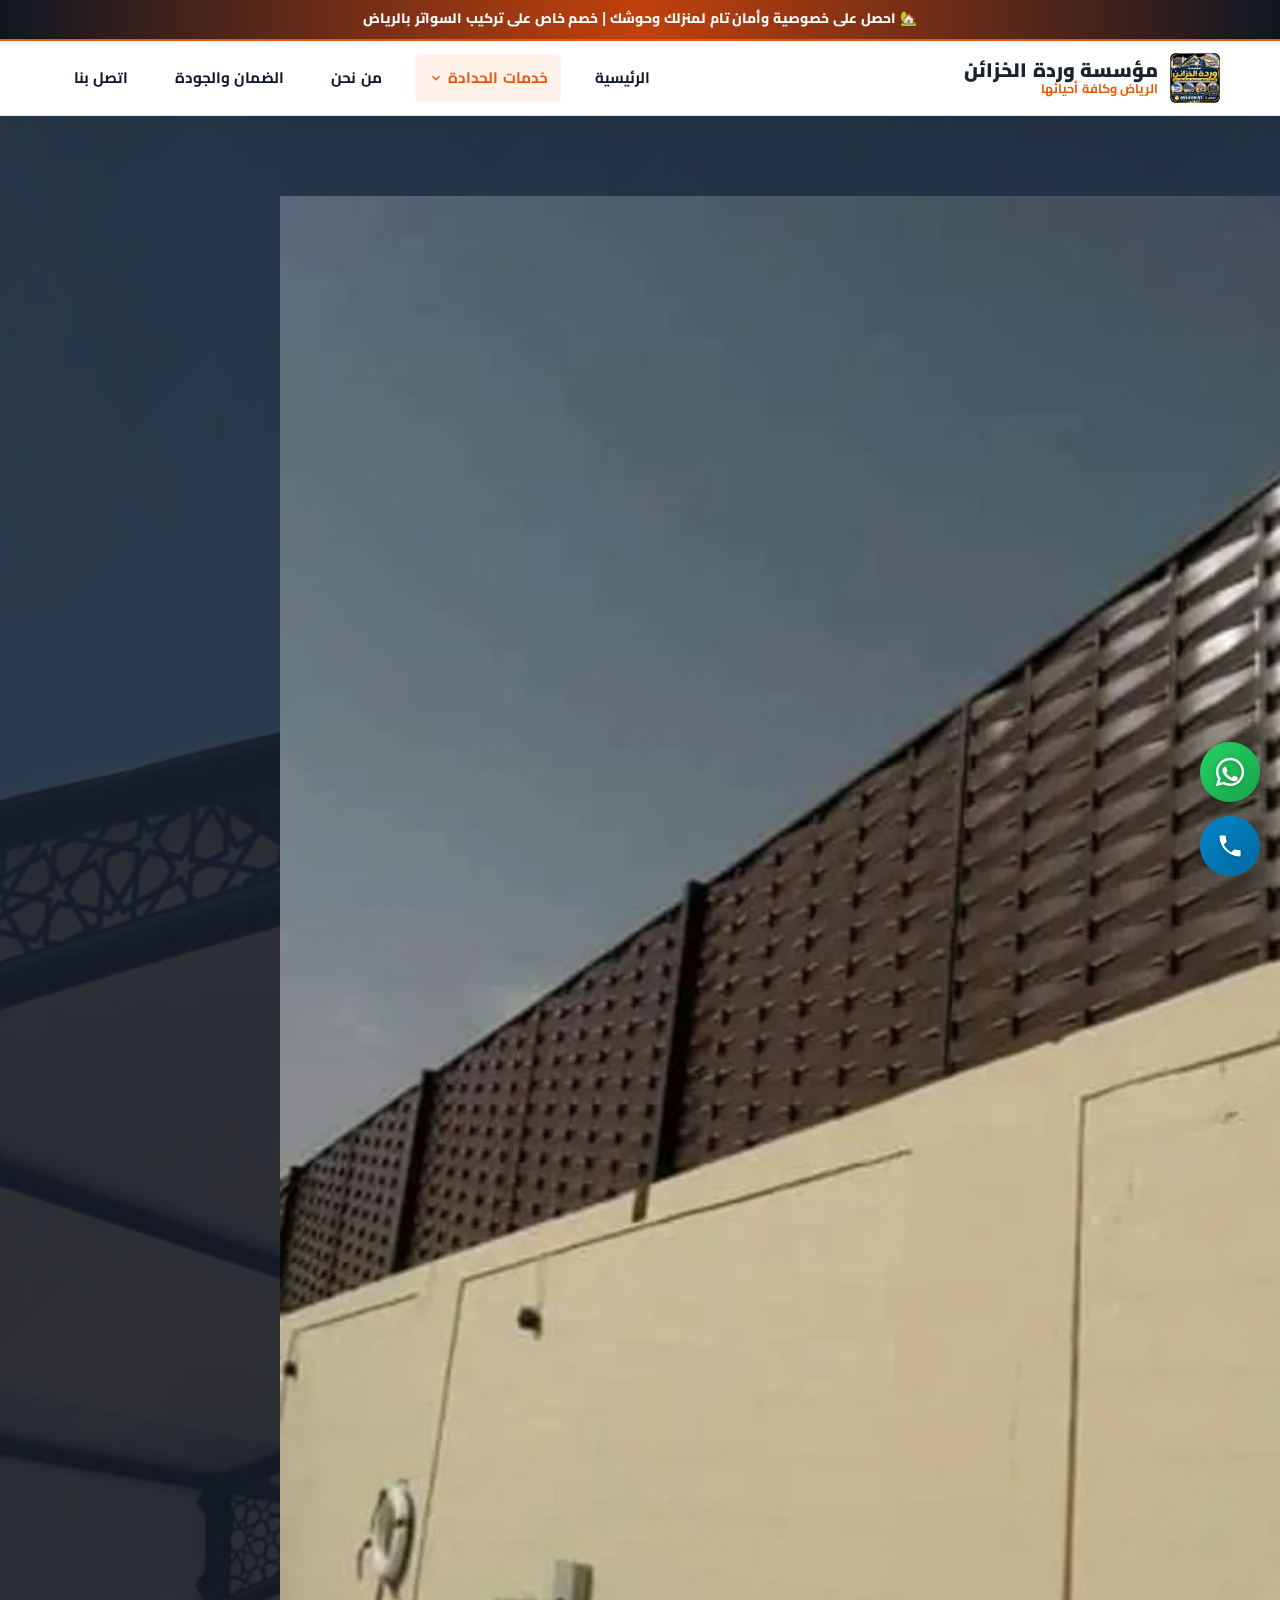
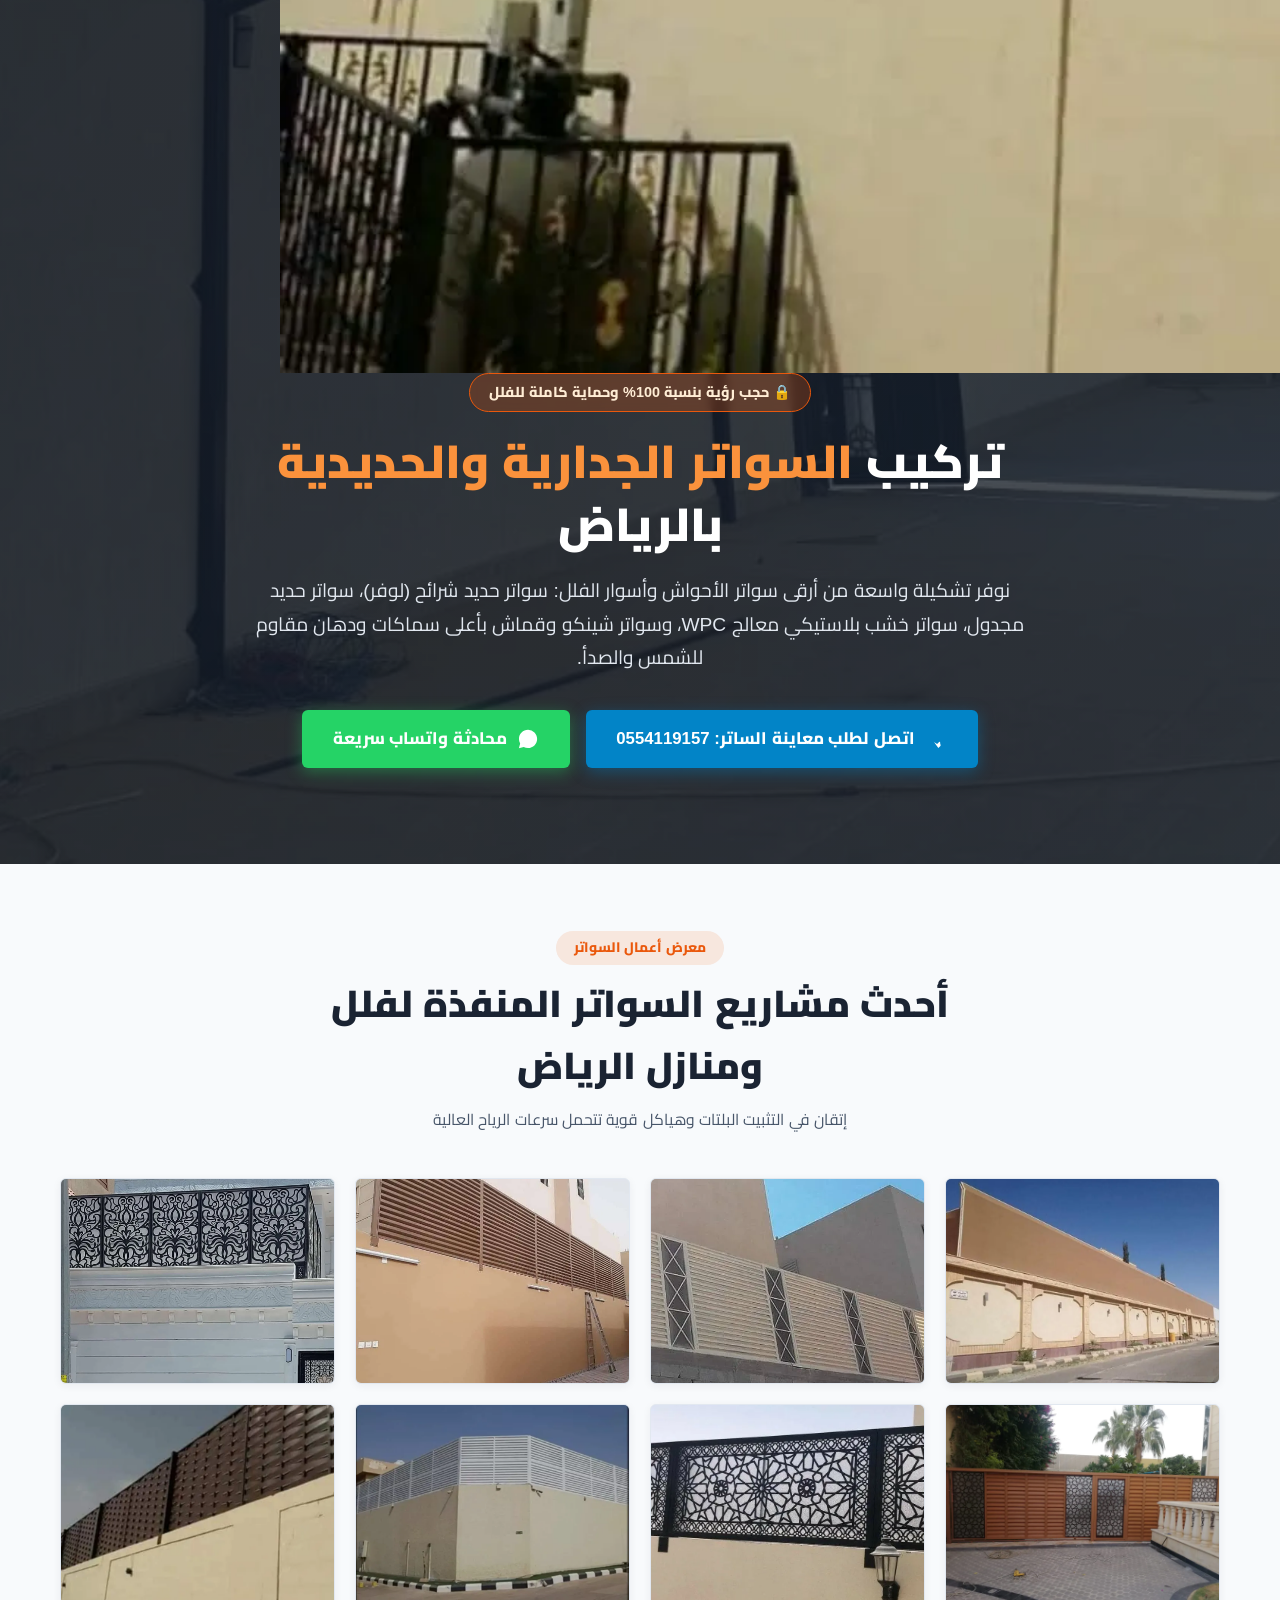
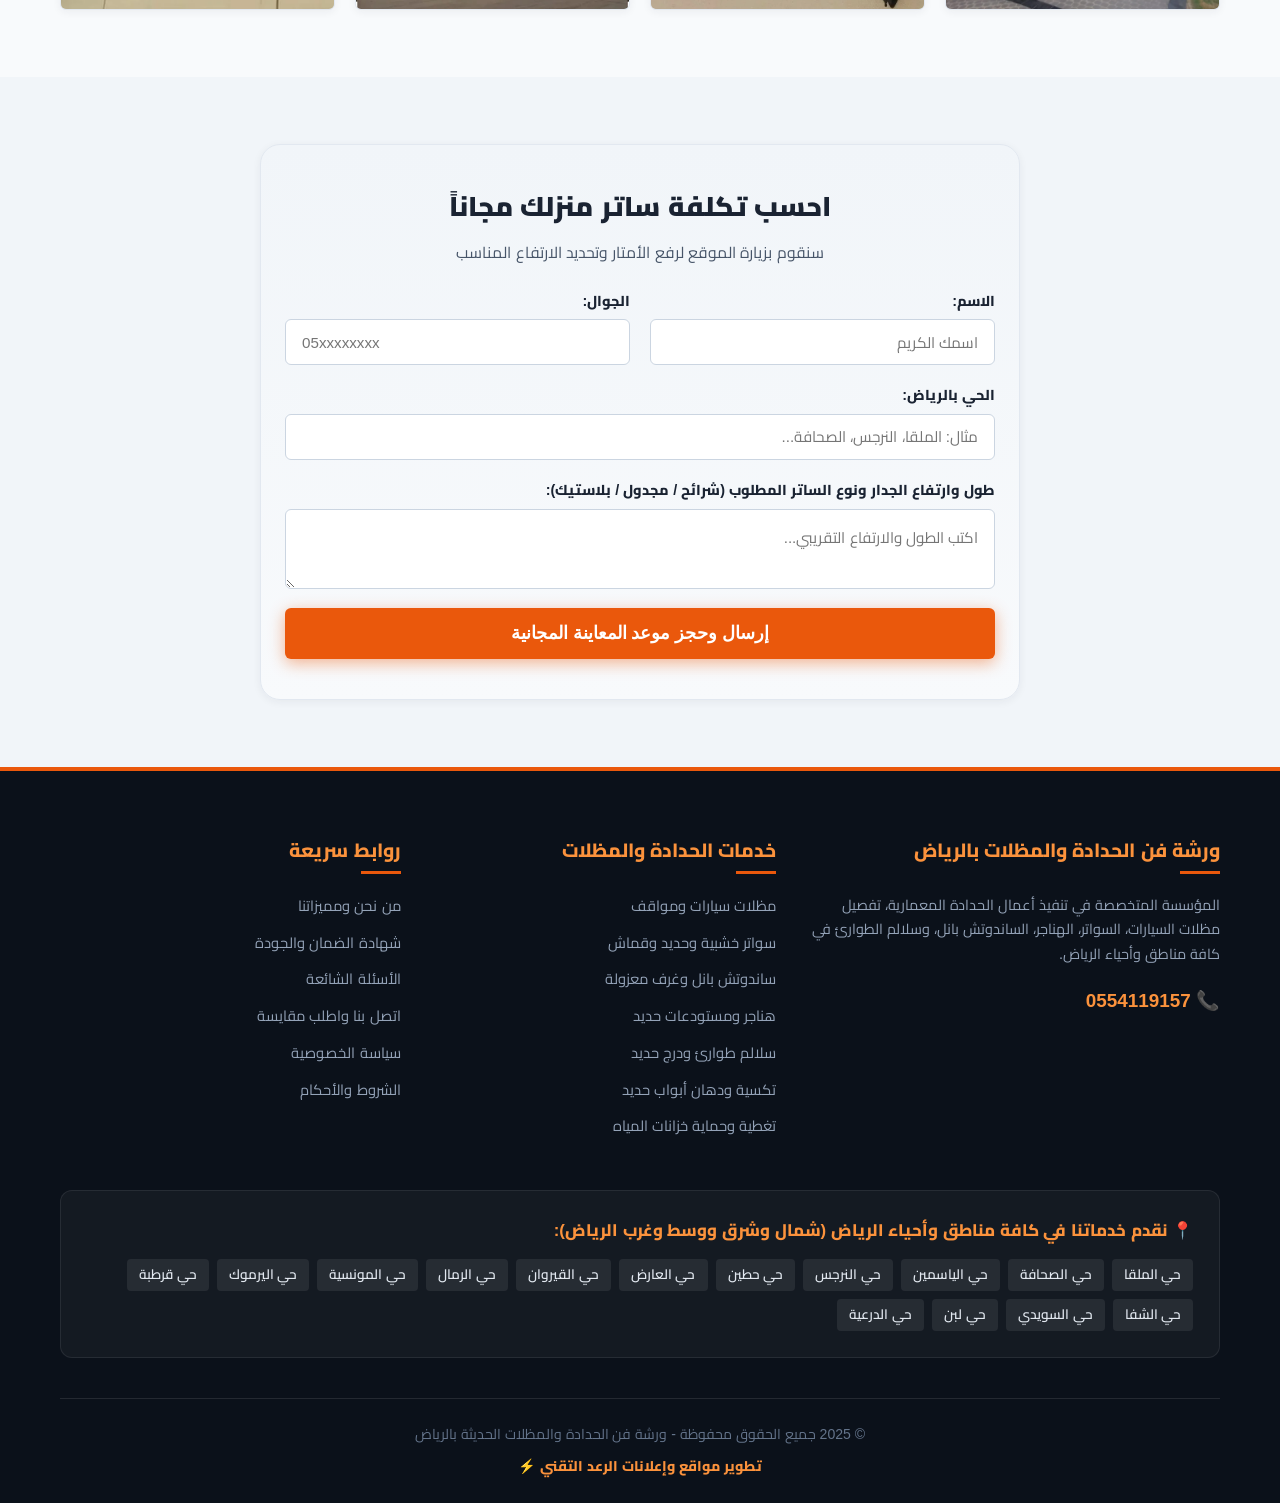
<file: privacy-fences.html>
<!DOCTYPE html>
<html lang="ar" dir="rtl">
<head>
  <meta charset="UTF-8">
  <meta name="viewport" content="width=device-width, initial-scale=1.0">
  <title>تركيب سواتر جدارية للحوش والفلل بالرياض | سواتر حديد شرائح ومجدول وبلاستيك</title>
  <meta name="description" content="أفضل ورشة تركيب سواتر بالرياض، سواتر حديد شرائح لوفر، سواتر مجدول، سواتر خشب بلاستيكي، وسواتر قماش لحجب الرؤية وتأمين خصوصية المنازل بأسعار منافسة وضمان 10 سنوات.">
  
  <!-- Extreme Speed & Zero-Blocking Optimization -->
  <link rel="preconnect" href="https://fonts.googleapis.com">
  <link rel="preconnect" href="https://fonts.gstatic.com" crossorigin>
  <link rel="preload" as="style" href="https://fonts.googleapis.com/css2?family=Cairo:wght@700;800;900&display=swap">
  <link rel="stylesheet" href="https://fonts.googleapis.com/css2?family=Cairo:wght@700;800;900&display=swap" media="print" onload="this.media='all'">
  <noscript><link rel="stylesheet" href="https://fonts.googleapis.com/css2?family=Cairo:wght@700;800;900&display=swap"></noscript>

  <link rel="preload" as="image" href="./images/privacy-fences-1_result.webp" type="image/webp" fetchpriority="high">
  <link rel="stylesheet" href="./style.css">
  <script src="./script.js" defer></script>

  <style>
    body { font-family: -apple-system, BlinkMacSystemFont, "Segoe UI", Roboto, "Helvetica Neue", Arial, 'Cairo', sans-serif; }
    .hero { min-height: 420px; }
    @media (max-width: 768px) {
      .hero { min-height: 380px; padding: 3.5rem 0 2.5rem; }
      .gallery-grid { grid-template-columns: repeat(2, 1fr); gap: 0.6rem; }
    }
  </style>
</head>
<body>

  <!-- Top Promo Bar -->
  <div class="promo-bar">
    🏡 احصل على خصوصية وأمان تام لمنزلك وحوشك | خصم خاص على تركيب السواتر بالرياض
  </div>

  <!-- Header -->
  <header class="site-header">
    <div class="container header-container">
      <a href="./index.html" class="logo-wrap">
        <img src="./images/logo_result.webp" alt="شعار ورشة حدادة ومظلات الرياض" width="50" height="50">
        <div class="logo-text">
          مؤسسة وردة الخزائن
          <span>الرياض وكافة أحيائها</span>
        </div>
      </a>

      <button class="mobile-toggle" aria-label="فتح القائمة">☰</button>

      <nav class="nav-menu">
        <div class="nav-item"><a href="./index.html" class="nav-link">الرئيسية</a></div>
        <div class="nav-item dropdown">
          <button class="nav-link dropdown-btn active">
            خدمات الحدادة 
            <svg width="14" height="14" viewBox="0 0 24 24" fill="none" stroke="currentColor" stroke-width="2.5"><path d="M6 9l6 6 6-6"/></svg>
          </button>
          <div class="dropdown-menu">
            <a href="./car-parking-shades.html">مظلات سيارات ومواقف</a>
            <a href="./privacy-fences.html">سواتر خشبية وحديد وقماش</a>
            <a href="./sandwich-panel.html">ساندوتش بانل وغرف معزولة</a>
            <a href="./hangars-warehouses.html">هناجر ومستودعات حديد</a>
            <a href="./emergency-stairs.html">سلالم طوارئ ودرج حديد</a>
            <a href="./door-cladding.html">تكسيات ودهان أبواب حديد</a>
            <a href="./tank-covers.html">تغطية وحماية خزانات المياه</a>
          </div>
        </div>
        <div class="nav-item"><a href="./about-us.html" class="nav-link">من نحن</a></div>
        <div class="nav-item"><a href="./warranty.html" class="nav-link">الضمان والجودة</a></div>
        <div class="nav-item"><a href="./contact-us.html" class="nav-link">اتصل بنا</a></div>
      </nav>
    </div>
  </header>

  <!-- Optimized Hero Section -->
  <section class="hero">
    <img src="./images/privacy-fences-1_result.webp" alt="سواتر جدارية وحديد بالرياض" class="hero-bg-img" fetchpriority="high" loading="eager" decoding="async" width="1000" height="500">
    <div class="hero-overlay"></div>
    <div class="container hero-content">
      <div class="hero-badge">🔒 حجب رؤية بنسبة 100% وحماية كاملة للفلل</div>
      <h1 class="hero-title">تركيب <span>السواتر الجدارية والحديدية</span> بالرياض</h1>
      <p class="hero-desc">
        نوفر تشكيلة واسعة من أرقى سواتر الأحواش وأسوار الفلل: سواتر حديد شرائح (لوفر)، سواتر حديد مجدول، سواتر خشب بلاستيكي معالج WPC، وسواتر شينكو وقماش بأعلى سماكات ودهان مقاوم للشمس والصدأ.
      </p>
      <div class="hero-actions">
        <a href="tel:0554119157" class="btn btn-call">
          <svg width="22" height="22" fill="currentColor" viewBox="0 0 24 24"><path d="M6.62 10.79a15.053 15.053 0 006.59 6.59l2.2-2.2a1 1 0 011.02-.24 11.72 11.72 0 00.59 3.68 1 1 0 01-.24 1.02l-2.23 2.09z"/></svg>
          اتصل لطلب معاينة الساتر: 0554119157
        </a>
        <a href="https://wa.me/966554119157" class="btn btn-whatsapp">
          <svg width="22" height="22" fill="currentColor" viewBox="0 0 24 24"><path d="M12.04 2c-5.46 0-9.91 4.45-9.91 9.91 0 1.75.46 3.45 1.32 4.95L2.05 22l5.25-1.38c1.45.79 3.08 1.21 4.74 1.21 5.46 0 9.91-4.45 9.91-9.91 0-2.65-1.03-5.14-2.9-7.01A9.816 9.816 0 0012.04 2z"/></svg>
          محادثة واتساب سريعة
        </a>
      </div>
    </div>
  </section>

  <!-- Gallery Section -->
  <section class="section">
    <div class="container">
      <div class="section-title-wrap">
        <span class="section-badge">معرض أعمال السواتر</span>
        <h2 class="section-title">أحدث مشاريع السواتر المنفذة لفلل ومنازل الرياض</h2>
        <p class="section-subtitle">إتقان في التثبيت البلتات وهياكل قوية تتحمل سرعات الرياح العالية</p>
      </div>

      <div class="gallery-grid">
        <div class="gallery-item"><img src="./images/privacy-fences-2_result.webp" alt="سواتر مجدول خشب بلاستيكي" width="300" height="225" loading="lazy" decoding="async"></div>
        <div class="gallery-item"><img src="./images/privacy-fences-3_result.webp" alt="تركيب سواتر جدارية للحوش" width="300" height="225" loading="lazy" decoding="async"></div>
        <div class="gallery-item"><img src="./images/privacy-fences-4_result.webp" alt="سواتر ليزر حديثة للفلل" width="300" height="225" loading="lazy" decoding="async"></div>
        <div class="gallery-item"><img src="./images/privacy-fences-5_result.webp" alt="سواتر حديد لوفر عازلة للرؤية" width="300" height="225" loading="lazy" decoding="async"></div>
        <div class="gallery-item"><img src="./images/privacy-fences-6_result.webp" alt="سواتر قماش بي في سي" width="300" height="225" loading="lazy" decoding="async"></div>
        <div class="gallery-item"><img src="./images/privacy-fences-7_result.webp" alt="سواتر خشب معالج شمال الرياض" width="300" height="225" loading="lazy" decoding="async"></div>
        <div class="gallery-item"><img src="./images/privacy-fences-8_result.webp" alt="معلم تركيب سواتر وأسوار" width="300" height="225" loading="lazy" decoding="async"></div>
        <div class="gallery-item"><img src="./images/privacy-fences-1_result.webp" alt="ساتر حديد شرائح بالرياض" width="300" height="225" loading="lazy" decoding="async"></div>
      </div>
    </div>
  </section>

  <!-- Lead Form -->
  <section class="section" style="background-color: #f1f5f9;">
    <div class="container">
      <div class="form-section">
        <div class="section-title-wrap" style="margin-bottom: 1.5rem;">
          <h2 class="section-title" style="font-size: 1.7rem;">احسب تكلفة ساتر منزلك مجاناً</h2>
          <p class="section-subtitle">سنقوم بزيارة الموقع لرفع الأمتار وتحديد الارتفاع المناسب</p>
        </div>
        <form id="inspectionForm" class="lead-form">
          <input type="hidden" id="formService" value="سواتر جدارية وخصوصية">
          <div class="form-group">
            <label class="form-label" for="formName">الاسم:</label>
            <input type="text" id="formName" class="form-control" placeholder="اسمك الكريم" required>
          </div>
          <div class="form-group">
            <label class="form-label" for="formPhone">الجوال:</label>
            <input type="tel" id="formPhone" class="form-control" placeholder="05xxxxxxxx" required>
          </div>
          <div class="form-group full-width">
            <label class="form-label" for="formDistrict">الحي بالرياض:</label>
            <input type="text" id="formDistrict" class="form-control" placeholder="مثال: الملقا، النرجس، الصحافة..." required>
          </div>
          <div class="form-group full-width">
            <label class="form-label" for="formNotes">طول وارتفاع الجدار ونوع الساتر المطلوب (شرائح / مجدول / بلاستيك):</label>
            <textarea id="formNotes" class="form-control" rows="3" placeholder="اكتب الطول والارتفاع التقريبي..."></textarea>
          </div>
          <div class="form-group full-width">
            <button type="submit" class="btn btn-primary" style="width:100%; font-size:1.1rem;">إرسال وحجز موعد المعاينة المجانية</button>
          </div>
        </form>
      </div>
    </div>
  </section>

  <!-- Unified Footer -->
  <footer class="site-footer">
    <div class="container">
      <div class="footer-grid">
        <div class="footer-col">
          <h4>ورشة فن الحدادة والمظلات بالرياض</h4>
          <p style="font-size: 0.9rem; line-height: 1.7; color: #94a3b8;">
            المؤسسة المتخصصة في تنفيذ أعمال الحدادة المعمارية، تفصيل مظلات السيارات، السواتر، الهناجر، الساندوتش بانل، وسلالم الطوارئ في كافة مناطق وأحياء الرياض.
          </p>
          <div style="margin-top: 1.2rem;">
            <a href="tel:0554119157" style="color: #fb923c; font-weight: 800; font-size: 1.18rem;">📞 0554119157</a>
          </div>
        </div>

        <div class="footer-col">
          <h4>خدمات الحدادة والمظلات</h4>
          <ul class="footer-links">
            <li><a href="./car-parking-shades.html">مظلات سيارات ومواقف</a></li>
            <li><a href="./privacy-fences.html">سواتر خشبية وحديد وقماش</a></li>
            <li><a href="./sandwich-panel.html">ساندوتش بانل وغرف معزولة</a></li>
            <li><a href="./hangars-warehouses.html">هناجر ومستودعات حديد</a></li>
            <li><a href="./emergency-stairs.html">سلالم طوارئ ودرج حديد</a></li>
            <li><a href="./door-cladding.html">تكسية ودهان أبواب حديد</a></li>
            <li><a href="./tank-covers.html">تغطية وحماية خزانات المياه</a></li>
          </ul>
        </div>

        <div class="footer-col">
          <h4>روابط سريعة</h4>
          <ul class="footer-links">
            <li><a href="./about-us.html">من نحن ومميزاتنا</a></li>
            <li><a href="./warranty.html">شهادة الضمان والجودة</a></li>
            <li><a href="./faq.html">الأسئلة الشائعة</a></li>
            <li><a href="./contact-us.html">اتصل بنا واطلب مقايسة</a></li>
            <li><a href="./privacy-policy.html">سياسة الخصوصية</a></li>
            <li><a href="./terms-conditions.html">الشروط والأحكام</a></li>
          </ul>
        </div>
      </div>

      <div class="neighborhoods-section">
        <div class="neighborhoods-title">📍 نقدم خدماتنا في كافة مناطق وأحياء الرياض (شمال وشرق ووسط وغرب الرياض):</div>
        <div class="neighborhoods-list">
          <span class="neighborhood-tag">حي الملقا</span>
          <span class="neighborhood-tag">حي الصحافة</span>
          <span class="neighborhood-tag">حي الياسمين</span>
          <span class="neighborhood-tag">حي النرجس</span>
          <span class="neighborhood-tag">حي حطين</span>
          <span class="neighborhood-tag">حي العارض</span>
          <span class="neighborhood-tag">حي القيروان</span>
          <span class="neighborhood-tag">حي الرمال</span>
          <span class="neighborhood-tag">حي المونسية</span>
          <span class="neighborhood-tag">حي اليرموك</span>
          <span class="neighborhood-tag">حي قرطبة</span>
          <span class="neighborhood-tag">حي الشفا</span>
          <span class="neighborhood-tag">حي السويدي</span>
          <span class="neighborhood-tag">حي لبن</span>
          <span class="neighborhood-tag">حي الدرعية</span>
        </div>
      </div>

      <div class="footer-bottom">
        <p>© 2025 جميع الحقوق محفوظة - ورشة فن الحدادة والمظلات الحديثة بالرياض</p>
        <div>
          <a href="https://wa.me/966578539687" target="_blank" rel="nofollow noopener" class="developer-credit">
            تطوير مواقع وإعلانات الرعد التقني ⚡
          </a>
        </div>
      </div>
    </div>
  </footer>

</body>
</html>
</file>
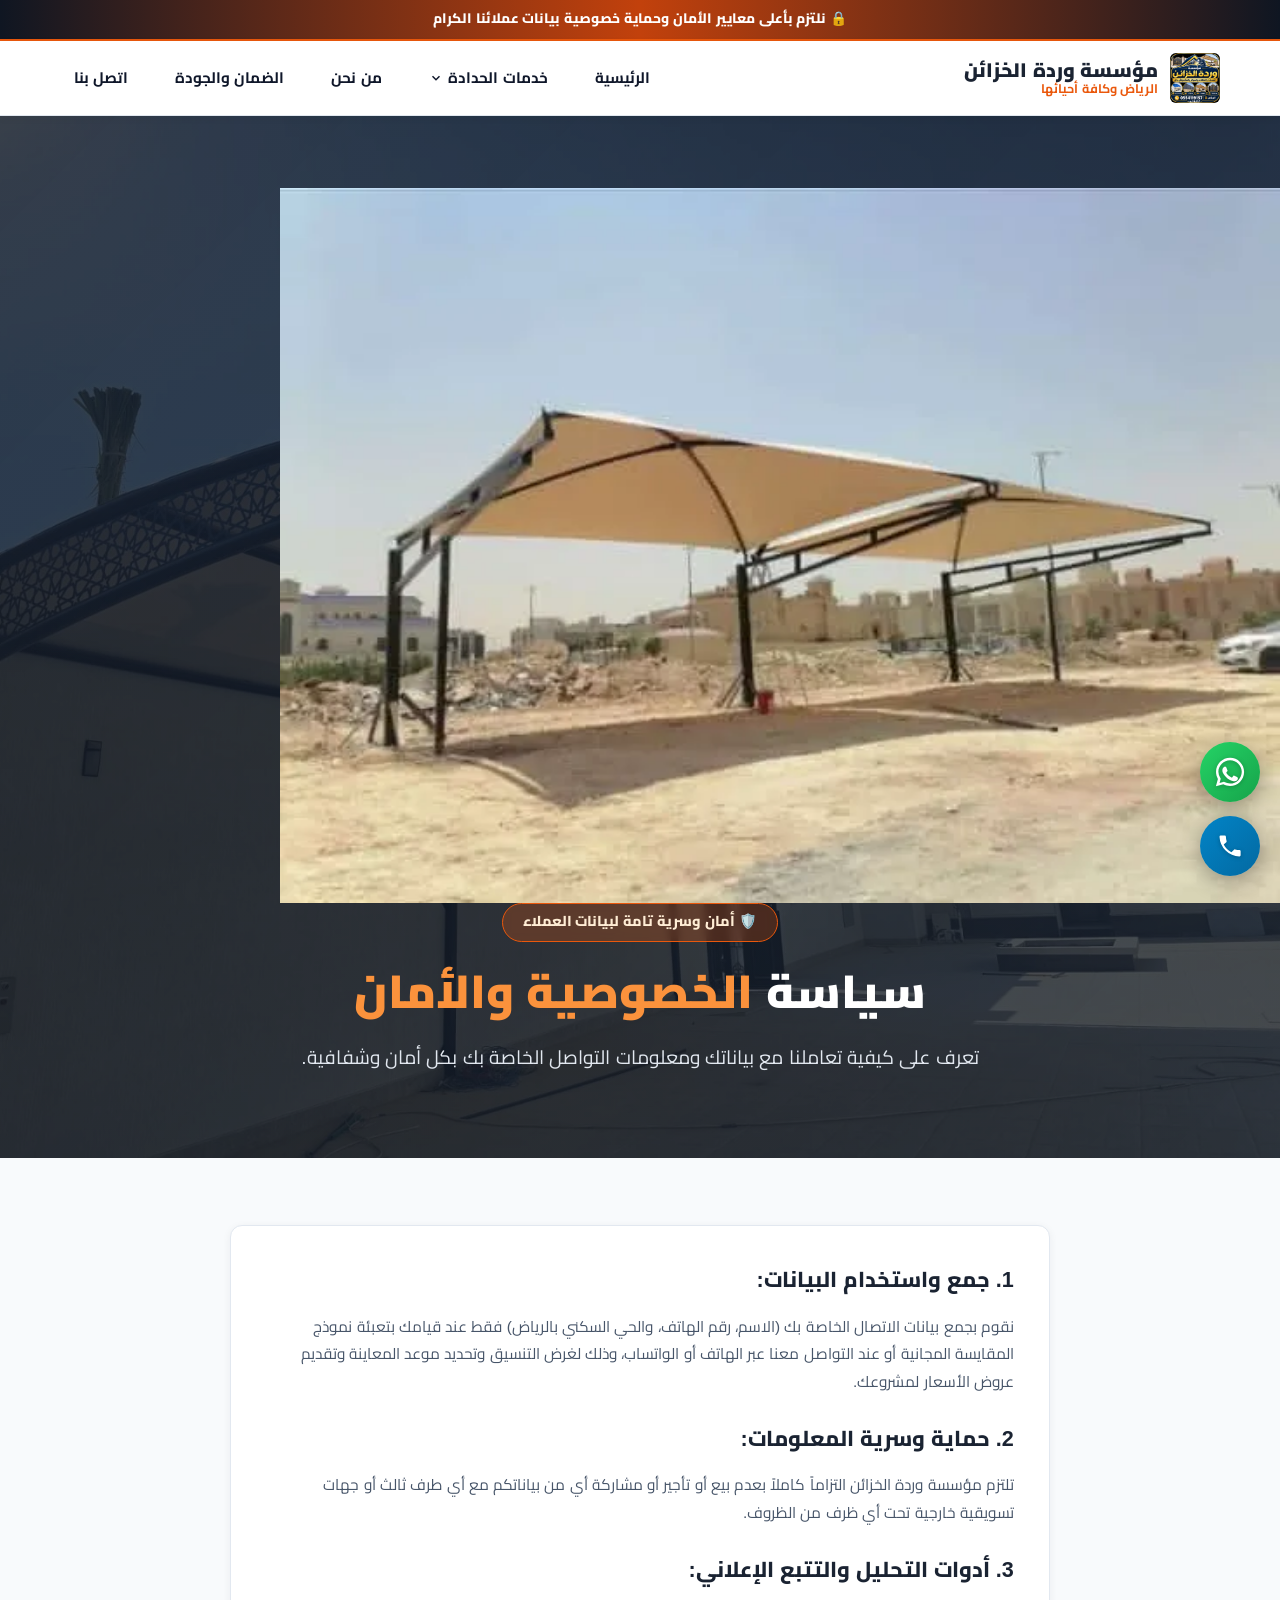
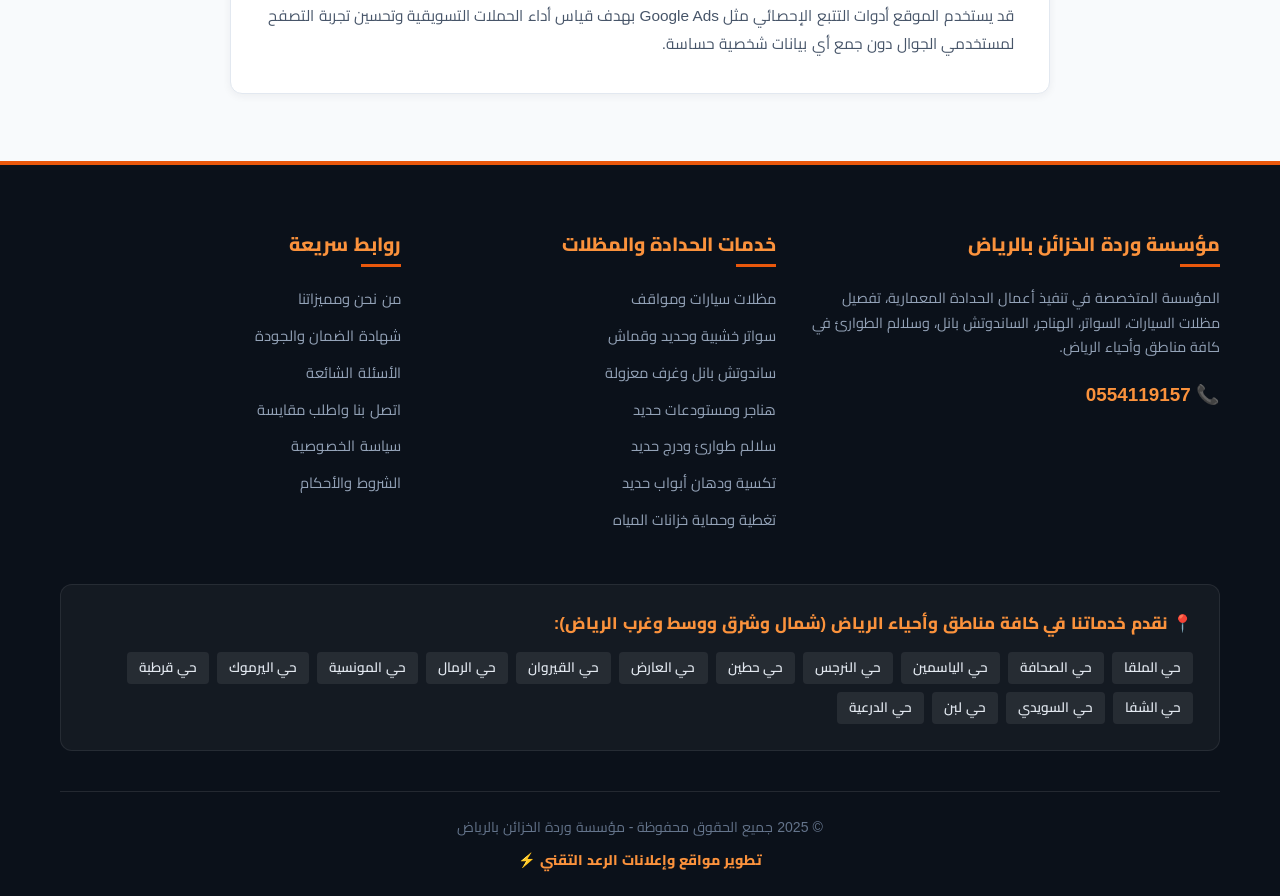
<file: privacy-policy.html>
<!DOCTYPE html>
<html lang="ar" dir="rtl">
<head>
  <meta charset="UTF-8">
  <meta name="viewport" content="width=device-width, initial-scale=1.0">
  <title>سياسة الخصوصية | مؤسسة وردة الخزائن للحدادة والمظلات بالرياض</title>
  <meta name="description" content="سياسة الخصوصية وحماية بيانات ومعلومات العملاء لموقع مؤسسة وردة الخزائن للحدادة والمظلات بالرياض.">
  
  <!-- Extreme Speed & Zero-Blocking Optimization -->
  <link rel="preconnect" href="https://fonts.googleapis.com">
  <link rel="preconnect" href="https://fonts.gstatic.com" crossorigin>
  <link rel="preload" as="style" href="https://fonts.googleapis.com/css2?family=Cairo:wght@700;800;900&display=swap">
  <link rel="stylesheet" href="https://fonts.googleapis.com/css2?family=Cairo:wght@700;800;900&display=swap" media="print" onload="this.media='all'">
  <noscript><link rel="stylesheet" href="https://fonts.googleapis.com/css2?family=Cairo:wght@700;800;900&display=swap"></noscript>

  <link rel="preload" as="image" href="./images/car-parking-shades-6_result.webp" type="image/webp" fetchpriority="high">
  <link rel="stylesheet" href="./style.css">
  <script src="./script.js" defer></script>

  <style>
    body { font-family: -apple-system, BlinkMacSystemFont, "Segoe UI", Roboto, "Helvetica Neue", Arial, 'Cairo', sans-serif; }
    .hero { min-height: 400px; }
    @media (max-width: 768px) {
      .hero { min-height: 360px; padding: 3.5rem 0 2.5rem; }
    }
  </style>
</head>
<body>

  <div class="promo-bar">
    🔒 نلتزم بأعلى معايير الأمان وحماية خصوصية بيانات عملائنا الكرام
  </div>

  <header class="site-header">
    <div class="container header-container">
      <a href="./index.html" class="logo-wrap">
        <img src="./images/logo_result.webp" alt="شعار مؤسسة وردة الخزائن" width="50" height="50">
        <div class="logo-text">
          مؤسسة وردة الخزائن
          <span>الرياض وكافة أحيائها</span>
        </div>
      </a>

      <button class="mobile-toggle" aria-label="القائمة">☰</button>

      <nav class="nav-menu">
        <div class="nav-item"><a href="./index.html" class="nav-link">الرئيسية</a></div>
        <div class="nav-item dropdown">
          <button class="nav-link dropdown-btn">
            خدمات الحدادة 
            <svg width="14" height="14" viewBox="0 0 24 24" fill="none" stroke="currentColor" stroke-width="2.5"><path d="M6 9l6 6 6-6"/></svg>
          </button>
          <div class="dropdown-menu">
            <a href="./car-parking-shades.html">مظلات سيارات ومواقف</a>
            <a href="./privacy-fences.html">سواتر خشبية وحديد وقماش</a>
            <a href="./sandwich-panel.html">ساندوتش بانل وغرف معزولة</a>
            <a href="./hangars-warehouses.html">هناجر ومستودعات حديد</a>
            <a href="./emergency-stairs.html">سلالم طوارئ ودرج حديد</a>
            <a href="./door-cladding.html">تكسيات ودهان أبواب حديد</a>
            <a href="./tank-covers.html">تغطية وحماية خزانات المياه</a>
          </div>
        </div>
        <div class="nav-item"><a href="./about-us.html" class="nav-link">من نحن</a></div>
        <div class="nav-item"><a href="./warranty.html" class="nav-link">الضمان والجودة</a></div>
        <div class="nav-item"><a href="./contact-us.html" class="nav-link">اتصل بنا</a></div>
      </nav>
    </div>
  </header>

  <!-- Optimized Hero Section -->
  <section class="hero" style="padding: 4.5rem 0 3rem;">
    <img src="./images/car-parking-shades-6_result.webp" alt="سياسة خصوصية مؤسسة وردة الخزائن" class="hero-bg-img" fetchpriority="high" loading="eager" decoding="async" width="1000" height="500">
    <div class="hero-overlay"></div>
    <div class="container hero-content">
      <div class="hero-badge">🛡️ أمان وسرية تامة لبيانات العملاء</div>
      <h1 class="hero-title">سياسة <span>الخصوصية والأمان</span></h1>
      <p class="hero-desc">تعرف على كيفية تعاملنا مع بياناتك ومعلومات التواصل الخاصة بك بكل أمان وشفافية.</p>
    </div>
  </section>

  <section class="section">
    <div class="container" style="max-width: 860px;">
      <div style="background: var(--surface); padding: 2.2rem; border-radius: var(--radius-md); border: 1px solid var(--border-color); box-shadow: var(--shadow-sm); color: var(--text-muted); line-height: 1.8;">
        
        <h2 style="color: var(--primary); font-size: 1.35rem; font-weight: 800; margin-bottom: 0.8rem;">1. جمع واستخدام البيانات:</h2>
        <p style="margin-bottom: 1.5rem; font-size: 0.96rem;">نقوم بجمع بيانات الاتصال الخاصة بك (الاسم، رقم الهاتف، والحي السكني بالرياض) فقط عند قيامك بتعبئة نموذج المقايسة المجانية أو عند التواصل معنا عبر الهاتف أو الواتساب، وذلك لغرض التنسيق وتحديد موعد المعاينة وتقديم عروض الأسعار لمشروعك.</p>

        <h2 style="color: var(--primary); font-size: 1.35rem; font-weight: 800; margin-bottom: 0.8rem;">2. حماية وسرية المعلومات:</h2>
        <p style="margin-bottom: 1.5rem; font-size: 0.96rem;">تلتزم مؤسسة وردة الخزائن التزاماً كاملاً بعدم بيع أو تأجير أو مشاركة أي من بياناتكم مع أي طرف ثالث أو جهات تسويقية خارجية تحت أي ظرف من الظروف.</p>

        <h2 style="color: var(--primary); font-size: 1.35rem; font-weight: 800; margin-bottom: 0.8rem;">3. أدوات التحليل والتتبع الإعلاني:</h2>
        <p style="font-size: 0.96rem;">قد يستخدم الموقع أدوات التتبع الإحصائي مثل Google Ads بهدف قياس أداء الحملات التسويقية وتحسين تجربة التصفح لمستخدمي الجوال دون جمع أي بيانات شخصية حساسة.</p>

      </div>
    </div>
  </section>

  <!-- Unified Footer -->
  <footer class="site-footer">
    <div class="container">
      <div class="footer-grid">
        <div class="footer-col">
          <h4>مؤسسة وردة الخزائن بالرياض</h4>
          <p style="font-size: 0.9rem; line-height: 1.7; color: #94a3b8;">
            المؤسسة المتخصصة في تنفيذ أعمال الحدادة المعمارية، تفصيل مظلات السيارات، السواتر، الهناجر، الساندوتش بانل، وسلالم الطوارئ في كافة مناطق وأحياء الرياض.
          </p>
          <div style="margin-top: 1.2rem;">
            <a href="tel:0554119157" style="color: #fb923c; font-weight: 800; font-size: 1.18rem;">📞 0554119157</a>
          </div>
        </div>

        <div class="footer-col">
          <h4>خدمات الحدادة والمظلات</h4>
          <ul class="footer-links">
            <li><a href="./car-parking-shades.html">مظلات سيارات ومواقف</a></li>
            <li><a href="./privacy-fences.html">سواتر خشبية وحديد وقماش</a></li>
            <li><a href="./sandwich-panel.html">ساندوتش بانل وغرف معزولة</a></li>
            <li><a href="./hangars-warehouses.html">هناجر ومستودعات حديد</a></li>
            <li><a href="./emergency-stairs.html">سلالم طوارئ ودرج حديد</a></li>
            <li><a href="./door-cladding.html">تكسية ودهان أبواب حديد</a></li>
            <li><a href="./tank-covers.html">تغطية وحماية خزانات المياه</a></li>
          </ul>
        </div>

        <div class="footer-col">
          <h4>روابط سريعة</h4>
          <ul class="footer-links">
            <li><a href="./about-us.html">من نحن ومميزاتنا</a></li>
            <li><a href="./warranty.html">شهادة الضمان والجودة</a></li>
            <li><a href="./faq.html">الأسئلة الشائعة</a></li>
            <li><a href="./contact-us.html">اتصل بنا واطلب مقايسة</a></li>
            <li><a href="./privacy-policy.html">سياسة الخصوصية</a></li>
            <li><a href="./terms-conditions.html">الشروط والأحكام</a></li>
          </ul>
        </div>
      </div>

      <div class="neighborhoods-section">
        <div class="neighborhoods-title">📍 نقدم خدماتنا في كافة مناطق وأحياء الرياض (شمال وشرق ووسط وغرب الرياض):</div>
        <div class="neighborhoods-list">
          <span class="neighborhood-tag">حي الملقا</span>
          <span class="neighborhood-tag">حي الصحافة</span>
          <span class="neighborhood-tag">حي الياسمين</span>
          <span class="neighborhood-tag">حي النرجس</span>
          <span class="neighborhood-tag">حي حطين</span>
          <span class="neighborhood-tag">حي العارض</span>
          <span class="neighborhood-tag">حي القيروان</span>
          <span class="neighborhood-tag">حي الرمال</span>
          <span class="neighborhood-tag">حي المونسية</span>
          <span class="neighborhood-tag">حي اليرموك</span>
          <span class="neighborhood-tag">حي قرطبة</span>
          <span class="neighborhood-tag">حي الشفا</span>
          <span class="neighborhood-tag">حي السويدي</span>
          <span class="neighborhood-tag">حي لبن</span>
          <span class="neighborhood-tag">حي الدرعية</span>
        </div>
      </div>

      <div class="footer-bottom">
        <p>© 2025 جميع الحقوق محفوظة - مؤسسة وردة الخزائن بالرياض</p>
        <div>
          <a href="https://wa.me/966578539687" target="_blank" rel="nofollow noopener" class="developer-credit">
            تطوير مواقع وإعلانات الرعد التقني ⚡
          </a>
        </div>
      </div>
    </div>
  </footer>

</body>
</html>
</file>
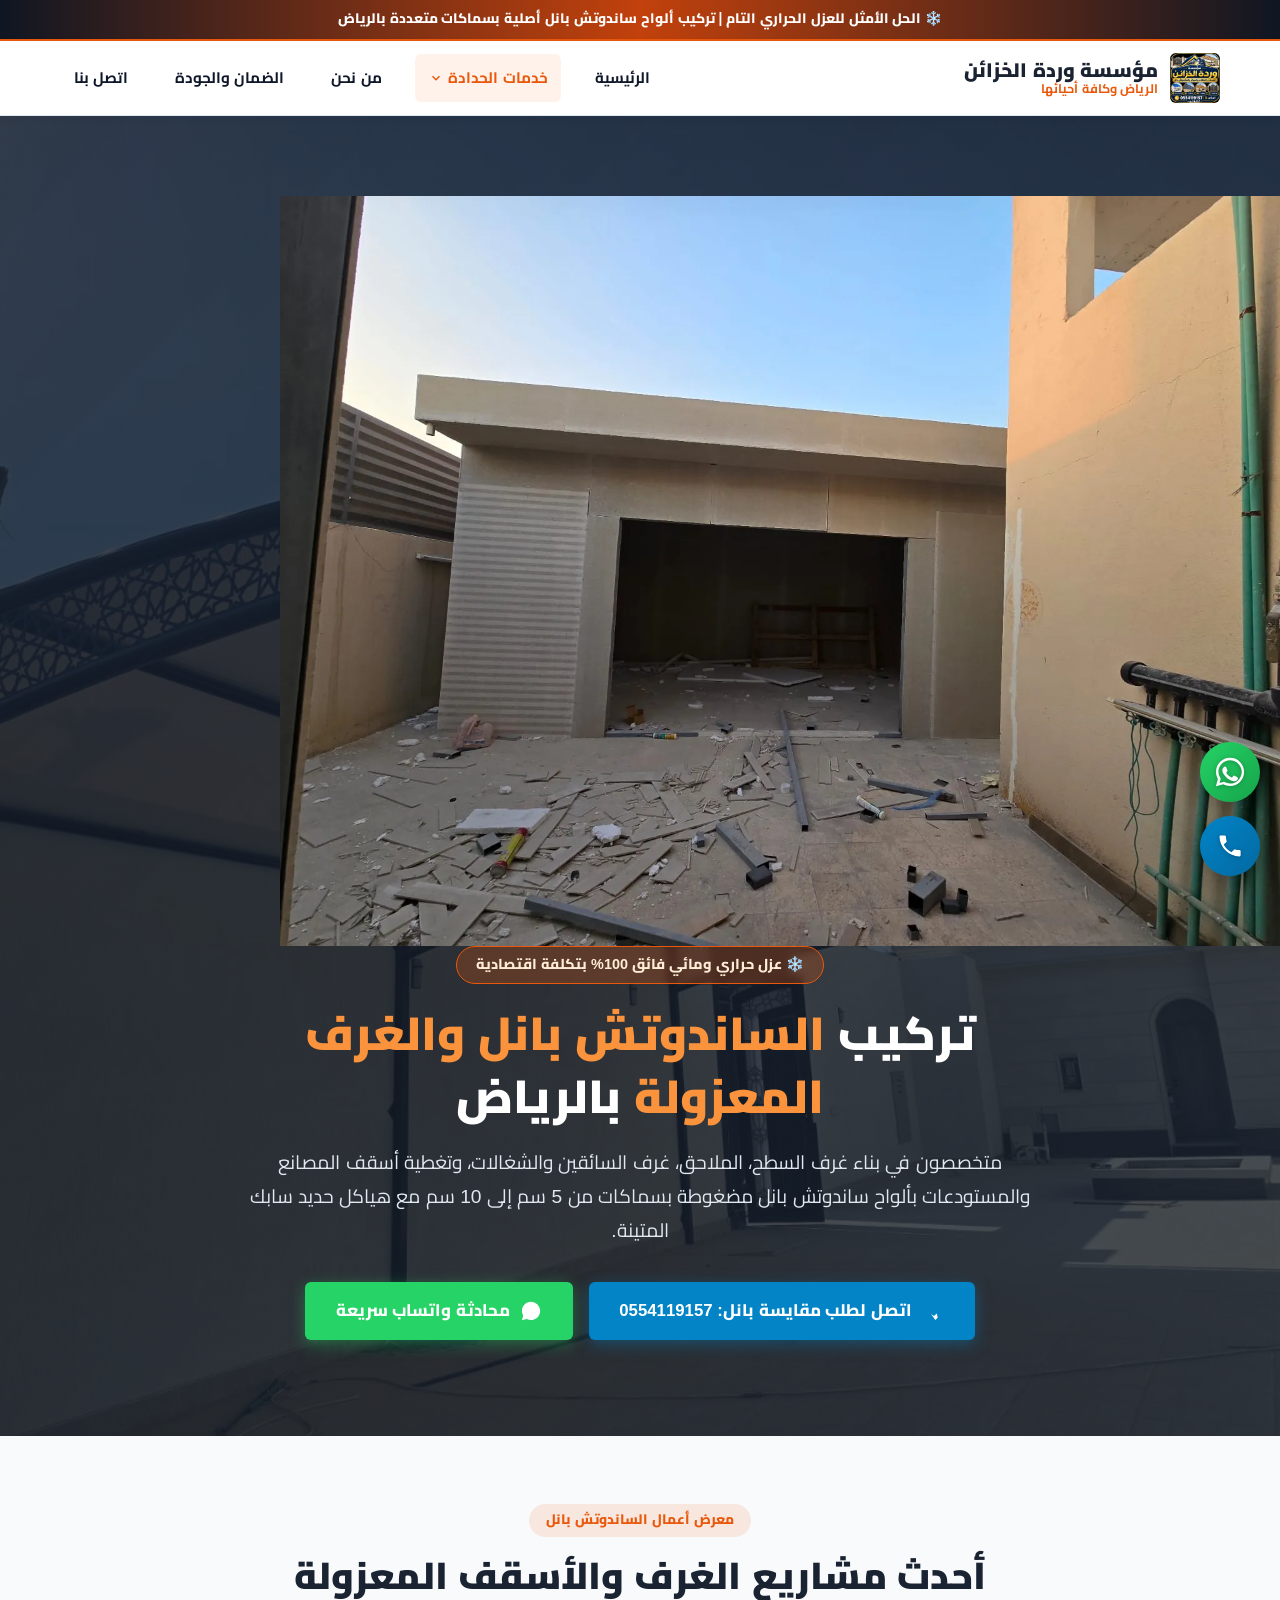
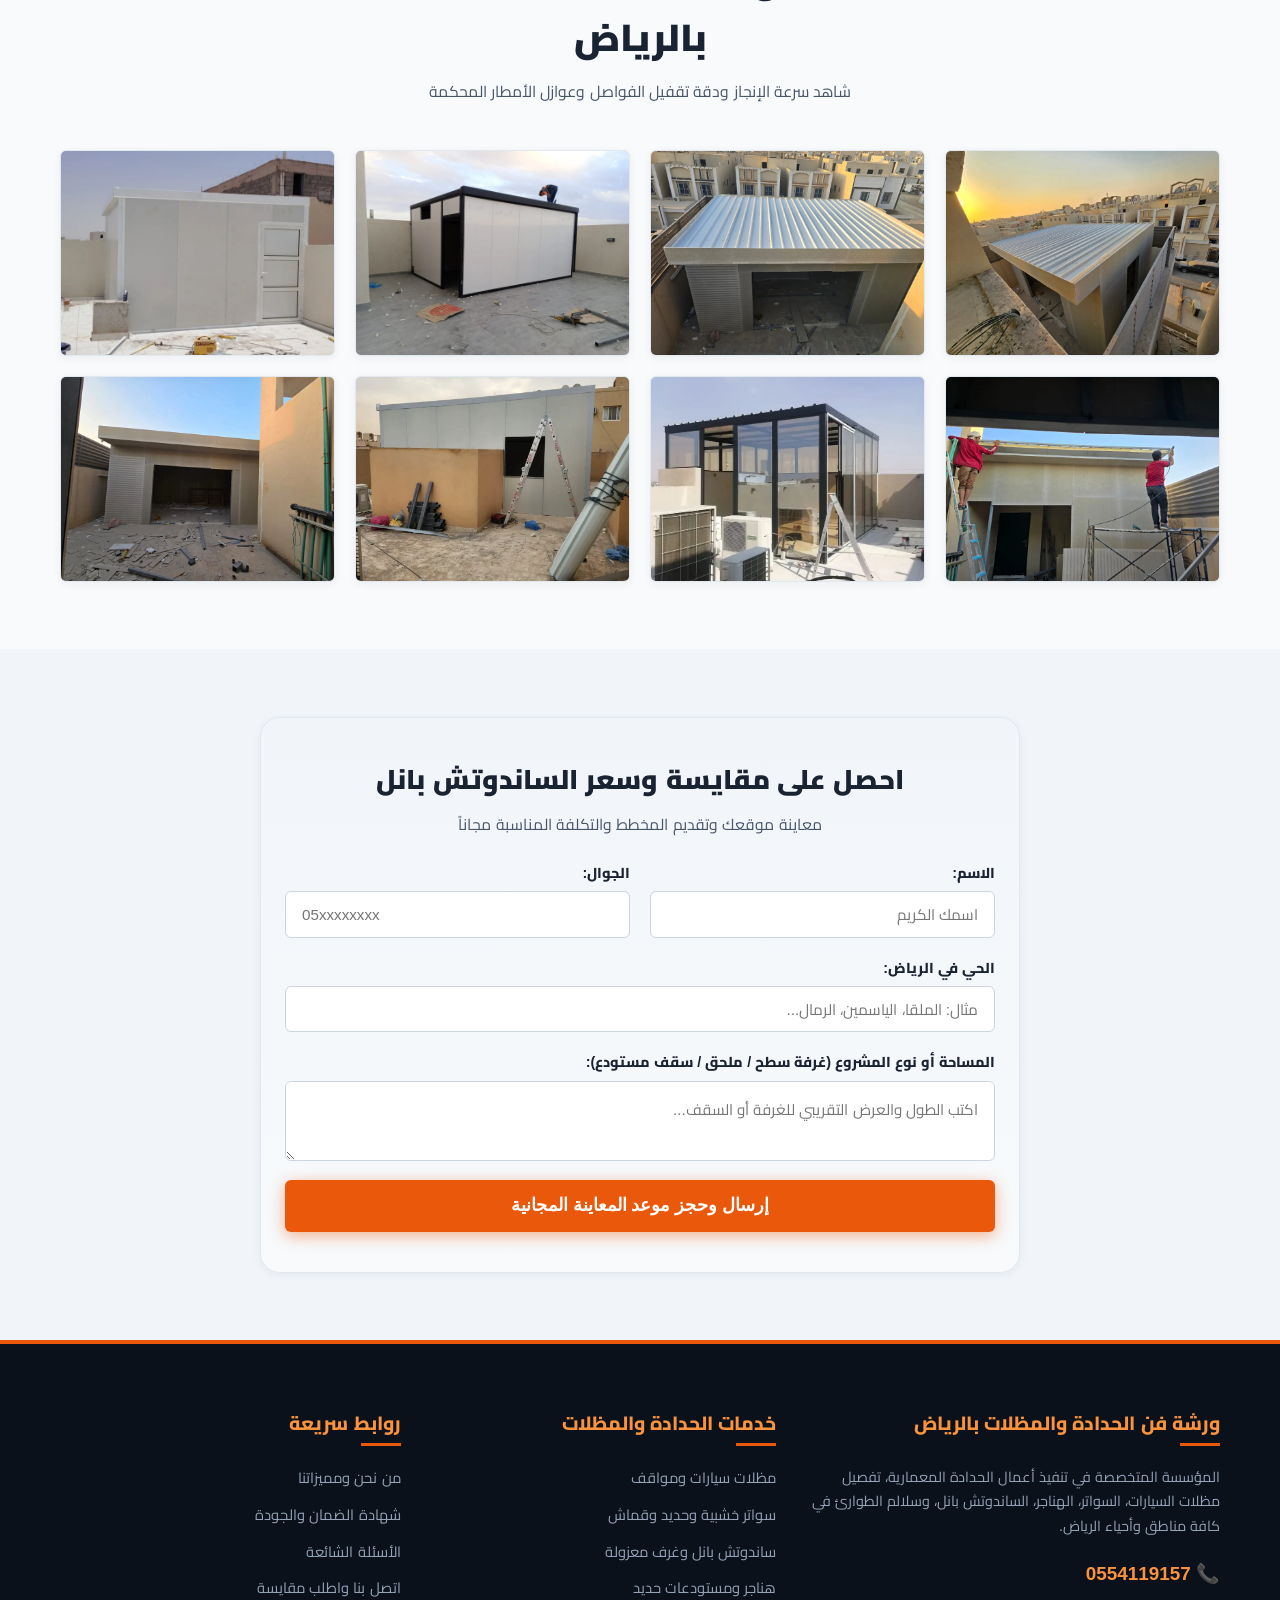
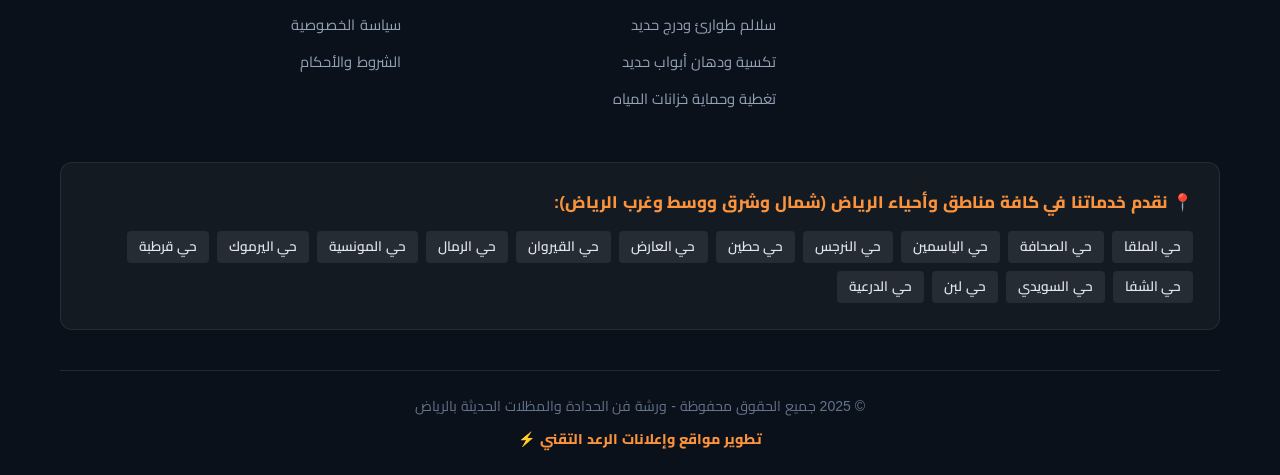
<file: sandwich-panel.html>
<!DOCTYPE html>
<html lang="ar" dir="rtl">
<head>
  <meta charset="UTF-8">
  <meta name="viewport" content="width=device-width, initial-scale=1.0">
  <title>تركيب ساندوتش بانل بالرياض | بناء غرف وملاحق ومستودعات عازلة للحرارة</title>
  <meta name="description" content="مقاول تركيب ساندوتش بانل بالرياض لبناء الغرف المعزولة، الملاحق، تغطية المستودعات، والأسطح. ألواح صاج مجلفن محقونة برغوة البولي يوريثان العازلة بخصم خاص وضمان 10 سنوات.">
  
  <!-- Extreme Speed & Zero-Blocking Optimization -->
  <link rel="preconnect" href="https://fonts.googleapis.com">
  <link rel="preconnect" href="https://fonts.gstatic.com" crossorigin>
  <link rel="preload" as="style" href="https://fonts.googleapis.com/css2?family=Cairo:wght@700;800;900&display=swap">
  <link rel="stylesheet" href="https://fonts.googleapis.com/css2?family=Cairo:wght@700;800;900&display=swap" media="print" onload="this.media='all'">
  <noscript><link rel="stylesheet" href="https://fonts.googleapis.com/css2?family=Cairo:wght@700;800;900&display=swap"></noscript>

  <link rel="preload" as="image" href="./images/sandwich-panel-1_result.webp" type="image/webp" fetchpriority="high">
  <link rel="stylesheet" href="./style.css">
  <script src="./script.js" defer></script>

  <style>
    body { font-family: -apple-system, BlinkMacSystemFont, "Segoe UI", Roboto, "Helvetica Neue", Arial, 'Cairo', sans-serif; }
    .hero { min-height: 420px; }
    @media (max-width: 768px) {
      .hero { min-height: 380px; padding: 3.5rem 0 2.5rem; }
      .gallery-grid { grid-template-columns: repeat(2, 1fr); gap: 0.6rem; }
    }
  </style>
</head>
<body>

  <!-- Top Promo Bar -->
  <div class="promo-bar">
    ❄️ الحل الأمثل للعزل الحراري التام | تركيب ألواح ساندوتش بانل أصلية بسماكات متعددة بالرياض
  </div>

  <!-- Header -->
  <header class="site-header">
    <div class="container header-container">
      <a href="./index.html" class="logo-wrap">
        <img src="./images/logo_result.webp" alt="شعار ورشة حدادة ومظلات الرياض" width="50" height="50">
        <div class="logo-text">
          مؤسسة وردة الخزائن
          <span>الرياض وكافة أحيائها</span>
        </div>
      </a>

      <button class="mobile-toggle" aria-label="فتح القائمة">☰</button>

      <nav class="nav-menu">
        <div class="nav-item"><a href="./index.html" class="nav-link">الرئيسية</a></div>
        <div class="nav-item dropdown">
          <button class="nav-link dropdown-btn active">
            خدمات الحدادة 
            <svg width="14" height="14" viewBox="0 0 24 24" fill="none" stroke="currentColor" stroke-width="2.5"><path d="M6 9l6 6 6-6"/></svg>
          </button>
          <div class="dropdown-menu">
            <a href="./car-parking-shades.html">مظلات سيارات ومواقف</a>
            <a href="./privacy-fences.html">سواتر خشبية وحديد وقماش</a>
            <a href="./sandwich-panel.html">ساندوتش بانل وغرف معزولة</a>
            <a href="./hangars-warehouses.html">هناجر ومستودعات حديد</a>
            <a href="./emergency-stairs.html">سلالم طوارئ ودرج حديد</a>
            <a href="./door-cladding.html">تكسيات ودهان أبواب حديد</a>
            <a href="./tank-covers.html">تغطية وحماية خزانات المياه</a>
          </div>
        </div>
        <div class="nav-item"><a href="./about-us.html" class="nav-link">من نحن</a></div>
        <div class="nav-item"><a href="./warranty.html" class="nav-link">الضمان والجودة</a></div>
        <div class="nav-item"><a href="./contact-us.html" class="nav-link">اتصل بنا</a></div>
      </nav>
    </div>
  </header>

  <!-- Optimized Hero Section -->
  <section class="hero">
    <img src="./images/sandwich-panel-1_result.webp" alt="ساندوتش بانل وغرف معزولة بالرياض" class="hero-bg-img" fetchpriority="high" loading="eager" decoding="async" width="1000" height="500">
    <div class="hero-overlay"></div>
    <div class="container hero-content">
      <div class="hero-badge">❄️ عزل حراري ومائي فائق 100% بتكلفة اقتصادية</div>
      <h1 class="hero-title">تركيب <span>الساندوتش بانل والغرف المعزولة</span> بالرياض</h1>
      <p class="hero-desc">
        متخصصون في بناء غرف السطح، الملاحق، غرف السائقين والشغالات، وتغطية أسقف المصانع والمستودعات بألواح ساندوتش بانل مضغوطة بسماكات من 5 سم إلى 10 سم مع هياكل حديد سابك المتينة.
      </p>
      <div class="hero-actions">
        <a href="tel:0554119157" class="btn btn-call">
          <svg width="22" height="22" fill="currentColor" viewBox="0 0 24 24"><path d="M6.62 10.79a15.053 15.053 0 006.59 6.59l2.2-2.2a1 1 0 011.02-.24 11.72 11.72 0 00.59 3.68 1 1 0 01-.24 1.02l-2.23 2.09z"/></svg>
          اتصل لطلب مقايسة بانل: 0554119157
        </a>
        <a href="https://wa.me/966554119157" class="btn btn-whatsapp">
          <svg width="22" height="22" fill="currentColor" viewBox="0 0 24 24"><path d="M12.04 2c-5.46 0-9.91 4.45-9.91 9.91 0 1.75.46 3.45 1.32 4.95L2.05 22l5.25-1.38c1.45.79 3.08 1.21 4.74 1.21 5.46 0 9.91-4.45 9.91-9.91 0-2.65-1.03-5.14-2.9-7.01A9.816 9.816 0 0012.04 2z"/></svg>
          محادثة واتساب سريعة
        </a>
      </div>
    </div>
  </section>

  <!-- Gallery Section -->
  <section class="section">
    <div class="container">
      <div class="section-title-wrap">
        <span class="section-badge">معرض أعمال الساندوتش بانل</span>
        <h2 class="section-title">أحدث مشاريع الغرف والأسقف المعزولة بالرياض</h2>
        <p class="section-subtitle">شاهد سرعة الإنجاز ودقة تقفيل الفواصل وعوازل الأمطار المحكمة</p>
      </div>

      <div class="gallery-grid">
        <div class="gallery-item"><img src="./images/sandwich-panel-2_result.webp" alt="سقف ساندوتش بانل معزول" width="300" height="225" loading="lazy" decoding="async"></div>
        <div class="gallery-item"><img src="./images/sandwich-panel-3_result.webp" alt="ملحق ساندوتش بانل حوش" width="300" height="225" loading="lazy" decoding="async"></div>
        <div class="gallery-item"><img src="./images/sandwich-panel-4_result.webp" alt="تغطية مستودعات ساندوتش بانل" width="300" height="225" loading="lazy" decoding="async"></div>
        <div class="gallery-item"><img src="./images/sandwich-panel-5_result.webp" alt="بناء غرف عازلة للحرارة الرياض" width="300" height="225" loading="lazy" decoding="async"></div>
        <div class="gallery-item"><img src="./images/sandwich-panel-6_result.webp" alt="ألواح بانل صاج مجلفن" width="300" height="225" loading="lazy" decoding="async"></div>
        <div class="gallery-item"><img src="./images/sandwich-panel-7_result.webp" alt="شاسيهات حديد لتركيب البانل" width="300" height="225" loading="lazy" decoding="async"></div>
        <div class="gallery-item"><img src="./images/sandwich-panel-8_result.webp" alt="معلم ساندوتش بانل شمال الرياض" width="300" height="225" loading="lazy" decoding="async"></div>
        <div class="gallery-item"><img src="./images/sandwich-panel-1_result.webp" alt="غرفة ساندوتش بانل بالسطح" width="300" height="225" loading="lazy" decoding="async"></div>
      </div>
    </div>
  </section>

  <!-- Lead Form -->
  <section class="section" style="background-color: #f1f5f9;">
    <div class="container">
      <div class="form-section">
        <div class="section-title-wrap" style="margin-bottom: 1.5rem;">
          <h2 class="section-title" style="font-size: 1.7rem;">احصل على مقايسة وسعر الساندوتش بانل</h2>
          <p class="section-subtitle">معاينة موقعك وتقديم المخطط والتكلفة المناسبة مجاناً</p>
        </div>
        <form id="inspectionForm" class="lead-form">
          <input type="hidden" id="formService" value="ساندوتش بانل وغرف معزولة">
          <div class="form-group">
            <label class="form-label" for="formName">الاسم:</label>
            <input type="text" id="formName" class="form-control" placeholder="اسمك الكريم" required>
          </div>
          <div class="form-group">
            <label class="form-label" for="formPhone">الجوال:</label>
            <input type="tel" id="formPhone" class="form-control" placeholder="05xxxxxxxx" required>
          </div>
          <div class="form-group full-width">
            <label class="form-label" for="formDistrict">الحي في الرياض:</label>
            <input type="text" id="formDistrict" class="form-control" placeholder="مثال: الملقا، الياسمين، الرمال..." required>
          </div>
          <div class="form-group full-width">
            <label class="form-label" for="formNotes">المساحة أو نوع المشروع (غرفة سطح / ملحق / سقف مستودع):</label>
            <textarea id="formNotes" class="form-control" rows="3" placeholder="اكتب الطول والعرض التقريبي للغرفة أو السقف..."></textarea>
          </div>
          <div class="form-group full-width">
            <button type="submit" class="btn btn-primary" style="width:100%; font-size:1.1rem;">إرسال وحجز موعد المعاينة المجانية</button>
          </div>
        </form>
      </div>
    </div>
  </section>

  <!-- Unified Footer -->
  <footer class="site-footer">
    <div class="container">
      <div class="footer-grid">
        <div class="footer-col">
          <h4>ورشة فن الحدادة والمظلات بالرياض</h4>
          <p style="font-size: 0.9rem; line-height: 1.7; color: #94a3b8;">
            المؤسسة المتخصصة في تنفيذ أعمال الحدادة المعمارية، تفصيل مظلات السيارات، السواتر، الهناجر، الساندوتش بانل، وسلالم الطوارئ في كافة مناطق وأحياء الرياض.
          </p>
          <div style="margin-top: 1.2rem;">
            <a href="tel:0554119157" style="color: #fb923c; font-weight: 800; font-size: 1.18rem;">📞 0554119157</a>
          </div>
        </div>

        <div class="footer-col">
          <h4>خدمات الحدادة والمظلات</h4>
          <ul class="footer-links">
            <li><a href="./car-parking-shades.html">مظلات سيارات ومواقف</a></li>
            <li><a href="./privacy-fences.html">سواتر خشبية وحديد وقماش</a></li>
            <li><a href="./sandwich-panel.html">ساندوتش بانل وغرف معزولة</a></li>
            <li><a href="./hangars-warehouses.html">هناجر ومستودعات حديد</a></li>
            <li><a href="./emergency-stairs.html">سلالم طوارئ ودرج حديد</a></li>
            <li><a href="./door-cladding.html">تكسية ودهان أبواب حديد</a></li>
            <li><a href="./tank-covers.html">تغطية وحماية خزانات المياه</a></li>
          </ul>
        </div>

        <div class="footer-col">
          <h4>روابط سريعة</h4>
          <ul class="footer-links">
            <li><a href="./about-us.html">من نحن ومميزاتنا</a></li>
            <li><a href="./warranty.html">شهادة الضمان والجودة</a></li>
            <li><a href="./faq.html">الأسئلة الشائعة</a></li>
            <li><a href="./contact-us.html">اتصل بنا واطلب مقايسة</a></li>
            <li><a href="./privacy-policy.html">سياسة الخصوصية</a></li>
            <li><a href="./terms-conditions.html">الشروط والأحكام</a></li>
          </ul>
        </div>
      </div>

      <div class="neighborhoods-section">
        <div class="neighborhoods-title">📍 نقدم خدماتنا في كافة مناطق وأحياء الرياض (شمال وشرق ووسط وغرب الرياض):</div>
        <div class="neighborhoods-list">
          <span class="neighborhood-tag">حي الملقا</span>
          <span class="neighborhood-tag">حي الصحافة</span>
          <span class="neighborhood-tag">حي الياسمين</span>
          <span class="neighborhood-tag">حي النرجس</span>
          <span class="neighborhood-tag">حي حطين</span>
          <span class="neighborhood-tag">حي العارض</span>
          <span class="neighborhood-tag">حي القيروان</span>
          <span class="neighborhood-tag">حي الرمال</span>
          <span class="neighborhood-tag">حي المونسية</span>
          <span class="neighborhood-tag">حي اليرموك</span>
          <span class="neighborhood-tag">حي قرطبة</span>
          <span class="neighborhood-tag">حي الشفا</span>
          <span class="neighborhood-tag">حي السويدي</span>
          <span class="neighborhood-tag">حي لبن</span>
          <span class="neighborhood-tag">حي الدرعية</span>
        </div>
      </div>

      <div class="footer-bottom">
        <p>© 2025 جميع الحقوق محفوظة - ورشة فن الحدادة والمظلات الحديثة بالرياض</p>
        <div>
          <a href="https://wa.me/966578539687" target="_blank" rel="nofollow noopener" class="developer-credit">
            تطوير مواقع وإعلانات الرعد التقني ⚡
          </a>
        </div>
      </div>
    </div>
  </footer>

</body>
</html>
</file>
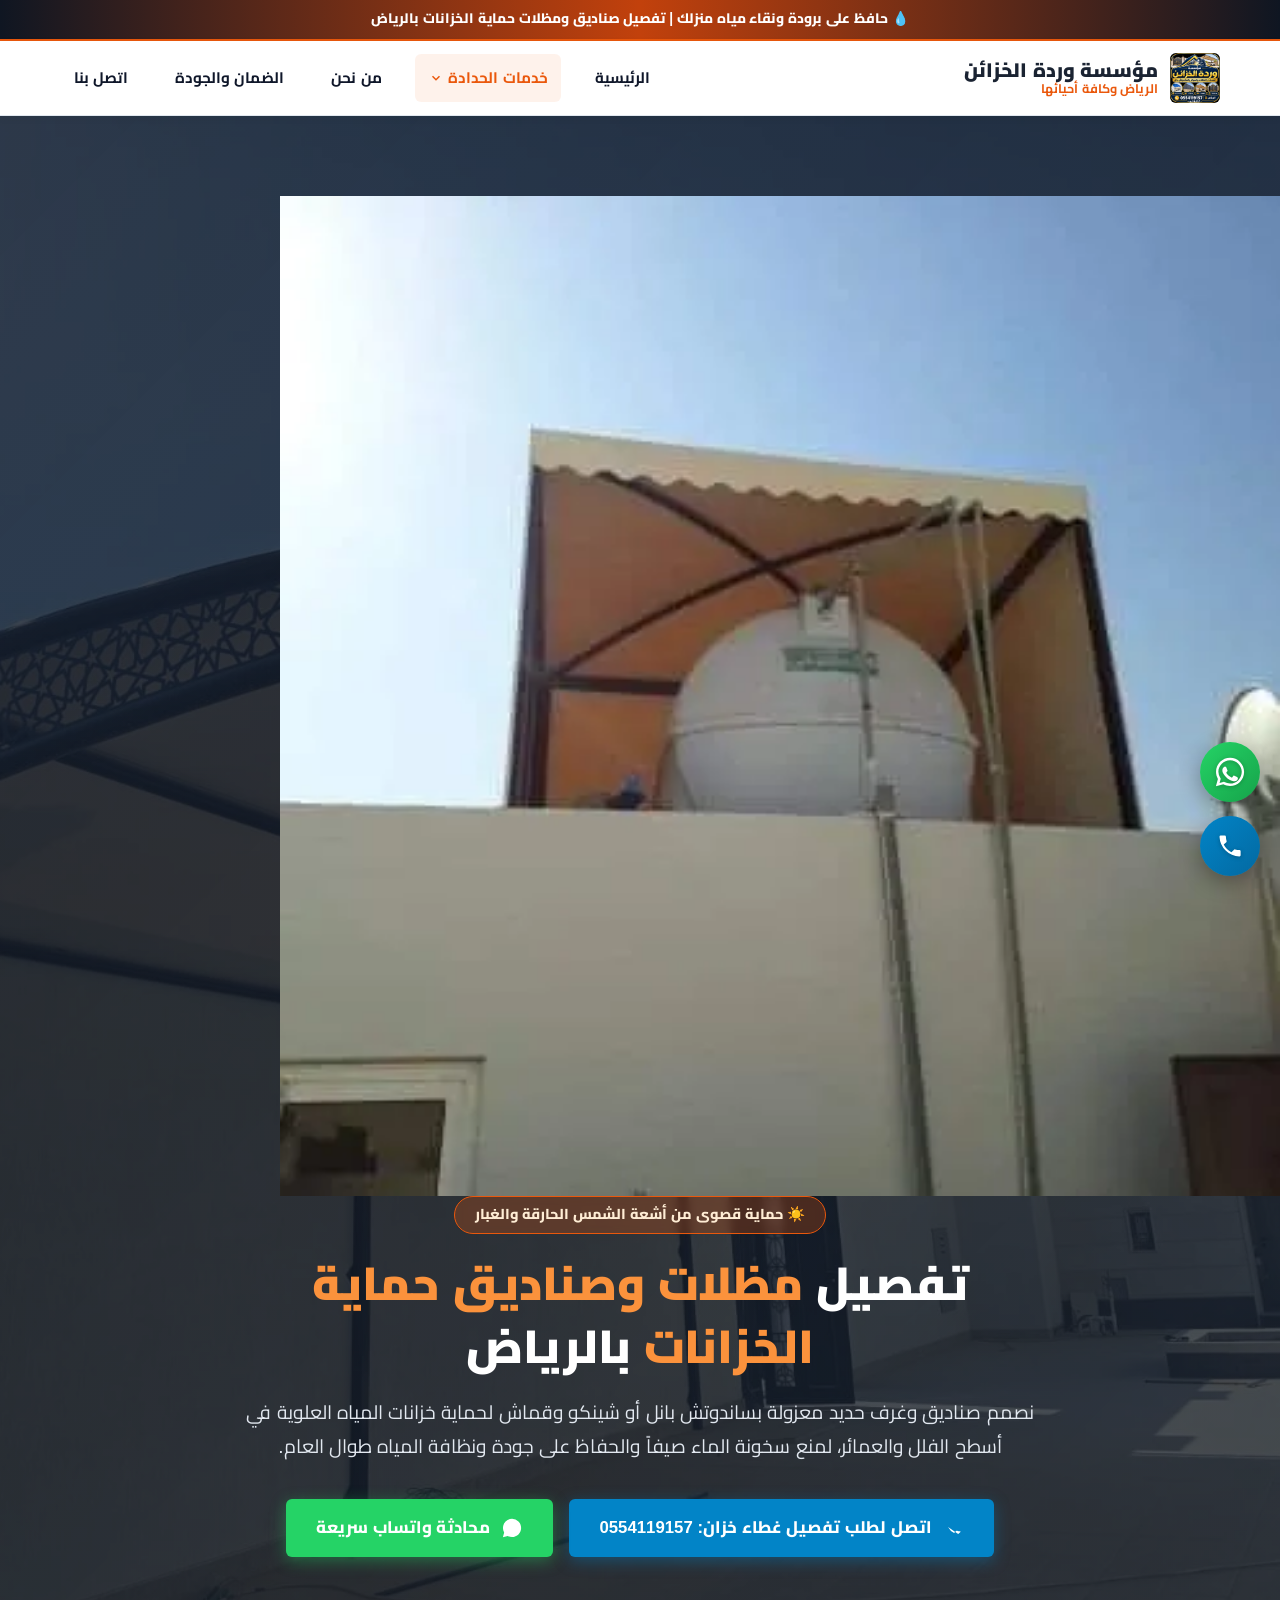
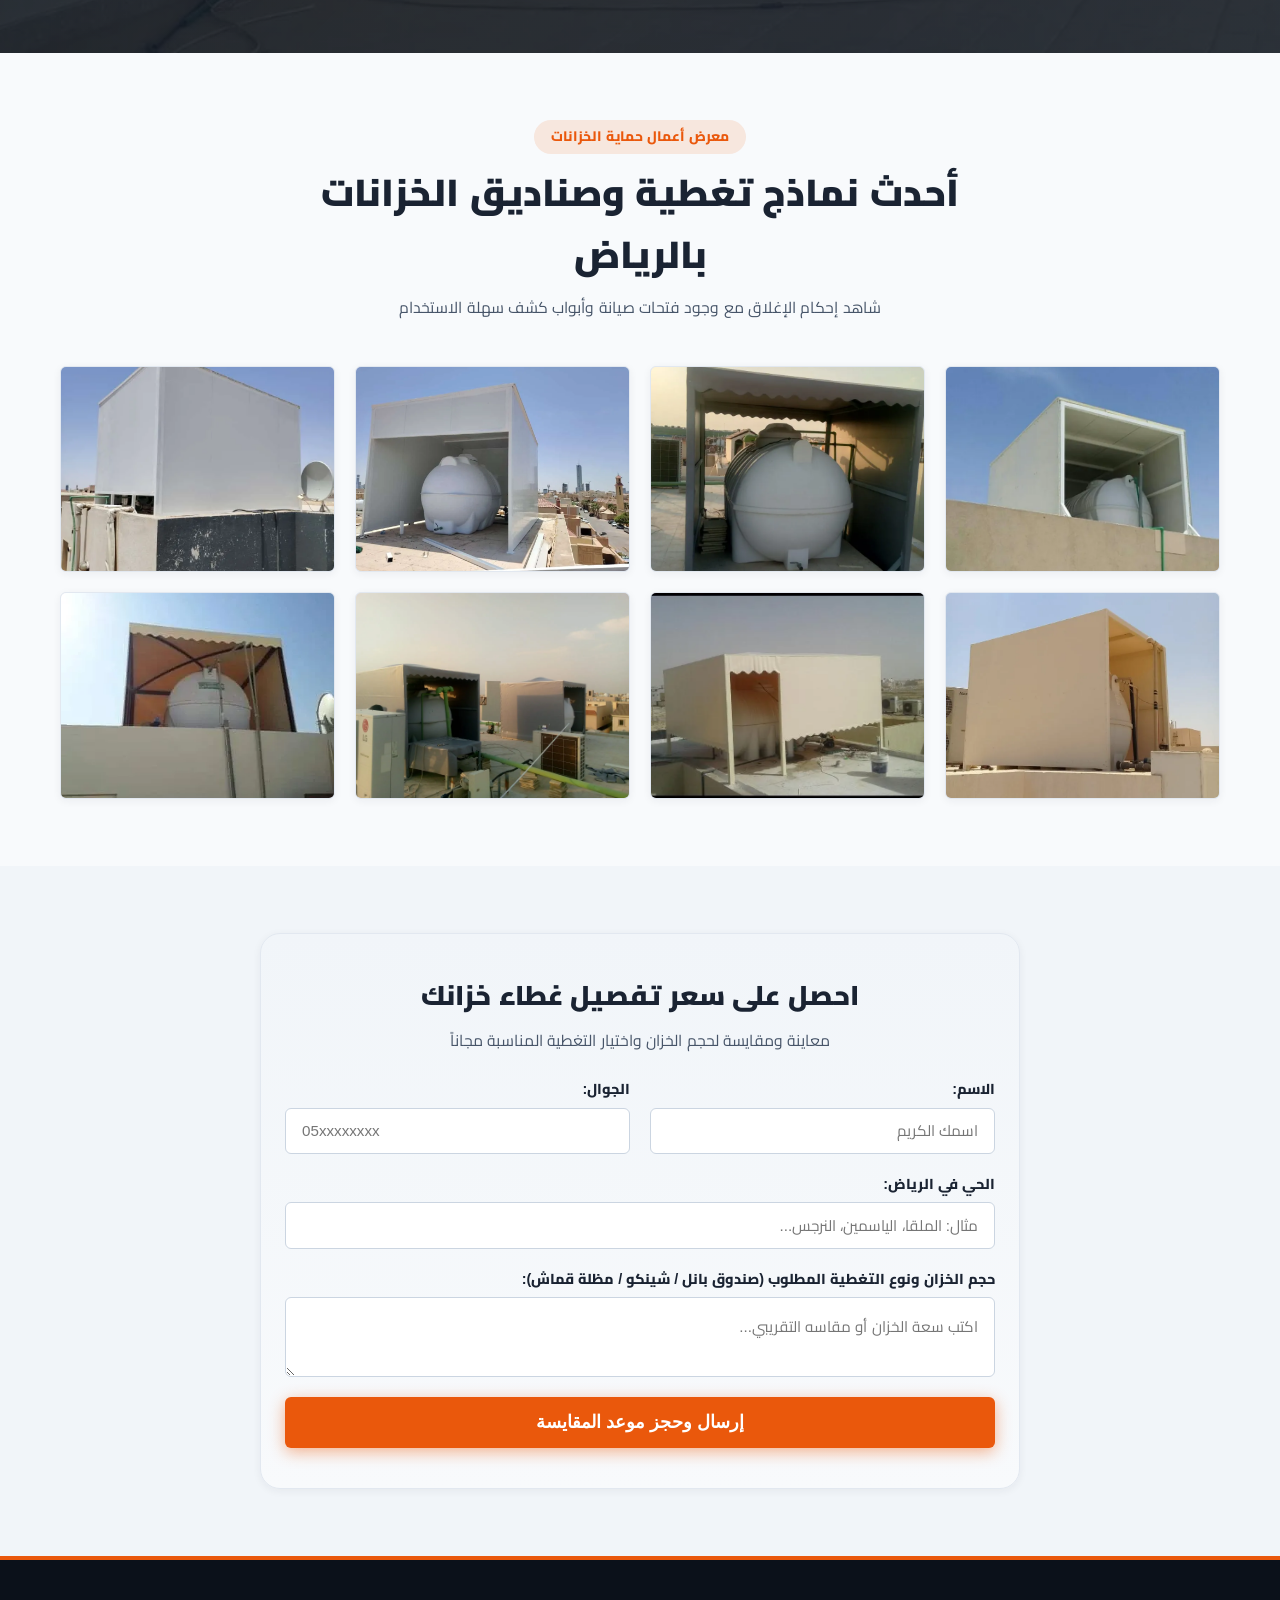
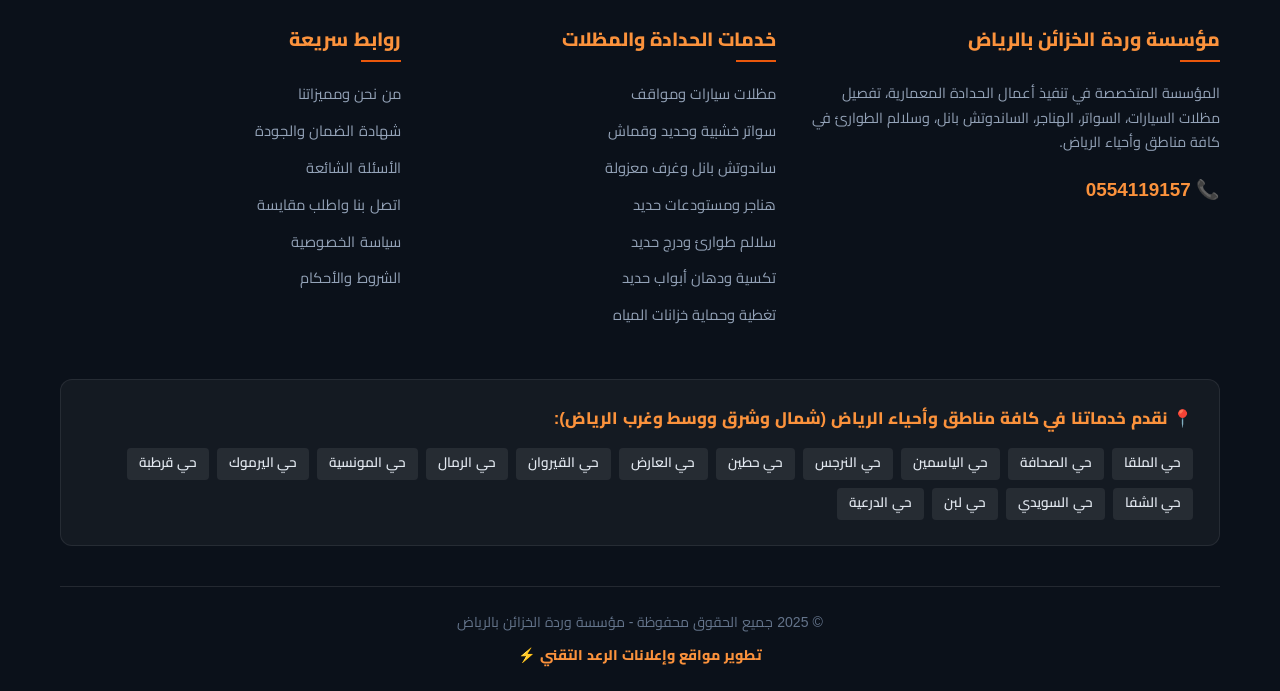
<file: tank-covers.html>
<!DOCTYPE html>
<html lang="ar" dir="rtl">
<head>
  <meta charset="UTF-8">
  <meta name="viewport" content="width=device-width, initial-scale=1.0">
  <title>تغطية وحماية خزانات المياه بالرياض | مؤسسة وردة الخزائن</title>
  <meta name="description" content="مؤسسة وردة الخزائن لتفصيل وتغطية خزانات المياه بالرياض، مظلات وصناديق حديد وشينكو وساندوتش بانل عازل لحماية خزان السطح من حرارة الشمس الشديدة والغبار، بأسعار تنافسية.">
  
  <!-- Extreme Speed & Zero-Blocking Optimization -->
  <link rel="preconnect" href="https://fonts.googleapis.com">
  <link rel="preconnect" href="https://fonts.gstatic.com" crossorigin>
  <link rel="preload" as="style" href="https://fonts.googleapis.com/css2?family=Cairo:wght@700;800;900&display=swap">
  <link rel="stylesheet" href="https://fonts.googleapis.com/css2?family=Cairo:wght@700;800;900&display=swap" media="print" onload="this.media='all'">
  <noscript><link rel="stylesheet" href="https://fonts.googleapis.com/css2?family=Cairo:wght@700;800;900&display=swap"></noscript>

  <link rel="preload" as="image" href="./images/tank-covers-1_result.webp" type="image/webp" fetchpriority="high">
  <link rel="stylesheet" href="./style.css">
  <script src="./script.js" defer></script>

  <style>
    body { font-family: -apple-system, BlinkMacSystemFont, "Segoe UI", Roboto, "Helvetica Neue", Arial, 'Cairo', sans-serif; }
    .hero { min-height: 420px; }
    @media (max-width: 768px) {
      .hero { min-height: 380px; padding: 3.5rem 0 2.5rem; }
      .gallery-grid { grid-template-columns: repeat(2, 1fr); gap: 0.6rem; }
    }
  </style>
</head>
<body>

  <!-- Top Promo Bar -->
  <div class="promo-bar">
    💧 حافظ على برودة ونقاء مياه منزلك | تفصيل صناديق ومظلات حماية الخزانات بالرياض
  </div>

  <!-- Header -->
  <header class="site-header">
    <div class="container header-container">
      <a href="./index.html" class="logo-wrap">
        <img src="./images/logo_result.webp" alt="شعار مؤسسة وردة الخزائن" width="50" height="50">
        <div class="logo-text">
          مؤسسة وردة الخزائن
          <span>الرياض وكافة أحيائها</span>
        </div>
      </a>

      <button class="mobile-toggle" aria-label="فتح القائمة">☰</button>

      <nav class="nav-menu">
        <div class="nav-item"><a href="./index.html" class="nav-link">الرئيسية</a></div>
        <div class="nav-item dropdown">
          <button class="nav-link dropdown-btn active">
            خدمات الحدادة 
            <svg width="14" height="14" viewBox="0 0 24 24" fill="none" stroke="currentColor" stroke-width="2.5"><path d="M6 9l6 6 6-6"/></svg>
          </button>
          <div class="dropdown-menu">
            <a href="./car-parking-shades.html">مظلات سيارات ومواقف</a>
            <a href="./privacy-fences.html">سواتر خشبية وحديد وقماش</a>
            <a href="./sandwich-panel.html">ساندوتش بانل وغرف معزولة</a>
            <a href="./hangars-warehouses.html">هناجر ومستودعات حديد</a>
            <a href="./emergency-stairs.html">سلالم طوارئ ودرج حديد</a>
            <a href="./door-cladding.html">تكسية ودهان أبواب حديد</a>
            <a href="./tank-covers.html">تغطية وحماية خزانات المياه</a>
          </div>
        </div>
        <div class="nav-item"><a href="./about-us.html" class="nav-link">من نحن</a></div>
        <div class="nav-item"><a href="./warranty.html" class="nav-link">الضمان والجودة</a></div>
        <div class="nav-item"><a href="./contact-us.html" class="nav-link">اتصل بنا</a></div>
      </nav>
    </div>
  </header>

  <!-- Optimized Hero Section -->
  <section class="hero">
    <img src="./images/tank-covers-1_result.webp" alt="تغطية وحماية خزانات المياه بالرياض" class="hero-bg-img" fetchpriority="high" loading="eager" decoding="async" width="1000" height="500">
    <div class="hero-overlay"></div>
    <div class="container hero-content">
      <div class="hero-badge">☀️ حماية قصوى من أشعة الشمس الحارقة والغبار</div>
      <h1 class="hero-title">تفصيل <span>مظلات وصناديق حماية الخزانات</span> بالرياض</h1>
      <p class="hero-desc">
        نصمم صناديق وغرف حديد معزولة بساندوتش بانل أو شينكو وقماش لحماية خزانات المياه العلوية في أسطح الفلل والعمائر، لمنع سخونة الماء صيفاً والحفاظ على جودة ونظافة المياه طوال العام.
      </p>
      <div class="hero-actions">
        <a href="tel:0554119157" class="btn btn-call">
          <svg width="22" height="22" fill="currentColor" viewBox="0 0 24 24"><path d="M6.62 10.79a15.053 15.053 0 006.59 6.59l2.2-2.2a1 1 0 011.02-.24 11.72 11.72 0 003.68.59 1 1 0 01-.24 1.02l-2.23 2.09z"/></svg>
          اتصل لطلب تفصيل غطاء خزان: 0554119157
        </a>
        <a href="https://wa.me/966554119157?text=%D9%85%D8%B1%D8%AD%D8%A8%D8%A7%20%D9%85%D8%A4%D8%B3%D8%B3%D8%A9%20%D9%88%D8%B1%D8%AF%D8%A9%20%D8%A7%D9%84%D8%AE%D8%B2%D8%A7%D8%A6%D9%86%20%D8%A3%D8%B1%D9%8A%D8%AF%20%D8%A7%D9%84%D8%A7%D8%B3%D8%AA%D9%81%D8%B3%D8%A7%D8%B1%20%D8%B9%D9%86%20%D8%AA%D8%BA%D8%B7%D9%8A%D8%A9%20%D8%AE%D8%B2%D8%A7%D9%86%D8%A7%D8%AA%20%D8%A7%D9%84%D9%85%D9%8A%D8%A7%D9%87" class="btn btn-whatsapp">
          <svg width="22" height="22" fill="currentColor" viewBox="0 0 24 24"><path d="M12.04 2c-5.46 0-9.91 4.45-9.91 9.91 0 1.75.46 3.45 1.32 4.95L2.05 22l5.25-1.38c1.45.79 3.08 1.21 4.74 1.21 5.46 0 9.91-4.45 9.91-9.91 0-2.65-1.03-5.14-2.9-7.01A9.816 9.816 0 0012.04 2z"/></svg>
          محادثة واتساب سريعة
        </a>
      </div>
    </div>
  </section>

  <!-- Gallery Section -->
  <section class="section">
    <div class="container">
      <div class="section-title-wrap">
        <span class="section-badge">معرض أعمال حماية الخزانات</span>
        <h2 class="section-title">أحدث نماذج تغطية وصناديق الخزانات بالرياض</h2>
        <p class="section-subtitle">شاهد إحكام الإغلاق مع وجود فتحات صيانة وأبواب كشف سهلة الاستخدام</p>
      </div>

      <div class="gallery-grid">
        <div class="gallery-item"><img src="./images/tank-covers-2_result.webp" alt="صندوق خزان ساندوتش بانل عازل" width="300" height="225" loading="lazy" decoding="async"></div>
        <div class="gallery-item"><img src="./images/tank-covers-3_result.webp" alt="مظلات حماية خزانات مياه أسطح" width="300" height="225" loading="lazy" decoding="async"></div>
        <div class="gallery-item"><img src="./images/tank-covers-4_result.webp" alt="تفصيل غطاء خزان حديد وشينكو" width="300" height="225" loading="lazy" decoding="async"></div>
        <div class="gallery-item"><img src="./images/tank-covers-5_result.webp" alt="صناديق حماية خزانات الفلل" width="300" height="225" loading="lazy" decoding="async"></div>
        <div class="gallery-item"><img src="./images/tank-covers-6_result.webp" alt="مظلة خزان قماش بي في سي" width="300" height="225" loading="lazy" decoding="async"></div>
        <div class="gallery-item"><img src="./images/tank-covers-7_result.webp" alt="تغطية خزانات مياه شمال الرياض" width="300" height="225" loading="lazy" decoding="async"></div>
        <div class="gallery-item"><img src="./images/tank-covers-8_result.webp" alt="ورشة حدادة لتغطية الخزانات" width="300" height="225" loading="lazy" decoding="async"></div>
        <div class="gallery-item"><img src="./images/tank-covers-1_result.webp" alt="تغطية خزان مياه علوي بالرياض" width="300" height="225" loading="lazy" decoding="async"></div>
      </div>
    </div>
  </section>

  <!-- Lead Form -->
  <section class="section" style="background-color: #f1f5f9;">
    <div class="container">
      <div class="form-section">
        <div class="section-title-wrap" style="margin-bottom: 1.5rem;">
          <h2 class="section-title" style="font-size: 1.7rem;">احصل على سعر تفصيل غطاء خزانك</h2>
          <p class="section-subtitle">معاينة ومقايسة لحجم الخزان واختيار التغطية المناسبة مجاناً</p>
        </div>
        <form id="inspectionForm" class="lead-form">
          <input type="hidden" id="formService" value="تغطية وحماية خزانات المياه">
          <div class="form-group">
            <label class="form-label" for="formName">الاسم:</label>
            <input type="text" id="formName" class="form-control" placeholder="اسمك الكريم" required>
          </div>
          <div class="form-group">
            <label class="form-label" for="formPhone">الجوال:</label>
            <input type="tel" id="formPhone" class="form-control" placeholder="05xxxxxxxx" required>
          </div>
          <div class="form-group full-width">
            <label class="form-label" for="formDistrict">الحي في الرياض:</label>
            <input type="text" id="formDistrict" class="form-control" placeholder="مثال: الملقا، الياسمين، النرجس..." required>
          </div>
          <div class="form-group full-width">
            <label class="form-label" for="formNotes">حجم الخزان ونوع التغطية المطلوب (صندوق بانل / شينكو / مظلة قماش):</label>
            <textarea id="formNotes" class="form-control" rows="3" placeholder="اكتب سعة الخزان أو مقاسه التقريبي..."></textarea>
          </div>
          <div class="form-group full-width">
            <button type="submit" class="btn btn-primary" style="width:100%; font-size:1.1rem;">إرسال وحجز موعد المقايسة</button>
          </div>
        </form>
      </div>
    </div>
  </section>

  <!-- Unified Footer -->
  <footer class="site-footer">
    <div class="container">
      <div class="footer-grid">
        <div class="footer-col">
          <h4>مؤسسة وردة الخزائن بالرياض</h4>
          <p style="font-size: 0.9rem; line-height: 1.7; color: #94a3b8;">
            المؤسسة المتخصصة في تنفيذ أعمال الحدادة المعمارية، تفصيل مظلات السيارات، السواتر، الهناجر، الساندوتش بانل، وسلالم الطوارئ في كافة مناطق وأحياء الرياض.
          </p>
          <div style="margin-top: 1.2rem;">
            <a href="tel:0554119157" style="color: #fb923c; font-weight: 800; font-size: 1.18rem;">📞 0554119157</a>
          </div>
        </div>

        <div class="footer-col">
          <h4>خدمات الحدادة والمظلات</h4>
          <ul class="footer-links">
            <li><a href="./car-parking-shades.html">مظلات سيارات ومواقف</a></li>
            <li><a href="./privacy-fences.html">سواتر خشبية وحديد وقماش</a></li>
            <li><a href="./sandwich-panel.html">ساندوتش بانل وغرف معزولة</a></li>
            <li><a href="./hangars-warehouses.html">هناجر ومستودعات حديد</a></li>
            <li><a href="./emergency-stairs.html">سلالم طوارئ ودرج حديد</a></li>
            <li><a href="./door-cladding.html">تكسية ودهان أبواب حديد</a></li>
            <li><a href="./tank-covers.html">تغطية وحماية خزانات المياه</a></li>
          </ul>
        </div>

        <div class="footer-col">
          <h4>روابط سريعة</h4>
          <ul class="footer-links">
            <li><a href="./about-us.html">من نحن ومميزاتنا</a></li>
            <li><a href="./warranty.html">شهادة الضمان والجودة</a></li>
            <li><a href="./faq.html">الأسئلة الشائعة</a></li>
            <li><a href="./contact-us.html">اتصل بنا واطلب مقايسة</a></li>
            <li><a href="./privacy-policy.html">سياسة الخصوصية</a></li>
            <li><a href="./terms-conditions.html">الشروط والأحكام</a></li>
          </ul>
        </div>
      </div>

      <div class="neighborhoods-section">
        <div class="neighborhoods-title">📍 نقدم خدماتنا في كافة مناطق وأحياء الرياض (شمال وشرق ووسط وغرب الرياض):</div>
        <div class="neighborhoods-list">
          <span class="neighborhood-tag">حي الملقا</span>
          <span class="neighborhood-tag">حي الصحافة</span>
          <span class="neighborhood-tag">حي الياسمين</span>
          <span class="neighborhood-tag">حي النرجس</span>
          <span class="neighborhood-tag">حي حطين</span>
          <span class="neighborhood-tag">حي العارض</span>
          <span class="neighborhood-tag">حي القيروان</span>
          <span class="neighborhood-tag">حي الرمال</span>
          <span class="neighborhood-tag">حي المونسية</span>
          <span class="neighborhood-tag">حي اليرموك</span>
          <span class="neighborhood-tag">حي قرطبة</span>
          <span class="neighborhood-tag">حي الشفا</span>
          <span class="neighborhood-tag">حي السويدي</span>
          <span class="neighborhood-tag">حي لبن</span>
          <span class="neighborhood-tag">حي الدرعية</span>
        </div>
      </div>

      <div class="footer-bottom">
        <p>© 2025 جميع الحقوق محفوظة - مؤسسة وردة الخزائن بالرياض</p>
        <div>
          <a href="https://wa.me/966578539687" target="_blank" rel="nofollow noopener" class="developer-credit">
            تطوير مواقع وإعلانات الرعد التقني ⚡
          </a>
        </div>
      </div>
    </div>
  </footer>

</body>
</html>
</file>
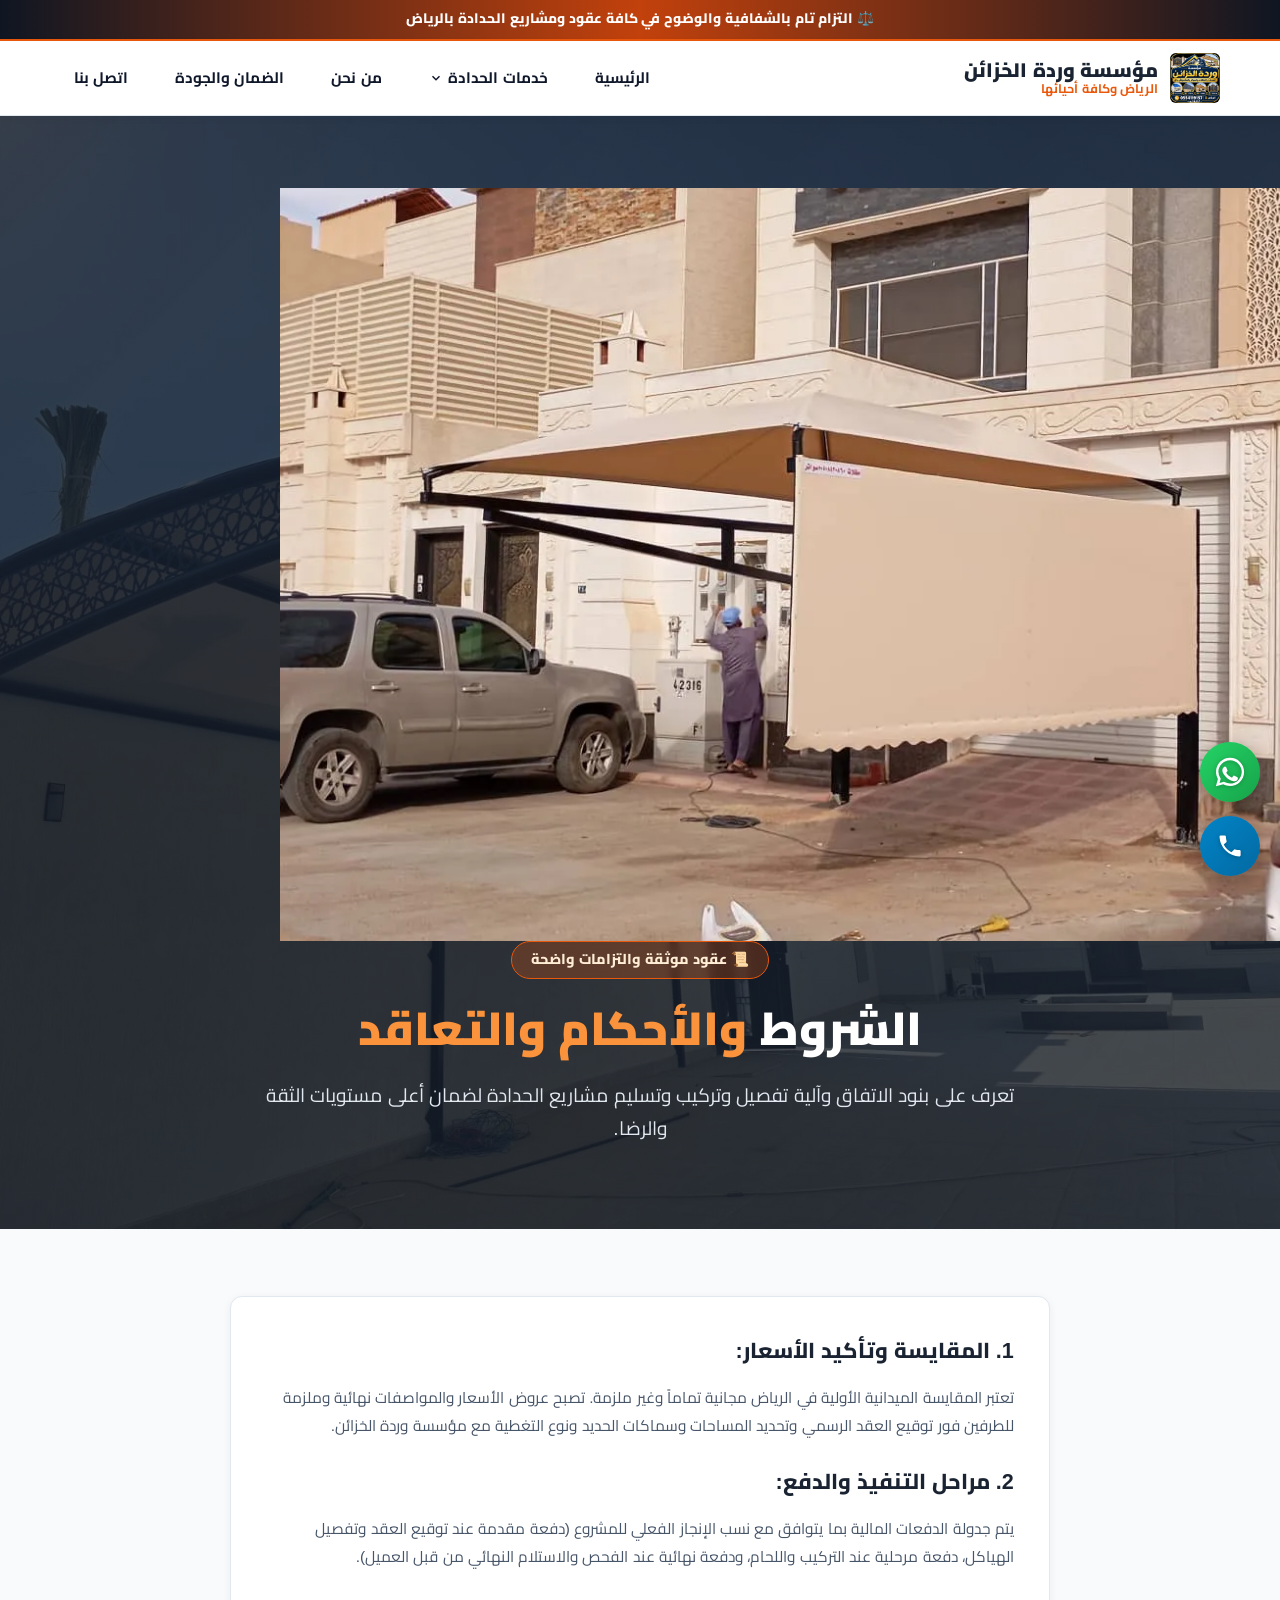
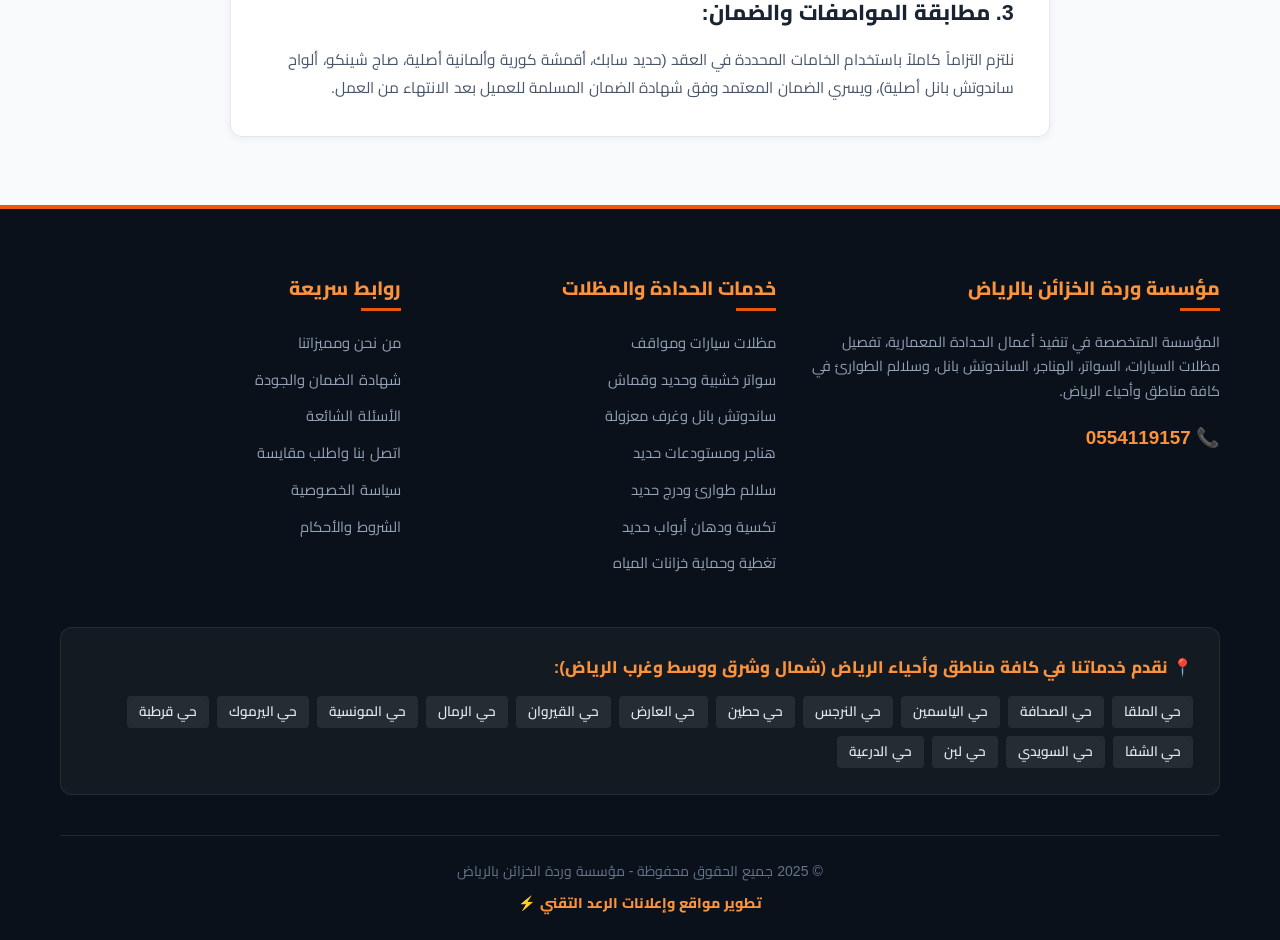
<file: terms-conditions.html>
<!DOCTYPE html>
<html lang="ar" dir="rtl">
<head>
  <meta charset="UTF-8">
  <meta name="viewport" content="width=device-width, initial-scale=1.0">
  <title>الشروط والأحكام | مؤسسة وردة الخزائن للحدادة والمظلات بالرياض</title>
  <meta name="description" content="الشروط والأحكام الخاصة بطلب وتفصيل وتركيب المظلات والسواتر والهناجر وأعمال الحدادة لدى مؤسسة وردة الخزائن بالرياض.">
  
  <!-- Extreme Speed & Zero-Blocking Optimization -->
  <link rel="preconnect" href="https://fonts.googleapis.com">
  <link rel="preconnect" href="https://fonts.gstatic.com" crossorigin>
  <link rel="preload" as="style" href="https://fonts.googleapis.com/css2?family=Cairo:wght@700;800;900&display=swap">
  <link rel="stylesheet" href="https://fonts.googleapis.com/css2?family=Cairo:wght@700;800;900&display=swap" media="print" onload="this.media='all'">
  <noscript><link rel="stylesheet" href="https://fonts.googleapis.com/css2?family=Cairo:wght@700;800;900&display=swap"></noscript>

  <link rel="preload" as="image" href="./images/car-parking-shades-7_result.webp" type="image/webp" fetchpriority="high">
  <link rel="stylesheet" href="./style.css">
  <script src="./script.js" defer></script>

  <style>
    body { font-family: -apple-system, BlinkMacSystemFont, "Segoe UI", Roboto, "Helvetica Neue", Arial, 'Cairo', sans-serif; }
    .hero { min-height: 400px; }
    @media (max-width: 768px) {
      .hero { min-height: 360px; padding: 3.5rem 0 2.5rem; }
    }
  </style>
</head>
<body>

  <div class="promo-bar">
    ⚖️ التزام تام بالشفافية والوضوح في كافة عقود ومشاريع الحدادة بالرياض
  </div>

  <header class="site-header">
    <div class="container header-container">
      <a href="./index.html" class="logo-wrap">
        <img src="./images/logo_result.webp" alt="شعار مؤسسة وردة الخزائن" width="50" height="50">
        <div class="logo-text">
          مؤسسة وردة الخزائن
          <span>الرياض وكافة أحيائها</span>
        </div>
      </a>

      <button class="mobile-toggle" aria-label="القائمة">☰</button>

      <nav class="nav-menu">
        <div class="nav-item"><a href="./index.html" class="nav-link">الرئيسية</a></div>
        <div class="nav-item dropdown">
          <button class="nav-link dropdown-btn">
            خدمات الحدادة 
            <svg width="14" height="14" viewBox="0 0 24 24" fill="none" stroke="currentColor" stroke-width="2.5"><path d="M6 9l6 6 6-6"/></svg>
          </button>
          <div class="dropdown-menu">
            <a href="./car-parking-shades.html">مظلات سيارات ومواقف</a>
            <a href="./privacy-fences.html">سواتر خشبية وحديد وقماش</a>
            <a href="./sandwich-panel.html">ساندوتش بانل وغرف معزولة</a>
            <a href="./hangars-warehouses.html">هناجر ومستودعات حديد</a>
            <a href="./emergency-stairs.html">سلالم طوارئ ودرج حديد</a>
            <a href="./door-cladding.html">تكسية ودهان أبواب حديد</a>
            <a href="./tank-covers.html">تغطية وحماية خزانات المياه</a>
          </div>
        </div>
        <div class="nav-item"><a href="./about-us.html" class="nav-link">من نحن</a></div>
        <div class="nav-item"><a href="./warranty.html" class="nav-link">الضمان والجودة</a></div>
        <div class="nav-item"><a href="./contact-us.html" class="nav-link">اتصل بنا</a></div>
      </nav>
    </div>
  </header>

  <!-- Optimized Hero Section -->
  <section class="hero" style="padding: 4.5rem 0 3rem;">
    <img src="./images/car-parking-shades-7_result.webp" alt="عقود والتزامات مؤسسة وردة الخزائن" class="hero-bg-img" fetchpriority="high" loading="eager" decoding="async" width="1000" height="500">
    <div class="hero-overlay"></div>
    <div class="container hero-content">
      <div class="hero-badge">📜 عقود موثقة والتزامات واضحة</div>
      <h1 class="hero-title">الشروط <span>والأحكام والتعاقد</span></h1>
      <p class="hero-desc">تعرف على بنود الاتفاق وآلية تفصيل وتركيب وتسليم مشاريع الحدادة لضمان أعلى مستويات الثقة والرضا.</p>
    </div>
  </section>

  <section class="section">
    <div class="container" style="max-width: 860px;">
      <div style="background: var(--surface); padding: 2.2rem; border-radius: var(--radius-md); border: 1px solid var(--border-color); box-shadow: var(--shadow-sm); color: var(--text-muted); line-height: 1.8;">
        
        <h2 style="color: var(--primary); font-size: 1.35rem; font-weight: 800; margin-bottom: 0.8rem;">1. المقايسة وتأكيد الأسعار:</h2>
        <p style="margin-bottom: 1.5rem; font-size: 0.96rem;">تعتبر المقايسة الميدانية الأولية في الرياض مجانية تماماً وغير ملزمة. تصبح عروض الأسعار والمواصفات نهائية وملزمة للطرفين فور توقيع العقد الرسمي وتحديد المساحات وسماكات الحديد ونوع التغطية مع مؤسسة وردة الخزائن.</p>

        <h2 style="color: var(--primary); font-size: 1.35rem; font-weight: 800; margin-bottom: 0.8rem;">2. مراحل التنفيذ والدفع:</h2>
        <p style="margin-bottom: 1.5rem; font-size: 0.96rem;">يتم جدولة الدفعات المالية بما يتوافق مع نسب الإنجاز الفعلي للمشروع (دفعة مقدمة عند توقيع العقد وتفصيل الهياكل، دفعة مرحلية عند التركيب واللحام، ودفعة نهائية عند الفحص والاستلام النهائي من قبل العميل).</p>

        <h2 style="color: var(--primary); font-size: 1.35rem; font-weight: 800; margin-bottom: 0.8rem;">3. مطابقة المواصفات والضمان:</h2>
        <p style="font-size: 0.96rem;">نلتزم التزاماً كاملاً باستخدام الخامات المحددة في العقد (حديد سابك، أقمشة كورية وألمانية أصلية، صاج شينكو، ألواح ساندوتش بانل أصلية)، ويسري الضمان المعتمد وفق شهادة الضمان المسلمة للعميل بعد الانتهاء من العمل.</p>

      </div>
    </div>
  </section>

  <!-- Unified Footer -->
  <footer class="site-footer">
    <div class="container">
      <div class="footer-grid">
        <div class="footer-col">
          <h4>مؤسسة وردة الخزائن بالرياض</h4>
          <p style="font-size: 0.9rem; line-height: 1.7; color: #94a3b8;">
            المؤسسة المتخصصة في تنفيذ أعمال الحدادة المعمارية، تفصيل مظلات السيارات، السواتر، الهناجر، الساندوتش بانل، وسلالم الطوارئ في كافة مناطق وأحياء الرياض.
          </p>
          <div style="margin-top: 1.2rem;">
            <a href="tel:0554119157" style="color: #fb923c; font-weight: 800; font-size: 1.18rem;">📞 0554119157</a>
          </div>
        </div>

        <div class="footer-col">
          <h4>خدمات الحدادة والمظلات</h4>
          <ul class="footer-links">
            <li><a href="./car-parking-shades.html">مظلات سيارات ومواقف</a></li>
            <li><a href="./privacy-fences.html">سواتر خشبية وحديد وقماش</a></li>
            <li><a href="./sandwich-panel.html">ساندوتش بانل وغرف معزولة</a></li>
            <li><a href="./hangars-warehouses.html">هناجر ومستودعات حديد</a></li>
            <li><a href="./emergency-stairs.html">سلالم طوارئ ودرج حديد</a></li>
            <li><a href="./door-cladding.html">تكسية ودهان أبواب حديد</a></li>
            <li><a href="./tank-covers.html">تغطية وحماية خزانات المياه</a></li>
          </ul>
        </div>

        <div class="footer-col">
          <h4>روابط سريعة</h4>
          <ul class="footer-links">
            <li><a href="./about-us.html">من نحن ومميزاتنا</a></li>
            <li><a href="./warranty.html">شهادة الضمان والجودة</a></li>
            <li><a href="./faq.html">الأسئلة الشائعة</a></li>
            <li><a href="./contact-us.html">اتصل بنا واطلب مقايسة</a></li>
            <li><a href="./privacy-policy.html">سياسة الخصوصية</a></li>
            <li><a href="./terms-conditions.html">الشروط والأحكام</a></li>
          </ul>
        </div>
      </div>

      <div class="neighborhoods-section">
        <div class="neighborhoods-title">📍 نقدم خدماتنا في كافة مناطق وأحياء الرياض (شمال وشرق ووسط وغرب الرياض):</div>
        <div class="neighborhoods-list">
          <span class="neighborhood-tag">حي الملقا</span>
          <span class="neighborhood-tag">حي الصحافة</span>
          <span class="neighborhood-tag">حي الياسمين</span>
          <span class="neighborhood-tag">حي النرجس</span>
          <span class="neighborhood-tag">حي حطين</span>
          <span class="neighborhood-tag">حي العارض</span>
          <span class="neighborhood-tag">حي القيروان</span>
          <span class="neighborhood-tag">حي الرمال</span>
          <span class="neighborhood-tag">حي المونسية</span>
          <span class="neighborhood-tag">حي اليرموك</span>
          <span class="neighborhood-tag">حي قرطبة</span>
          <span class="neighborhood-tag">حي الشفا</span>
          <span class="neighborhood-tag">حي السويدي</span>
          <span class="neighborhood-tag">حي لبن</span>
          <span class="neighborhood-tag">حي الدرعية</span>
        </div>
      </div>

      <div class="footer-bottom">
        <p>© 2025 جميع الحقوق محفوظة - مؤسسة وردة الخزائن بالرياض</p>
        <div>
          <a href="https://wa.me/966578539687" target="_blank" rel="nofollow noopener" class="developer-credit">
            تطوير مواقع وإعلانات الرعد التقني ⚡
          </a>
        </div>
      </div>
    </div>
  </footer>

</body>
</html>
</file>
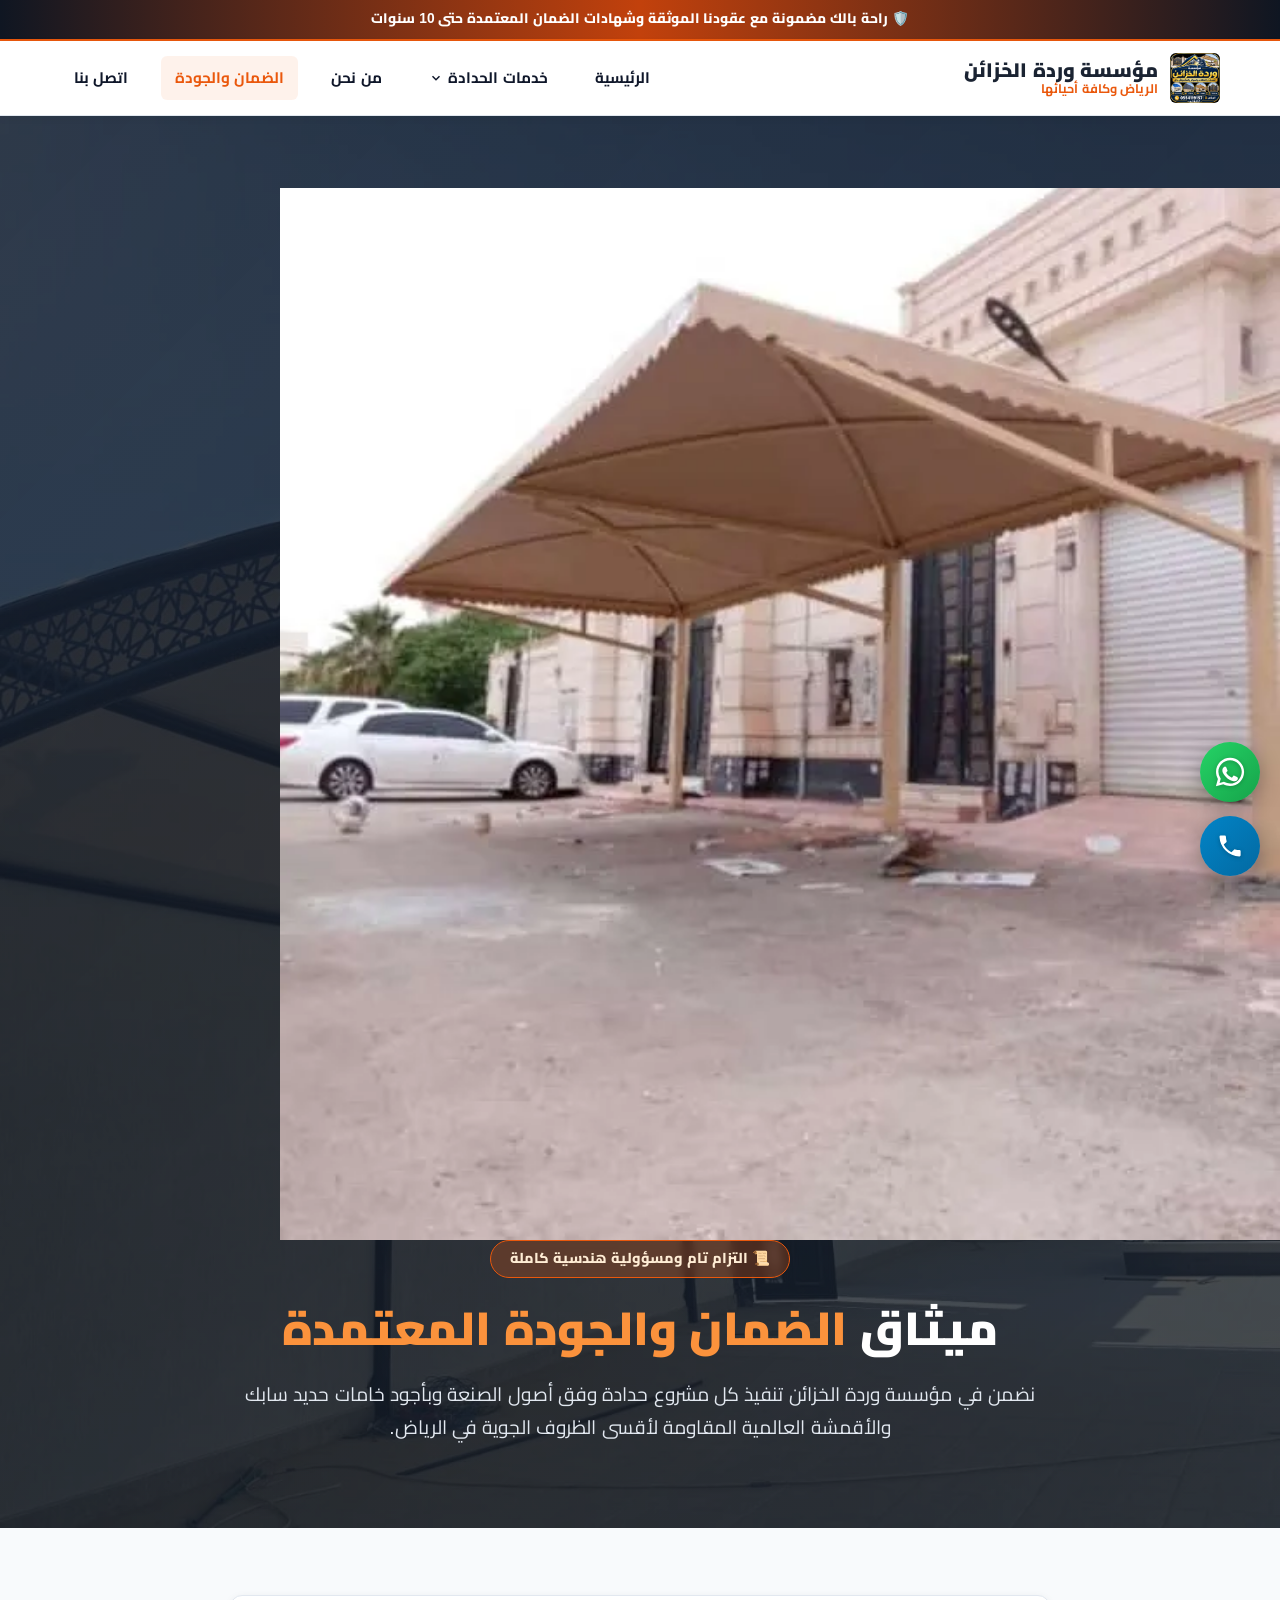
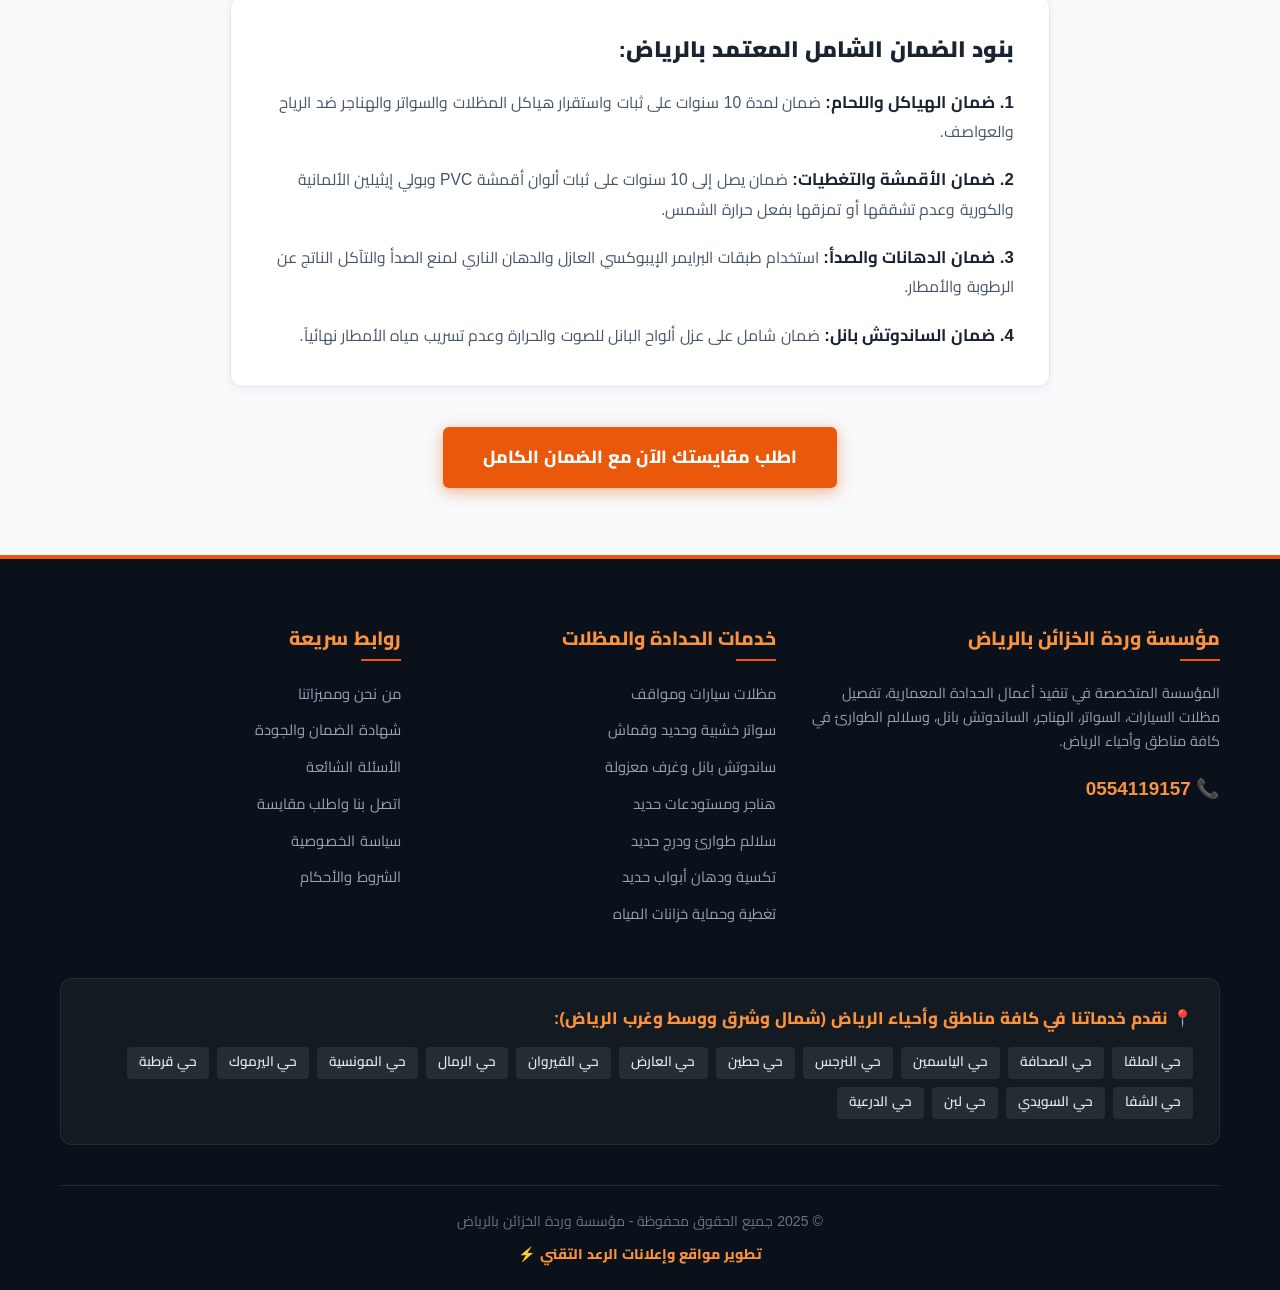
<file: warranty.html>
<!DOCTYPE html>
<html lang="ar" dir="rtl">
<head>
  <meta charset="UTF-8">
  <meta name="viewport" content="width=device-width, initial-scale=1.0">
  <title>الضمان وسياسة الجودة | مؤسسة وردة الخزائن للحدادة والمظلات بالرياض</title>
  <meta name="description" content="تعرف على شروط وبنود الضمان الشامل على مظلات السيارات، السواتر، الهناجر، وأعمال الحدادة لدى مؤسسة وردة الخزائن بالرياض. ضمان معتمد حتى 10 سنوات على الهياكل واللحام.">
  
  <!-- Extreme Speed & Zero-Blocking Optimization -->
  <link rel="preconnect" href="https://fonts.googleapis.com">
  <link rel="preconnect" href="https://fonts.gstatic.com" crossorigin>
  <link rel="preload" as="style" href="https://fonts.googleapis.com/css2?family=Cairo:wght@700;800;900&display=swap">
  <link rel="stylesheet" href="https://fonts.googleapis.com/css2?family=Cairo:wght@700;800;900&display=swap" media="print" onload="this.media='all'">
  <noscript><link rel="stylesheet" href="https://fonts.googleapis.com/css2?family=Cairo:wght@700;800;900&display=swap"></noscript>

  <link rel="preload" as="image" href="./images/car-parking-shades-5_result.webp" type="image/webp" fetchpriority="high">
  <link rel="stylesheet" href="./style.css">
  <script src="./script.js" defer></script>

  <style>
    body { font-family: -apple-system, BlinkMacSystemFont, "Segoe UI", Roboto, "Helvetica Neue", Arial, 'Cairo', sans-serif; }
    .hero { min-height: 400px; }
    @media (max-width: 768px) {
      .hero { min-height: 360px; padding: 3.5rem 0 2.5rem; }
    }
  </style>
</head>
<body>

  <div class="promo-bar">
    🛡️ راحة بالك مضمونة مع عقودنا الموثقة وشهادات الضمان المعتمدة حتى 10 سنوات
  </div>

  <header class="site-header">
    <div class="container header-container">
      <a href="./index.html" class="logo-wrap">
        <img src="./images/logo_result.webp" alt="شعار مؤسسة وردة الخزائن" width="50" height="50">
        <div class="logo-text">
          مؤسسة وردة الخزائن
          <span>الرياض وكافة أحيائها</span>
        </div>
      </a>

      <button class="mobile-toggle" aria-label="القائمة">☰</button>

      <nav class="nav-menu">
        <div class="nav-item"><a href="./index.html" class="nav-link">الرئيسية</a></div>
        <div class="nav-item dropdown">
          <button class="nav-link dropdown-btn">
            خدمات الحدادة 
            <svg width="14" height="14" viewBox="0 0 24 24" fill="none" stroke="currentColor" stroke-width="2.5"><path d="M6 9l6 6 6-6"/></svg>
          </button>
          <div class="dropdown-menu">
            <a href="./car-parking-shades.html">مظلات سيارات ومواقف</a>
            <a href="./privacy-fences.html">سواتر خشبية وحديد وقماش</a>
            <a href="./sandwich-panel.html">ساندوتش بانل وغرف معزولة</a>
            <a href="./hangars-warehouses.html">هناجر ومستودعات حديد</a>
            <a href="./emergency-stairs.html">سلالم طوارئ ودرج حديد</a>
            <a href="./door-cladding.html">تكسية ودهان أبواب حديد</a>
            <a href="./tank-covers.html">تغطية وحماية خزانات المياه</a>
          </div>
        </div>
        <div class="nav-item"><a href="./about-us.html" class="nav-link">من نحن</a></div>
        <div class="nav-item"><a href="./warranty.html" class="nav-link active">الضمان والجودة</a></div>
        <div class="nav-item"><a href="./contact-us.html" class="nav-link">اتصل بنا</a></div>
      </nav>
    </div>
  </header>

  <!-- Optimized Hero Section -->
  <section class="hero" style="padding: 4.5rem 0 3rem;">
    <img src="./images/car-parking-shades-5_result.webp" alt="ضمان وجودة مؤسسة وردة الخزائن" class="hero-bg-img" fetchpriority="high" loading="eager" decoding="async" width="1000" height="500">
    <div class="hero-overlay"></div>
    <div class="container hero-content">
      <div class="hero-badge">📜 التزام تام ومسؤولية هندسية كاملة</div>
      <h1 class="hero-title">ميثاق <span>الضمان والجودة المعتمدة</span></h1>
      <p class="hero-desc">نضمن في مؤسسة وردة الخزائن تنفيذ كل مشروع حدادة وفق أصول الصنعة وبأجود خامات حديد سابك والأقمشة العالمية المقاومة لأقسى الظروف الجوية في الرياض.</p>
    </div>
  </section>

  <section class="section">
    <div class="container" style="max-width: 860px;">
      <div style="background: var(--surface); padding: 2.2rem; border-radius: var(--radius-md); border: 1px solid var(--border-color); box-shadow: var(--shadow-sm); margin-bottom: 2.5rem;">
        <h2 style="color: var(--primary); font-size: 1.4rem; font-weight: 900; margin-bottom: 1.2rem;">بنود الضمان الشامل المعتمد بالرياض:</h2>
        <ul style="display: flex; flex-direction: column; gap: 1.2rem; color: var(--text-muted); line-height: 1.8; font-size: 0.98rem;">
          <li><strong style="color: var(--primary); font-size: 1.05rem;">1. ضمان الهياكل واللحام:</strong> ضمان لمدة 10 سنوات على ثبات واستقرار هياكل المظلات والسواتر والهناجر ضد الرياح والعواصف.</li>
          <li><strong style="color: var(--primary); font-size: 1.05rem;">2. ضمان الأقمشة والتغطيات:</strong> ضمان يصل إلى 10 سنوات على ثبات ألوان أقمشة PVC وبولي إيثيلين الألمانية والكورية وعدم تشققها أو تمزقها بفعل حرارة الشمس.</li>
          <li><strong style="color: var(--primary); font-size: 1.05rem;">3. ضمان الدهانات والصدأ:</strong> استخدام طبقات البرايمر الإيبوكسي العازل والدهان الناري لمنع الصدأ والتآكل الناتج عن الرطوبة والأمطار.</li>
          <li><strong style="color: var(--primary); font-size: 1.05rem;">4. ضمان الساندوتش بانل:</strong> ضمان شامل على عزل ألواح البانل للصوت والحرارة وعدم تسريب مياه الأمطار نهائياً.</li>
        </ul>
      </div>

      <div style="text-align: center;">
        <a href="./contact-us.html" class="btn btn-primary" style="padding: 1rem 2.5rem; font-size: 1.1rem;">اطلب مقايستك الآن مع الضمان الكامل</a>
      </div>
    </div>
  </section>

  <!-- Unified Footer -->
  <footer class="site-footer">
    <div class="container">
      <div class="footer-grid">
        <div class="footer-col">
          <h4>مؤسسة وردة الخزائن بالرياض</h4>
          <p style="font-size: 0.9rem; line-height: 1.7; color: #94a3b8;">
            المؤسسة المتخصصة في تنفيذ أعمال الحدادة المعمارية، تفصيل مظلات السيارات، السواتر، الهناجر، الساندوتش بانل، وسلالم الطوارئ في كافة مناطق وأحياء الرياض.
          </p>
          <div style="margin-top: 1.2rem;">
            <a href="tel:0554119157" style="color: #fb923c; font-weight: 800; font-size: 1.18rem;">📞 0554119157</a>
          </div>
        </div>

        <div class="footer-col">
          <h4>خدمات الحدادة والمظلات</h4>
          <ul class="footer-links">
            <li><a href="./car-parking-shades.html">مظلات سيارات ومواقف</a></li>
            <li><a href="./privacy-fences.html">سواتر خشبية وحديد وقماش</a></li>
            <li><a href="./sandwich-panel.html">ساندوتش بانل وغرف معزولة</a></li>
            <li><a href="./hangars-warehouses.html">هناجر ومستودعات حديد</a></li>
            <li><a href="./emergency-stairs.html">سلالم طوارئ ودرج حديد</a></li>
            <li><a href="./door-cladding.html">تكسية ودهان أبواب حديد</a></li>
            <li><a href="./tank-covers.html">تغطية وحماية خزانات المياه</a></li>
          </ul>
        </div>

        <div class="footer-col">
          <h4>روابط سريعة</h4>
          <ul class="footer-links">
            <li><a href="./about-us.html">من نحن ومميزاتنا</a></li>
            <li><a href="./warranty.html">شهادة الضمان والجودة</a></li>
            <li><a href="./faq.html">الأسئلة الشائعة</a></li>
            <li><a href="./contact-us.html">اتصل بنا واطلب مقايسة</a></li>
            <li><a href="./privacy-policy.html">سياسة الخصوصية</a></li>
            <li><a href="./terms-conditions.html">الشروط والأحكام</a></li>
          </ul>
        </div>
      </div>

      <div class="neighborhoods-section">
        <div class="neighborhoods-title">📍 نقدم خدماتنا في كافة مناطق وأحياء الرياض (شمال وشرق ووسط وغرب الرياض):</div>
        <div class="neighborhoods-list">
          <span class="neighborhood-tag">حي الملقا</span>
          <span class="neighborhood-tag">حي الصحافة</span>
          <span class="neighborhood-tag">حي الياسمين</span>
          <span class="neighborhood-tag">حي النرجس</span>
          <span class="neighborhood-tag">حي حطين</span>
          <span class="neighborhood-tag">حي العارض</span>
          <span class="neighborhood-tag">حي القيروان</span>
          <span class="neighborhood-tag">حي الرمال</span>
          <span class="neighborhood-tag">حي المونسية</span>
          <span class="neighborhood-tag">حي اليرموك</span>
          <span class="neighborhood-tag">حي قرطبة</span>
          <span class="neighborhood-tag">حي الشفا</span>
          <span class="neighborhood-tag">حي السويدي</span>
          <span class="neighborhood-tag">حي لبن</span>
          <span class="neighborhood-tag">حي الدرعية</span>
        </div>
      </div>

      <div class="footer-bottom">
        <p>© 2025 جميع الحقوق محفوظة - مؤسسة وردة الخزائن بالرياض</p>
        <div>
          <a href="https://wa.me/966578539687" target="_blank" rel="nofollow noopener" class="developer-credit">
            تطوير مواقع وإعلانات الرعد التقني ⚡
          </a>
        </div>
      </div>
    </div>
  </footer>

</body>
</html>
</file>
<file: style.css>
/* ==========================================================================
   Industrial & Steel Theme - Complete & Rock Solid CSS
   Activity: Metalwork, Shades & Screens - Riyadh | Phone: 0554119157
   ========================================================================== */

:root {
  --primary: #1a2332;
  --primary-dark: #0f1622;
  --primary-light: #2c3b52;
  --accent: #ea580c;
  --accent-dark: #c2410c;
  --accent-light: #f97316;
  --bg-main: #f8fafc;
  --surface: #ffffff;
  --text-main: #0f172a;
  --text-muted: #475569;
  --border-color: #e2e8f0;
  --whatsapp-color: #25d366;
  --call-color: #0284c7;
  --shadow-sm: 0 2px 8px rgba(26, 35, 50, 0.06);
  --shadow-md: 0 8px 24px rgba(26, 35, 50, 0.12);
  --shadow-lg: 0 16px 36px rgba(26, 35, 50, 0.18);
  --radius-sm: 6px;
  --radius-md: 12px;
  --radius-lg: 20px;
  --font-main: 'Cairo', system-ui, -apple-system, sans-serif;
  --transition: all 0.3s cubic-bezier(0.4, 0, 0.2, 1);
}

*, *::before, *::after {
  box-sizing: border-box;
  margin: 0;
  padding: 0;
}

html {
  scroll-behavior: smooth;
  font-size: 16px;
  -webkit-text-size-adjust: 100%;
}

body {
  font-family: var(--font-main);
  direction: rtl;
  text-align: right;
  background-color: var(--bg-main);
  color: var(--text-main);
  line-height: 1.65;
  overflow-x: hidden;
}

img {
  max-width: 100%;
  height: auto;
  display: block;
  object-fit: cover;
}

a {
  text-decoration: none;
  color: inherit;
  transition: var(--transition);
}

ul {
  list-style: none;
}

.container {
  width: 100%;
  max-width: 1200px;
  margin-left: auto;
  margin-right: auto;
  padding-left: 1.25rem;
  padding-right: 1.25rem;
}

/* ================= Top Promo Bar ================= */
.promo-bar {
  background: linear-gradient(90deg, #0f1622, var(--accent-dark), #0f1622);
  color: #ffffff;
  font-size: 0.86rem;
  font-weight: 800;
  padding: 0.5rem 1rem;
  text-align: center;
  position: relative;
  overflow: hidden;
  border-bottom: 2px solid var(--accent);
}

.promo-bar::before {
  content: '';
  position: absolute;
  top: 0;
  left: -100%;
  width: 50%;
  height: 100%;
  background: linear-gradient(90deg, transparent, rgba(255,255,255,0.45), transparent);
  animation: metalShine 3.5s infinite;
}

@keyframes metalShine {
  100% { left: 150%; }
}

/* ================= Header ================= */
.site-header {
  background-color: var(--surface);
  box-shadow: var(--shadow-sm);
  position: sticky;
  top: 0;
  z-index: 1000;
  border-bottom: 1px solid var(--border-color);
}

.header-container {
  display: flex;
  align-items: center;
  justify-content: space-between;
  height: 74px;
}

.logo-wrap {
  display: flex;
  align-items: center;
  gap: 0.75rem;
}

.logo-wrap img {
  height: 50px;
  width: auto;
  border-radius: var(--radius-sm);
}

.logo-text {
  font-weight: 900;
  font-size: 1.22rem;
  color: var(--primary);
  line-height: 1.2;
}

.logo-text span {
  display: block;
  font-size: 0.78rem;
  color: var(--accent);
  font-weight: 700;
}

.nav-menu {
  display: flex;
  align-items: center;
  gap: 1.25rem;
}

.nav-item {
  position: relative;
}

.nav-link {
  font-weight: 700;
  font-size: 0.95rem;
  color: var(--text-main);
  padding: 0.6rem 0.85rem;
  border-radius: var(--radius-sm);
  display: flex;
  align-items: center;
  gap: 0.35rem;
  cursor: pointer;
  background: none;
  border: none;
  font-family: inherit;
}

.nav-link:hover, .nav-link.active {
  color: var(--accent);
  background-color: rgba(234, 88, 12, 0.08);
}

.dropdown-btn svg {
  transition: transform 0.3s ease;
}

.dropdown-btn.open svg {
  transform: rotate(180deg);
}

.dropdown-menu {
  display: none;
  position: absolute;
  top: 100%;
  right: 0;
  background-color: var(--surface);
  min-width: 270px;
  border-radius: var(--radius-md);
  box-shadow: var(--shadow-lg);
  border: 1px solid var(--border-color);
  padding: 0.6rem 0;
  z-index: 1002;
}

.dropdown-menu.show {
  display: block;
  animation: fadeInDown 0.25s ease-out;
}

.dropdown-menu a {
  display: flex;
  align-items: center;
  padding: 0.75rem 1.2rem;
  font-size: 0.92rem;
  font-weight: 700;
  color: var(--text-main);
  border-bottom: 1px solid rgba(0,0,0,0.03);
}

.dropdown-menu a:hover {
  background-color: rgba(234, 88, 12, 0.08);
  color: var(--accent);
  padding-right: 1.5rem;
}

.mobile-toggle {
  display: none;
  background: none;
  border: none;
  font-size: 1.9rem;
  color: var(--primary);
  cursor: pointer;
  padding: 0.4rem;
}

/* ================= Hero Section (Crisp Clear Background) ================= */
.hero {
  position: relative;
  background: linear-gradient(135deg, rgba(15, 22, 34, 0.82) 0%, rgba(26, 35, 50, 0.78) 100%), url('./images/car-parking-shades-1_result.webp') center/cover no-repeat;
  color: #ffffff;
  padding: 5rem 0 4rem;
  text-align: center;
}

.hero-content {
  max-width: 840px;
  margin: 0 auto;
}

.hero-badge {
  display: inline-flex;
  align-items: center;
  gap: 0.5rem;
  background-color: rgba(234, 88, 12, 0.25);
  border: 1px solid var(--accent);
  color: #ffedd5;
  padding: 0.4rem 1.2rem;
  border-radius: 50px;
  font-size: 0.9rem;
  font-weight: 800;
  margin-bottom: 1.2rem;
  backdrop-filter: blur(4px);
}

.hero-title {
  font-size: clamp(1.85rem, 4.8vw, 2.9rem);
  font-weight: 900;
  line-height: 1.35;
  margin-bottom: 1.1rem;
  color: #ffffff;
}

.hero-title span {
  color: #fb923c;
}

.hero-desc {
  font-size: clamp(0.98rem, 2vw, 1.2rem);
  line-height: 1.75;
  color: #e2e8f0;
  margin-bottom: 2.2rem;
}

.hero-actions {
  display: flex;
  justify-content: center;
  flex-wrap: wrap;
  gap: 1rem;
  margin-bottom: 2rem;
}

.btn {
  display: inline-flex;
  align-items: center;
  justify-content: center;
  gap: 0.65rem;
  padding: 0.95rem 1.9rem;
  border-radius: var(--radius-sm);
  font-size: 1.05rem;
  font-weight: 800;
  cursor: pointer;
  border: none;
  transition: var(--transition);
}

.btn svg {
  flex-shrink: 0;
}

.btn-primary {
  background-color: var(--accent);
  color: #ffffff;
  box-shadow: 0 4px 16px rgba(234, 88, 12, 0.45);
}

.btn-primary:hover {
  background-color: var(--accent-dark);
  transform: translateY(-2px);
}

.btn-whatsapp {
  background-color: var(--whatsapp-color);
  color: #ffffff;
  box-shadow: 0 4px 16px rgba(37, 211, 102, 0.4);
}

.btn-whatsapp:hover {
  background-color: #1ebc59;
  transform: translateY(-2px);
}

.btn-call {
  background-color: var(--call-color);
  color: #ffffff;
  box-shadow: 0 4px 16px rgba(2, 132, 199, 0.4);
}

.hero-features {
  display: grid;
  grid-template-columns: repeat(auto-fit, minmax(170px, 1fr));
  gap: 1rem;
  margin-top: 2rem;
  border-top: 1px solid rgba(255,255,255,0.2);
  padding-top: 1.5rem;
}

.hero-feat-item {
  font-size: 0.92rem;
  font-weight: 700;
  color: #f1f5f9;
  display: flex;
  align-items: center;
  justify-content: center;
  gap: 0.4rem;
}

/* ================= Section Base ================= */
.section {
  padding: 4.2rem 0;
}

.section-title-wrap {
  text-align: center;
  max-width: 720px;
  margin: 0 auto 2.8rem;
}

.section-badge {
  display: inline-block;
  color: var(--accent);
  background-color: rgba(234, 88, 12, 0.12);
  padding: 0.35rem 1.1rem;
  border-radius: 50px;
  font-size: 0.86rem;
  font-weight: 800;
  margin-bottom: 0.5rem;
}

.section-title {
  font-size: clamp(1.6rem, 3.4vw, 2.35rem);
  font-weight: 900;
  color: var(--primary);
  margin-bottom: 0.6rem;
}

.section-subtitle {
  font-size: 0.98rem;
  color: var(--text-muted);
}

/* ================= Services Grid ================= */
.services-grid {
  display: grid;
  grid-template-columns: repeat(auto-fill, minmax(290px, 1fr));
  gap: 1.6rem;
}

.service-card {
  background: var(--surface);
  border-radius: var(--radius-md);
  overflow: hidden;
  border: 1px solid var(--border-color);
  box-shadow: var(--shadow-sm);
  transition: var(--transition);
  display: flex;
  flex-direction: column;
}

.service-card:hover {
  transform: translateY(-5px);
  box-shadow: var(--shadow-md);
  border-color: var(--accent);
}

.service-card-img {
  height: 210px;
  width: 100%;
  overflow: hidden;
  background-color: #cbd5e1;
}

.service-card-img img {
  width: 100%;
  height: 100%;
  transition: transform 0.5s ease;
}

.service-card:hover .service-card-img img {
  transform: scale(1.06);
}

.service-card-body {
  padding: 1.35rem;
  display: flex;
  flex-direction: column;
  flex-grow: 1;
}

.service-card-title {
  font-size: 1.2rem;
  font-weight: 800;
  color: var(--primary);
  margin-bottom: 0.5rem;
}

.service-card-desc {
  font-size: 0.9rem;
  color: var(--text-muted);
  line-height: 1.65;
  margin-bottom: 1.2rem;
  flex-grow: 1;
}

.service-card-link {
  font-weight: 800;
  color: var(--accent);
  display: inline-flex;
  align-items: center;
  gap: 0.4rem;
  font-size: 0.94rem;
}

/* ================= Gallery Grid ================= */
.gallery-grid {
  display: grid;
  grid-template-columns: repeat(2, 1fr);
  gap: 0.9rem;
}

@media (min-width: 768px) {
  .gallery-grid {
    grid-template-columns: repeat(4, 1fr);
    gap: 1.25rem;
  }
}

.gallery-item {
  position: relative;
  border-radius: var(--radius-sm);
  overflow: hidden;
  aspect-ratio: 4 / 3;
  box-shadow: var(--shadow-sm);
  background-color: #e2e8f0;
  border: 1px solid var(--border-color);
}

.gallery-item img {
  width: 100%;
  height: 100%;
  transition: transform 0.4s ease;
}

.gallery-item:hover img {
  transform: scale(1.06);
}

/* ================= Interactive Lead Form ================= */
.form-section {
  background: linear-gradient(180deg, #f1f5f9 0%, var(--bg-main) 100%);
  border-radius: var(--radius-lg);
  padding: 2.5rem 1.5rem;
  border: 1.5px solid var(--border-color);
  box-shadow: var(--shadow-sm);
  max-width: 760px;
  margin: 0 auto;
}

.lead-form {
  display: grid;
  grid-template-columns: 1fr 1fr;
  gap: 1.2rem;
}

@media (max-width: 640px) {
  .lead-form {
    grid-template-columns: 1fr;
  }
}

.form-group {
  display: flex;
  flex-direction: column;
  gap: 0.35rem;
}

.form-group.full-width {
  grid-column: 1 / -1;
}

.form-label {
  font-size: 0.9rem;
  font-weight: 800;
  color: var(--primary);
}

.form-control {
  width: 100%;
  padding: 0.85rem 1rem;
  font-family: inherit;
  font-size: 0.95rem;
  border: 1.5px solid #cbd5e1;
  border-radius: var(--radius-sm);
  background-color: var(--surface);
  color: var(--text-main);
  transition: var(--transition);
}

.form-control:focus {
  outline: none;
  border-color: var(--accent);
  box-shadow: 0 0 0 3px rgba(234, 88, 12, 0.15);
}

/* ================= Features Grid ================= */
.features-grid {
  display: grid;
  grid-template-columns: repeat(auto-fit, minmax(240px, 1fr));
  gap: 1.5rem;
}

.feature-box {
  background: var(--surface);
  padding: 1.8rem 1.4rem;
  border-radius: var(--radius-md);
  border: 1px solid var(--border-color);
  text-align: center;
  transition: var(--transition);
}

.feature-box:hover {
  transform: translateY(-4px);
  border-color: var(--accent);
}

.feature-icon {
  width: 64px;
  height: 64px;
  background-color: rgba(234, 88, 12, 0.1);
  color: var(--accent);
  border-radius: 50%;
  display: flex;
  align-items: center;
  justify-content: center;
  margin: 0 auto 1.2rem;
  font-size: 1.8rem;
}

.feature-box h3 {
  font-size: 1.18rem;
  font-weight: 800;
  color: var(--primary);
  margin-bottom: 0.5rem;
}

.feature-box p {
  font-size: 0.88rem;
  color: var(--text-muted);
}

/* ================= Floating Action Buttons ================= */
.fab-container-right {
  position: fixed;
  bottom: 1.5rem;
  right: 1.25rem;
  display: flex;
  flex-direction: column;
  gap: 0.85rem;
  z-index: 999;
}

.fab-btn {
  width: 60px;
  height: 60px;
  border-radius: 50%;
  display: flex;
  align-items: center;
  justify-content: center;
  color: #ffffff;
  box-shadow: 0 6px 22px rgba(0, 0, 0, 0.32);
  border: none;
  cursor: pointer;
  text-decoration: none;
}

.fab-btn svg {
  display: block;
  filter: drop-shadow(0 1px 2px rgba(0, 0, 0, 0.25));
}

.fab-call {
  background: linear-gradient(135deg, #0284c7, #0369a1);
}

.fab-whatsapp {
  background: linear-gradient(135deg, #25d366, #16a34a);
}

/* Intermittent Pulse Shake Animation */
.fab-shake {
  animation: metalPulseShake 4s ease-in-out infinite;
}

@keyframes metalPulseShake {
  0%, 75%, 100% {
    transform: scale(1) rotate(0deg);
  }
  78% {
    transform: scale(1.12) rotate(-10deg);
  }
  82% {
    transform: scale(1.12) rotate(10deg);
  }
  86% {
    transform: scale(1.1) rotate(-8deg);
  }
  90% {
    transform: scale(1.1) rotate(8deg);
  }
  94% {
    transform: scale(1.05) rotate(-4deg);
  }
  98% {
    transform: scale(1.02) rotate(4deg);
  }
}

.fab-container-left {
  position: fixed;
  bottom: 1.5rem;
  left: 1.25rem;
  z-index: 999;
}

.fab-scroll-top {
  width: 48px;
  height: 48px;
  background-color: var(--primary);
  color: #ffffff;
  border-radius: 50%;
  display: none;
  align-items: center;
  justify-content: center;
  box-shadow: var(--shadow-md);
  border: none;
  cursor: pointer;
  opacity: 0.9;
}

.fab-scroll-top.visible {
  display: flex;
}

/* ================= Industrial Unified Footer ================= */
.site-footer {
  background-color: #0b111a;
  color: #cbd5e1;
  padding: 4rem 0 1.5rem;
  border-top: 4px solid var(--accent);
}

.footer-grid {
  display: grid;
  grid-template-columns: 1.2fr 1fr 1fr;
  gap: 2.2rem;
  margin-bottom: 2.5rem;
}

@media (max-width: 840px) {
  .footer-grid {
    grid-template-columns: 1fr;
    gap: 1.8rem;
  }
}

.footer-col h4 {
  color: #fb923c;
  font-size: 1.2rem;
  font-weight: 800;
  margin-bottom: 1.2rem;
  position: relative;
  padding-bottom: 0.4rem;
}

.footer-col h4::after {
  content: '';
  position: absolute;
  bottom: 0;
  right: 0;
  width: 40px;
  height: 2.5px;
  background-color: var(--accent);
}

.footer-links li {
  margin-bottom: 0.65rem;
}

.footer-links a {
  font-size: 0.92rem;
  color: #94a3b8;
  display: inline-block;
}

.footer-links a:hover {
  color: #fb923c;
  transform: translateX(-4px);
}

.neighborhoods-section {
  background-color: rgba(255, 255, 255, 0.04);
  padding: 1.6rem;
  border-radius: var(--radius-md);
  margin-bottom: 2.5rem;
  border: 1px solid rgba(255, 255, 255, 0.08);
}

.neighborhoods-title {
  color: #fb923c;
  font-size: 1.05rem;
  font-weight: 800;
  margin-bottom: 0.9rem;
}

.neighborhoods-list {
  display: flex;
  flex-wrap: wrap;
  gap: 0.5rem;
}

.neighborhood-tag {
  background-color: rgba(255, 255, 255, 0.08);
  color: #e2e8f0;
  padding: 0.3rem 0.75rem;
  border-radius: 4px;
  font-size: 0.85rem;
  font-weight: 600;
}

.footer-bottom {
  text-align: center;
  border-top: 1px solid rgba(255, 255, 255, 0.1);
  padding-top: 1.5rem;
  font-size: 0.88rem;
  color: #64748b;
}

.developer-credit {
  margin-top: 0.6rem;
  display: inline-block;
  color: #fb923c;
  font-weight: 800;
}

.developer-credit:hover {
  text-decoration: underline;
  color: #ffffff;
}

/* ================= Direct Touch Mobile Drawer ================= */
@media (max-width: 991px) {
  .mobile-toggle {
    display: block;
  }

  .nav-menu {
    display: none;
    position: fixed;
    top: 0;
    right: 0;
    width: 320px;
    max-width: 88vw;
    height: 100vh;
    background-color: #ffffff !important;
    flex-direction: column;
    align-items: stretch;
    gap: 0;
    padding: 1.5rem 1.25rem 4rem;
    box-shadow: -10px 0 40px rgba(0, 0, 0, 0.55);
    z-index: 1000000;
    overflow-y: auto;
    -webkit-overflow-scrolling: touch;
  }

  .nav-menu.open {
    display: flex !important;
  }

  .drawer-close-btn {
    display: block;
    width: 100%;
    background-color: #fee2e2;
    color: #b91c1c;
    border: 1.5px solid #f87171;
    padding: 0.85rem 1rem;
    font-family: inherit;
    font-size: 1rem;
    font-weight: 900;
    border-radius: var(--radius-sm);
    cursor: pointer;
    margin-bottom: 1.2rem;
    text-align: center;
  }

  .nav-item {
    width: 100%;
    border-bottom: 1px solid #e2e8f0;
  }

  .nav-link {
    padding: 1rem 0.5rem;
    width: 100%;
    font-size: 1.05rem;
    font-weight: 800;
    display: flex;
    justify-content: space-between;
    align-items: center;
    color: var(--text-main);
    cursor: pointer;
  }

  .dropdown-menu {
    position: static;
    display: none;
    box-shadow: none;
    border: none;
    padding: 0.5rem 0.8rem;
    background-color: #f1f5f9;
    border-radius: var(--radius-sm);
    margin-bottom: 0.75rem;
  }

  .dropdown-menu.show {
    display: flex !important;
    flex-direction: column;
  }

  .dropdown-menu a {
    padding: 0.85rem 0.6rem;
    font-size: 0.95rem;
    font-weight: 700;
    border-bottom: 1px dashed rgba(0, 0, 0, 0.08);
    color: var(--text-main);
  }

  .dropdown-menu a:last-child {
    border-bottom: none;
  }
}

@keyframes fadeInDown {
  from { opacity: 0; transform: translateY(-8px); }
  to { opacity: 1; transform: translateY(0); }
}
</file>
